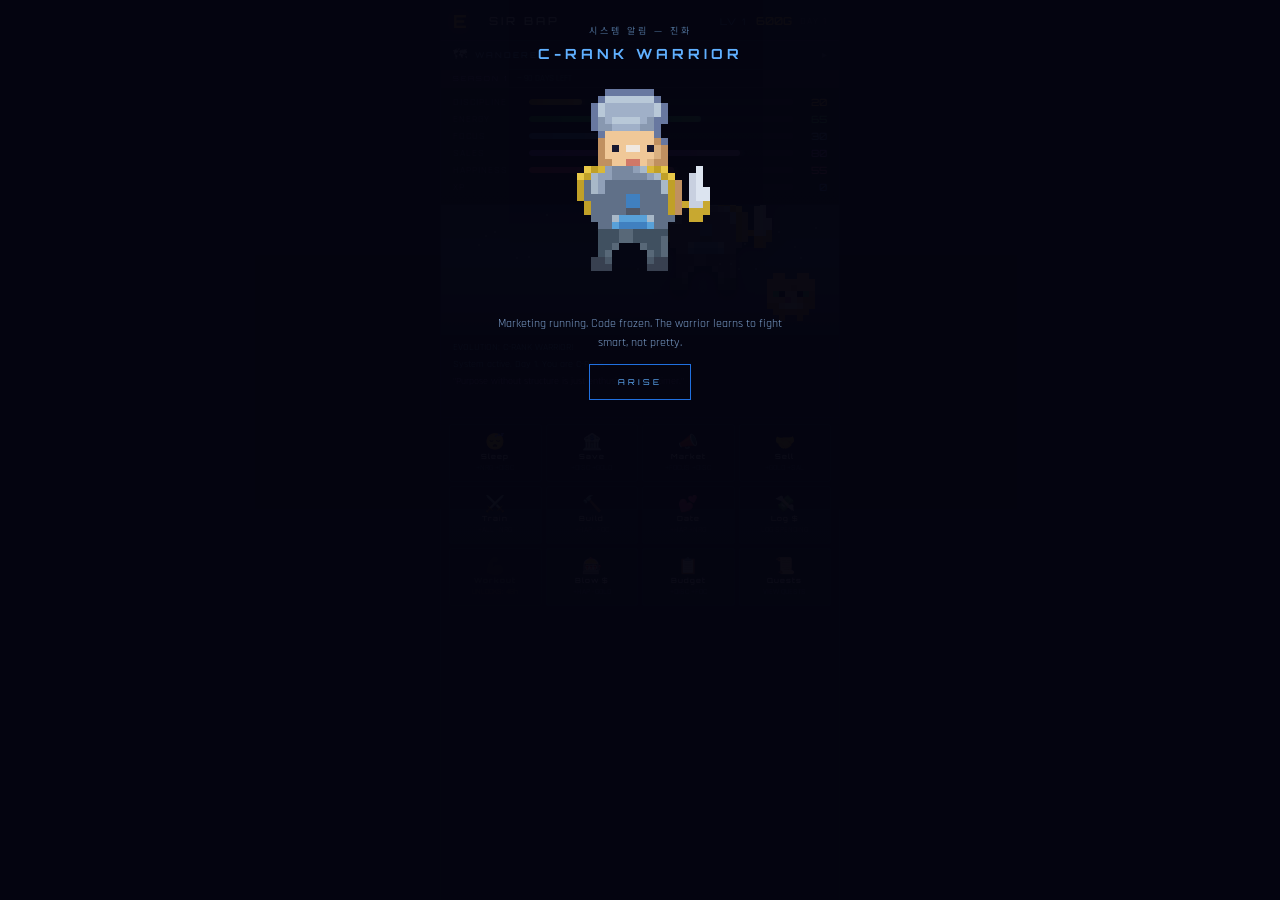
<file: index.html>
<!DOCTYPE html>
<html lang="en">
<head>
  <meta charset="UTF-8">
  <meta name="viewport" content="width=device-width,initial-scale=1,maximum-scale=1,user-scalable=no">
  <title>ARISE PET</title>
  <link href="https://fonts.googleapis.com/css2?family=Rajdhani:wght@400;500;600;700&family=Orbitron:wght@400;500;700&family=Noto+Sans+KR:wght@300;400;500&display=swap" rel="stylesheet">
  <link rel="stylesheet" href="css/main.css">
  <link rel="stylesheet" href="css/stats.css">
  <link rel="stylesheet" href="css/viewport.css">
  <link rel="stylesheet" href="css/buttons.css">
  <link rel="stylesheet" href="css/overlays.css">
  <link rel="stylesheet" href="css/responsive.css">
</head>
<body>
  <div class="shell" id="shell">

    <!-- Header -->
    <div class="header">
      <div class="rank-badge" id="rankBadge">E</div>
      <div class="char-name">SIR BAP</div>
      <div class="level-display" id="levelDisplay">LV 1</div>
      <div class="gold-display" id="goldDisplay">600G</div>
      <div class="day-display" id="dayDisplay">DAY 1</div>
    </div>

    <!-- Class bar -->
    <div class="class-bar" id="classBar">
      <span class="class-icon" id="classIcon">⚒</span>
      <span class="class-name" id="className">WANDERER</span>
      <span class="class-align" id="classAlign">True Neutral</span>
      <span class="class-arrow">▸</span>
    </div>

    <!-- Season bar -->
    <div class="season-bar">
      <span class="season-label" id="seasonLabel">SEASON 1</span>
      <span class="season-days" id="seasonDays">— 90 DAYS LEFT</span>
      <span class="prestige-label" id="prestigeLabel"></span>
    </div>

    <!-- Stats -->
    <div class="stats-panel">
      <div class="stat-row">
        <label>Discipline</label>
        <div class="stat-track"><div class="stat-fill disc-fill" id="discBar" style="width:20%"></div></div>
        <div class="stat-val disc-val" id="discVal">20</div>
      </div>
      <div class="stat-row">
        <label>Energy</label>
        <div class="stat-track"><div class="stat-fill nrg-fill" id="nrgBar" style="width:65%"></div></div>
        <div class="stat-val nrg-val" id="nrgVal">65</div>
      </div>
      <div class="stat-row">
        <label>Focus</label>
        <div class="stat-track"><div class="stat-fill foc-fill" id="focBar" style="width:30%"></div></div>
        <div class="stat-val foc-val" id="focVal">30</div>
      </div>
      <div class="stat-row">
        <label>Sales</label>
        <div class="stat-track"><div class="stat-fill sal-fill" id="salBar" style="width:80%"></div></div>
        <div class="stat-val sal-val" id="salVal">80</div>
      </div>
      <div class="stat-row">
        <label>Happiness</label>
        <div class="stat-track"><div class="stat-fill hap-fill" id="hapBar" style="width:55%"></div></div>
        <div class="stat-val hap-val" id="hapVal">55</div>
      </div>
      <div class="stat-row">
        <label>XP</label>
        <div class="stat-track"><div class="stat-fill xp-fill" id="xpBar" style="width:0%"></div></div>
        <div class="stat-val xp-val" id="xpVal">0</div>
      </div>
    </div>

    <!-- Viewport -->
    <div class="viewport day" id="viewport">
      <canvas id="petCanvas" width="24" height="32"></canvas>
      <canvas id="sushiCanvas" width="8" height="8"></canvas>
      <div class="pet-shadow"></div>
      <div class="mood-text" id="moodText">IDLE</div>
      <div class="effects-layer" id="effectsLayer"></div>
    </div>

    <!-- Notification banner -->
    <div class="event-banner" id="eventBanner"></div>

    <!-- Achievement popup -->
    <div class="achievement-popup" id="achievementPopup"></div>

    <!-- Activity log -->
    <div class="activity-log" id="activityLog"></div>

    <!-- Streak indicator -->
    <div class="streak-indicator" id="streakIndicator"></div>

    <!-- Actions grid -->
    <div class="actions-grid">
      <button class="action-btn" data-action="sleep">
        <span class="btn-icon">😴</span>
        <span class="btn-name">Sleep</span>
        <span class="btn-hint">+NRG +DISC</span>
      </button>
      <button class="action-btn" data-action="save">
        <span class="btn-icon">🏦</span>
        <span class="btn-name">Save</span>
        <span class="btn-hint">+DISC +GOLD</span>
      </button>
      <button class="action-btn" data-action="market">
        <span class="btn-icon">📣</span>
        <span class="btn-name">Market</span>
        <span class="btn-hint">+FOCUS</span>
      </button>
      <button class="action-btn" data-action="sell">
        <span class="btn-icon">🤝</span>
        <span class="btn-name">Sell</span>
        <span class="btn-hint">+GOLD +SAL</span>
      </button>
      <button class="action-btn" data-action="train">
        <span class="btn-icon">⚔️</span>
        <span class="btn-name">Train</span>
        <span class="btn-hint">+ALL -NRG</span>
      </button>
      <button class="action-btn" data-action="build">
        <span class="btn-icon">🔨</span>
        <span class="btn-name">Build</span>
        <span class="btn-hint">+HAP -FOC</span>
      </button>
      <button class="action-btn" data-action="date">
        <span class="btn-icon">💕</span>
        <span class="btn-name">Date</span>
        <span class="btn-hint">+HAP +NRG</span>
      </button>
      <button class="action-btn" data-action="logspend">
        <span class="btn-icon">💸</span>
        <span class="btn-name">Log $</span>
        <span class="btn-hint">LOG SPENDING</span>
      </button>
      <button class="action-btn" data-action="workout" id="workoutBtn">
        <span class="btn-icon">💪</span>
        <span class="btn-name">Workout</span>
        <span class="btn-hint">LOCKED</span>
      </button>
      <button class="action-btn" data-action="blow">
        <span class="btn-icon">🎰</span>
        <span class="btn-name">Blow $</span>
        <span class="btn-hint">+HAP -GOLD</span>
      </button>
      <button class="action-btn" data-action="budget">
        <span class="btn-icon">📋</span>
        <span class="btn-name">Budget</span>
        <span class="btn-hint">+DISC +FOC</span>
      </button>
      <button class="action-btn" data-action="quests">
        <span class="btn-icon">📜</span>
        <span class="btn-name">Quests</span>
        <span class="btn-hint">VIEW QUESTS</span>
      </button>
    </div>

    <!-- ═══ OVERLAYS ═══ -->

    <!-- Spending Log -->
    <div class="overlay" id="spendOverlay">
      <div class="overlay-kr">지출 기록</div>
      <h2 class="overlay-title">LOG SPENDING</h2>
      <p class="overlay-desc">How much on non-essentials today? (takeaway, MTG, gear, nights out)</p>
      <div class="spend-input-row">
        <span class="spend-dollar">$</span>
        <input type="number" id="spendAmount" placeholder="0" min="0">
      </div>
      <p class="overlay-hint">$0 = perfect day (+10 Disc)<br>$1-30 = reasonable<br>$50+ = Discipline penalty</p>
      <div class="overlay-buttons">
        <button class="overlay-btn" id="spendSubmitBtn">LOG IT</button>
        <button class="overlay-btn overlay-btn-cancel" id="spendCancelBtn">CANCEL</button>
      </div>
      <div class="spend-history" id="spendHistory"></div>
    </div>

    <!-- Quest Log -->
    <div class="overlay" id="questOverlay">
      <div class="overlay-kr">퀘스트</div>
      <h2 class="overlay-title">QUEST LOG</h2>
      <div class="quest-list" id="questList"></div>
      <button class="overlay-btn" id="questCloseBtn" style="margin-top:16px">CLOSE</button>
    </div>

    <!-- Class Info -->
    <div class="overlay" id="classOverlay">
      <div class="overlay-kr">클래스 정보</div>
      <h2 class="overlay-title" id="classInfoTitle">CLASS INFO</h2>
      <div class="class-icon-large" id="classInfoIcon"></div>
      <p class="overlay-desc" id="classInfoDesc"></p>
      <div class="class-info-sections" id="classInfoSections"></div>
      <button class="overlay-btn" id="classCloseBtn" style="margin-top:16px">CLOSE</button>
    </div>

    <!-- Evolution -->
    <div class="overlay" id="evoOverlay">
      <div class="overlay-kr">시스템 알림 — 진화</div>
      <h2 class="overlay-title" id="evoTitle">EVOLUTION</h2>
      <canvas id="evoCanvas" width="24" height="32"></canvas>
      <p class="overlay-desc" id="evoDesc"></p>
      <button class="overlay-btn" id="evoCloseBtn">ARISE</button>
    </div>

    <!-- Season Reset -->
    <div class="overlay" id="seasonOverlay">
      <div class="overlay-kr">시즌 리셋</div>
      <h2 class="overlay-title" id="seasonTitle">SEASON RESET</h2>
      <div style="font-size:40px;margin:12px 0">💀</div>
      <p class="overlay-desc" id="seasonDesc"></p>
      <button class="overlay-btn" id="seasonCloseBtn">ARISE AGAIN</button>
    </div>

    <!-- Budget Input Modal -->
    <div class="overlay" id="budgetOverlay">
      <div class="overlay-kr">예산 설정</div>
      <h2 class="overlay-title">SET DAILY BUDGET</h2>
      <p class="overlay-desc">Set your daily non-essential spending limit.<br>Takeaway, MTG, gear, nights out, impulse buys.</p>
      <div class="spend-input-row">
        <span class="spend-dollar">$</span>
        <input type="number" id="budgetAmount" placeholder="30" min="0">
        <span style="font-family:'Rajdhani',sans-serif;font-size:12px;color:var(--t3);margin-left:4px">/day</span>
      </div>
      <p class="overlay-hint">+15 Discipline, +10 Focus on setting.</p>
      <div class="overlay-buttons">
        <button class="overlay-btn" id="budgetConfirmBtn">SET BUDGET</button>
        <button class="overlay-btn overlay-btn-cancel" id="budgetCancelBtn">CANCEL</button>
      </div>
    </div>

    <!-- History Screen -->
    <div class="overlay" id="historyOverlay">
      <div class="overlay-kr">기록</div>
      <h2 class="overlay-title">HISTORY</h2>
      <div class="history-content" id="historyContent"></div>
      <button class="overlay-btn" id="historyCloseBtn" style="margin-top:16px">CLOSE</button>
    </div>

  </div>
  <script type="module" src="js/main.js"></script>
</body>
</html>
</file>
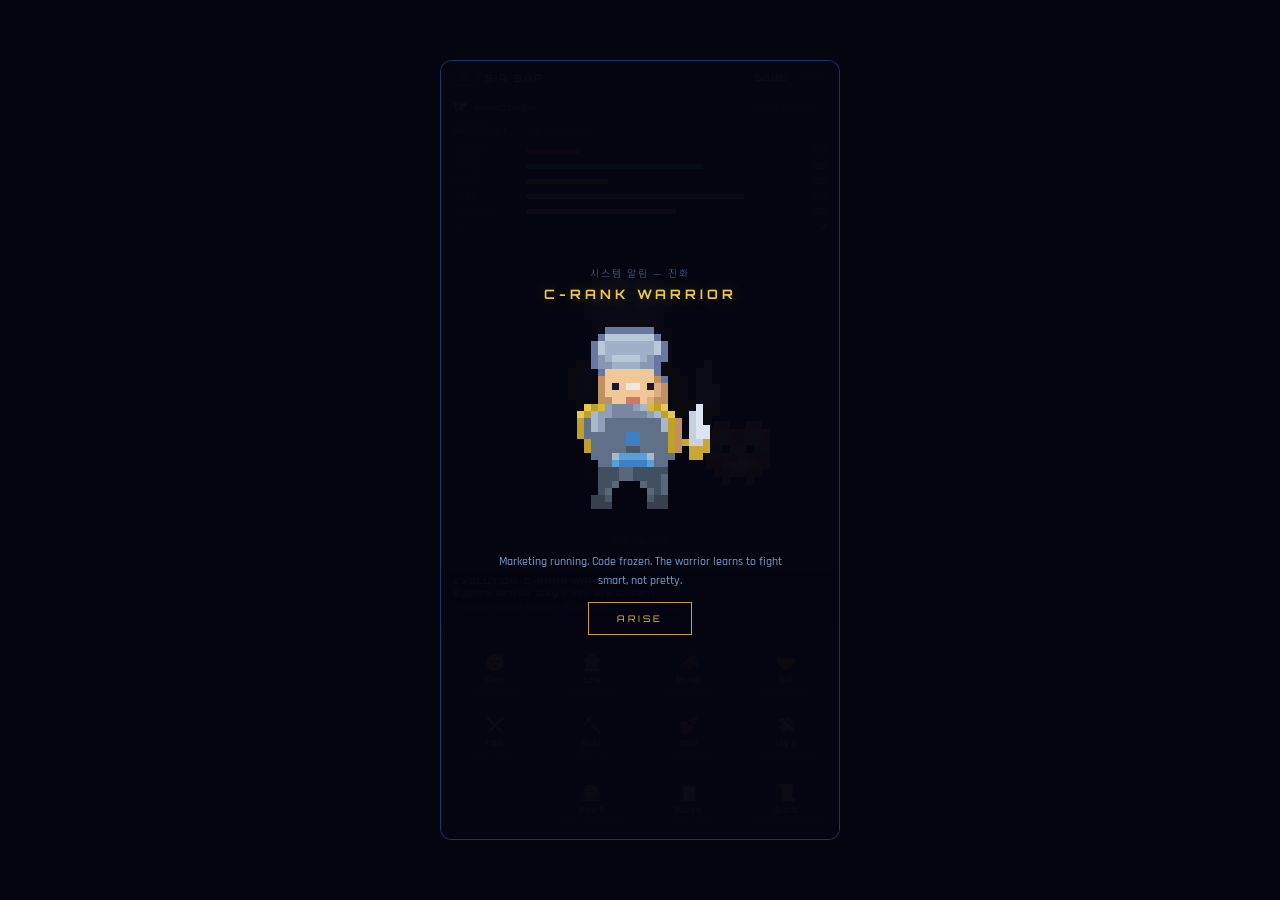
<file: bap-tamagotchi-v2.html>
<!DOCTYPE html>
<html lang="en">
<head>
<meta charset="UTF-8">
<meta name="viewport" content="width=device-width,initial-scale=1,maximum-scale=1,user-scalable=no">
<title>ARISE PET</title>
<link href="https://fonts.googleapis.com/css2?family=Rajdhani:wght@400;500;600;700&family=Orbitron:wght@400;500;700&family=Noto+Sans+KR:wght@300;400;500&display=swap" rel="stylesheet">
<style>
:root{--void:#050510;--p:rgba(10,24,60,0.8);--p2:rgba(8,18,48,0.95);--gl:#3a8fff;--gl2:#2070e0;--gl3:#60b0ff;--gb:rgba(58,143,255,0.3);--t:#c0d8f8;--t2:#7a9cc8;--t3:#4a6a90;--w:#e8f0ff;--gd:#f0c848;--gd2:#c8a030;--r:#ff4050;--g:#40e878;--pr:#b070ff;--ti:'Orbitron',sans-serif;--ui:'Rajdhani',sans-serif;--kr:'Noto Sans KR',sans-serif;}
*{margin:0;padding:0;box-sizing:border-box}html,body{height:100%;overflow:hidden;touch-action:manipulation}
body{background:var(--void);color:var(--t);font-family:var(--ui);font-weight:500;display:flex;align-items:center;justify-content:center}

.sh{width:400px;max-width:100vw;height:100%;max-height:780px;display:flex;flex-direction:column;background:var(--p2);border:1px solid var(--gb);border-radius:12px;overflow:hidden;position:relative}

/* TOP */
.top{padding:8px 12px;border-bottom:1px solid rgba(58,143,255,0.12);flex-shrink:0;display:flex;align-items:center;gap:6px}
.t-rk{font-family:var(--ti);font-size:9px;letter-spacing:1px;color:var(--gd);padding:2px 8px;border:1px solid var(--gd2);transition:all 0.4s}
.t-rk.s-rank{animation:sRankGlow 2s ease-in-out infinite}
@keyframes sRankGlow{0%,100%{text-shadow:0 0 8px rgba(240,208,96,0.5);box-shadow:0 0 6px rgba(240,208,96,0.2)}50%{text-shadow:0 0 18px rgba(240,208,96,1);box-shadow:0 0 14px rgba(240,208,96,0.5)}}
.t-nm{font-family:var(--ti);font-size:10px;color:var(--w);letter-spacing:2px}
.t-lv{font-family:var(--ti);font-size:8px;color:var(--t3);letter-spacing:1px;margin-left:auto}
.t-gd{font-family:var(--ti);font-size:9px;color:var(--gd);letter-spacing:1px}
.t-day{font-family:var(--ti);font-size:8px;color:var(--t3);margin-left:8px}

/* STATS */
.sts{padding:6px 12px;display:flex;flex-direction:column;gap:3px;flex-shrink:0;border-bottom:1px solid rgba(58,143,255,0.06)}
.sb{display:flex;align-items:center;gap:5px}
.sb label{width:68px;font-size:10px;color:var(--t3)}
.sb .tk{flex:1;height:5px;background:rgba(255,255,255,0.04);border-radius:1px;overflow:hidden}
.sb .fl{height:100%;border-radius:1px;transition:width 0.5s}
.sb .vl{font-family:var(--ti);font-size:8px;width:24px;text-align:right}

/* VIEWPORT */
.vp{flex:1;position:relative;overflow:hidden;display:flex;align-items:center;justify-content:center;flex-direction:column;gap:4px;transition:background 1s}
.vp.day{background:linear-gradient(180deg,#0a1028,#101838 50%,#0c1230)}
.vp.night{background:linear-gradient(180deg,#030308,#060612 50%,#040310)}
.vp canvas{image-rendering:pixelated;image-rendering:crisp-edges}
img{image-rendering:pixelated;image-rendering:crisp-edges}
#pet{width:192px;height:256px;transition:transform 0.15s;position:relative;z-index:2}
#sushi{width:64px;height:64px;position:absolute;bottom:calc(50% - 80px);right:calc(50% - 130px);z-index:3}
.shw{width:90px;height:10px;background:radial-gradient(ellipse,rgba(0,0,0,0.35),transparent 70%);z-index:1;margin-top:-2px;animation:shwPulse 3s ease-in-out infinite}
@keyframes shwPulse{0%,100%{opacity:0.7;transform:scaleX(1)}50%{opacity:1;transform:scaleX(1.08)}}
.mood{font-family:var(--ti);font-size:7px;letter-spacing:2px;color:var(--t3);transition:color 0.3s;z-index:2}
.emo{position:absolute;pointer-events:none;font-size:22px;z-index:10;animation:ef 1.3s ease-out forwards}
@keyframes ef{0%{opacity:1;transform:translateY(0) scale(1)}50%{opacity:1}100%{opacity:0;transform:translateY(-70px) scale(0.5)}}
.star{position:absolute;background:#fff;border-radius:50%;opacity:0.12;animation:tw var(--d) ease-in-out infinite;z-index:0}
@keyframes tw{0%,100%{opacity:0.04;transform:scale(0.8)}50%{opacity:0.4;transform:scale(1.2)}}
.ef{position:absolute;inset:0;pointer-events:none;z-index:8;overflow:hidden}

/* EVENT BANNER */
.evb{position:absolute;top:8px;left:50%;transform:translateX(-50%);z-index:12;background:var(--p);border:1px solid var(--gb);padding:6px 14px;font-family:var(--ti);font-size:8px;letter-spacing:2px;color:var(--gl3);max-width:90%;text-align:center;opacity:0;transition:opacity 0.4s;pointer-events:none}
.evb.show{opacity:1}

/* LOG */
.lg{height:52px;overflow-y:auto;padding:4px 12px;background:rgba(0,0,0,0.35);border-top:1px solid rgba(58,143,255,0.05);flex-shrink:0;scrollbar-width:thin;scrollbar-color:var(--t3) transparent}
.lg p{font-size:10px;line-height:1.3;margin-bottom:2px}.lg .s{color:var(--gl3);font-family:var(--ti);font-size:8px;letter-spacing:1px}.lg .g{color:var(--g)}.lg .b{color:var(--r)}.lg .go{color:var(--gd)}.lg .l{color:var(--t3);font-style:italic}

/* ACTIONS */
.ac{display:grid;grid-template-columns:repeat(4,1fr);gap:2px;padding:6px 6px 2px;flex-shrink:0;background:var(--p2);border-top:1px solid var(--gb)}
.ac2{display:grid;grid-template-columns:repeat(4,1fr);gap:2px;padding:2px 6px 6px;flex-shrink:0;background:var(--p2)}
.ab{font-family:var(--ui);font-weight:600;font-size:11px;padding:8px 2px;background:rgba(58,143,255,0.05);color:var(--t);border:1px solid rgba(58,143,255,0.12);cursor:pointer;transition:all 0.18s;display:flex;flex-direction:column;align-items:center;gap:1px}
.ab:hover:not(:disabled){background:rgba(58,143,255,0.14);border-color:rgba(58,143,255,0.5);box-shadow:0 0 8px rgba(58,143,255,0.2);color:var(--w)}.ab:active:not(:disabled){transform:scale(0.94)}.ab:disabled{opacity:0.15;cursor:default}
.ab .i{font-size:16px}.ab .n{font-size:9px}.ab .su{font-family:var(--ti);font-size:6px;color:var(--t3);letter-spacing:0.5px}

/* EVO OVERLAY */
.evo{position:absolute;inset:0;z-index:25;background:rgba(5,5,16,0.97);display:none;flex-direction:column;align-items:center;justify-content:center;text-align:center;padding:20px}
.evo.show{display:flex;animation:fi 0.5s ease}
@keyframes fi{from{opacity:0}to{opacity:1}}
.evo .kr{font-family:var(--kr);font-size:10px;color:var(--t3);font-weight:300;letter-spacing:2px;margin-bottom:6px}
.evo h2{font-family:var(--ti);font-size:13px;letter-spacing:4px;color:var(--gd);text-shadow:0 0 15px rgba(240,200,72,0.3);margin-bottom:10px}
.evo canvas{image-rendering:pixelated;image-rendering:crisp-edges;margin:8px 0}
.evo p{font-size:12px;color:var(--t2);line-height:1.6;max-width:300px;margin-bottom:6px}
.evo .btn{font-family:var(--ti);font-size:9px;letter-spacing:3px;padding:10px 28px;background:none;color:var(--gd);border:1px solid var(--gd2);cursor:pointer;margin-top:6px;transition:all 0.2s}
.evo .btn:hover{background:rgba(240,200,72,0.06)}

/* ACHIEVEMENTS */
.ach{position:absolute;bottom:60px;left:50%;transform:translateX(-50%);z-index:15;background:var(--p);border:1px solid var(--gd2);padding:8px 16px;font-family:var(--ti);font-size:8px;letter-spacing:2px;color:var(--gd);opacity:0;transition:opacity 0.4s;pointer-events:none;text-align:center;max-width:85%}
.ach.show{opacity:1}

@media(max-width:420px){.sh{border-radius:0;max-height:100%}#pet{width:144px;height:192px}.ab{padding:6px 2px;font-size:10px}}

/* Quest items */
.qi{display:flex;align-items:flex-start;gap:8px;padding:8px 10px;margin-bottom:4px;background:rgba(58,143,255,0.04);border:1px solid rgba(58,143,255,0.1);border-radius:2px;font-size:11px;line-height:1.4}
.qi.done{opacity:0.35;border-color:rgba(64,232,120,0.15)}.qi.done .qn{text-decoration:line-through}
.qi.locked{opacity:0.25}.qi .qn{color:var(--t)}.qi .qd{font-size:9px;color:var(--t3);margin-top:2px}
.qi .qk{width:14px;height:14px;border:1px solid var(--gb);flex-shrink:0;margin-top:1px;display:flex;align-items:center;justify-content:center;font-size:8px}
.qi.done .qk{border-color:var(--g);color:var(--g)}.qi.done .qk::after{content:'✓'}
.spend-entry{font-size:9px;padding:2px 0;color:var(--t3);border-bottom:1px solid rgba(58,143,255,0.05)}
.spend-entry b{color:var(--r)}
.spend-entry.good b{color:var(--g)}
</style>
</head>
<body>
<div class="sh">
  <div class="evb" id="evb"></div>
  <div class="ach" id="ach"></div>
  <div class="top">
    <div class="t-rk" id="rk">E</div>
    <div class="t-nm">SIR BAP</div>
    <div class="t-lv" id="lv">LV 1</div>
    <div class="t-gd" id="gd">400G</div>
    <div class="t-day" id="dy">DAY 1</div>
  </div>
  <div style="padding:4px 12px;display:flex;align-items:center;gap:6px;border-bottom:1px solid rgba(58,143,255,0.06);flex-shrink:0;cursor:pointer" onclick="openClassInfo()">
    <span style="font-size:14px" id="classIcon">⚒</span>
    <span style="font-family:var(--ti);font-size:8px;letter-spacing:1px;color:var(--gl3)" id="className">WANDERER</span>
    <span style="font-size:9px;color:var(--t3);margin-left:auto" id="classAlign">True Neutral</span>
    <span style="font-size:8px;color:var(--t3)">▸</span>
  </div>
  <div id="seasonBar" style="padding:3px 12px;background:rgba(144,40,255,0.06);border-bottom:1px solid rgba(144,40,255,0.12);font-family:var(--ti);font-size:8px;letter-spacing:1px;color:var(--t3);display:flex;align-items:center;gap:8px;flex-shrink:0">
    <span style="color:var(--pr)" id="seasonLabel">SEASON 1</span>
    <span id="seasonDays">— 90 DAYS LEFT</span>
    <span style="margin-left:auto;color:var(--gd)" id="prestigeLabel"></span>
  </div>
  <div class="sts">
    <div class="sb"><label>Discipline</label><div class="tk"><div class="fl" id="dB" style="width:8%"></div></div><div class="vl" id="dV">8</div></div>
    <div class="sb"><label>Energy</label><div class="tk"><div class="fl" id="eB" style="width:60%"></div></div><div class="vl" id="eV">60</div></div>
    <div class="sb"><label>Focus</label><div class="tk"><div class="fl" id="fB" style="width:18%"></div></div><div class="vl" id="fV">18</div></div>
    <div class="sb"><label>Sales</label><div class="tk"><div class="fl" id="sB" style="width:92%"></div></div><div class="vl" id="sV">92</div></div>
    <div class="sb"><label>Happiness</label><div class="tk"><div class="fl" id="hB" style="width:50%"></div></div><div class="vl" id="hV">50</div></div>
    <div class="sb"><label>XP</label><div class="tk"><div class="fl" id="xB" style="width:0%;background:var(--gl3)"></div></div><div class="vl" id="xV" style="color:var(--gl3)">0</div></div>
  </div>
  <div class="vp day" id="vp">
    <canvas id="sushi" width="8" height="8"></canvas>
    <canvas id="pet" width="24" height="32"></canvas>
    <div class="shw"></div>
    <div class="mood" id="md">IDLE</div>
    <div class="ef" id="ef"></div>
  </div>
  <div class="lg" id="lg"></div>
  <div id="streakInd" style="font-family:var(--ti);font-size:9px;letter-spacing:1px;text-align:center;color:var(--gd);padding:2px 0;min-height:14px"></div>
  <div class="ac">
    <button class="ab" onclick="A('sleep')"><span class="i">😴</span><span class="n">Sleep</span><span class="su">+NRG +DISC</span></button>
    <button class="ab" onclick="A('save')"><span class="i">🏦</span><span class="n">Save</span><span class="su">+DISC +GOLD</span></button>
    <button class="ab" onclick="A('market')"><span class="i">📣</span><span class="n">Market</span><span class="su">+FOCUS</span></button>
    <button class="ab" onclick="A('sell')"><span class="i">🤝</span><span class="n">Sell</span><span class="su">+GOLD +SAL</span></button>
  </div>
  <div class="ac2">
    <button class="ab" onclick="A('train')"><span class="i">⚔️</span><span class="n">Train</span><span class="su">+ALL -NRG</span></button>
    <button class="ab" onclick="A('build')"><span class="i">🔨</span><span class="n">Build</span><span class="su">+HAP -FOC</span></button>
    <button class="ab" onclick="A('date')"><span class="i">💕</span><span class="n">Date</span><span class="su">+HAP +NRG</span></button>
    <button class="ab" onclick="openSpendLog()"><span class="i">💸</span><span class="n">Log $</span><span class="su">LOG SPENDING</span></button>
  </div>
  <div class="ac2" style="grid-template-columns:repeat(4,1fr)">
    <button class="ab" id="workoutBtn" onclick="A('workout')"><span class="i">💪</span><span class="n">Workout</span><span class="su">LOCKED 2 DAYS</span></button>
    <button class="ab" onclick="A('blow')"><span class="i">🎰</span><span class="n">Blow $</span><span class="su">+HAP -GOLD -DISC</span></button>
    <button class="ab" id="budgetBtn" onclick="A('budget')"><span class="i">📋</span><span class="n">Budget</span><span class="su">+DISC +FOC</span></button>
    <button class="ab" onclick="openQuestLog()"><span class="i">📜</span><span class="n">Quests</span><span class="su">VIEW PROGRESS</span></button>
  </div>

  <!-- SPENDING LOG OVERLAY -->
  <div class="evo" id="spendScr">
    <div class="kr">지출 기록</div>
    <h2>LOG SPENDING</h2>
    <p>How much did you spend today on non-essentials? (takeaway, MTG, gear, nights out, impulse buys)</p>
    <div style="display:flex;gap:6px;align-items:center;margin:10px 0;">
      <span style="font-family:var(--ti);font-size:14px;color:var(--gd)">$</span>
      <input type="number" id="spendAmt" placeholder="0" min="0" style="width:120px;padding:8px 12px;background:rgba(58,143,255,0.08);border:1px solid var(--gb);color:var(--w);font-family:var(--ui);font-size:16px;font-weight:600;text-align:center;outline:none;">
    </div>
    <p style="font-size:10px;color:var(--t3)">$0 = perfect day (big disc boost)<br>$1-30 = reasonable<br>$50+ = the sieve is winning</p>
    <div style="display:flex;gap:6px;margin-top:8px;">
      <button class="btn" onclick="submitSpend()">LOG IT</button>
      <button class="btn" onclick="document.getElementById('spendScr').classList.remove('show')" style="color:var(--t3);border-color:var(--t3)">CANCEL</button>
    </div>
    <div style="margin-top:12px;font-size:10px;color:var(--t3)" id="spendHistory"></div>
  </div>

  <!-- QUEST LOG OVERLAY -->
  <div class="evo" id="questScr">
    <div class="kr">퀘스트</div>
    <h2>QUEST LOG</h2>
    <div id="questList" style="width:100%;max-width:320px;text-align:left;max-height:300px;overflow-y:auto;"></div>
    <button class="btn" onclick="document.getElementById('questScr').classList.remove('show')" style="margin-top:12px">CLOSE</button>
  </div>

  <!-- CLASS INFO OVERLAY -->
  <div class="evo" id="classScr">
    <div class="kr">클래스 정보</div>
    <h2 id="ciTitle">CLASS INFO</h2>
    <div style="font-size:28px;margin:4px 0" id="ciIcon"></div>
    <p id="ciDesc" style="margin-bottom:6px"></p>
    <div style="text-align:left;width:100%;max-width:320px;">
      <div style="font-family:var(--ti);font-size:8px;letter-spacing:2px;color:var(--t3);margin:10px 0 6px">ALIGNMENT</div>
      <p id="ciAlign" style="font-size:12px;color:var(--gl3);margin-bottom:4px"></p>
      <p id="ciAlignDesc" style="font-size:10px;color:var(--t3);margin-bottom:10px"></p>
      <div style="font-family:var(--ti);font-size:8px;letter-spacing:2px;color:var(--t3);margin:10px 0 6px">ACTIVE ABILITIES</div>
      <div id="ciAbilities"></div>
      <div style="font-family:var(--ti);font-size:8px;letter-spacing:2px;color:var(--t3);margin:10px 0 6px">PASSIVE BONUSES</div>
      <div id="ciPassives"></div>
      <div style="font-family:var(--ti);font-size:8px;letter-spacing:2px;color:var(--t3);margin:10px 0 6px">CLASS WEAKNESS</div>
      <p id="ciWeakness" style="font-size:11px;color:var(--r);margin-bottom:6px"></p>
    </div>
    <button class="btn" onclick="document.getElementById('classScr').classList.remove('show')" style="margin-top:10px">CLOSE</button>
  </div>
  <div class="evo" id="evo">
    <div class="kr">시스템 알림 — 진화</div>
    <h2 id="evT"></h2>
    <canvas id="evC" width="24" height="32" style="width:168px;height:224px;image-rendering:pixelated"></canvas>
    <p id="evD"></p>
    <button class="btn" onclick="document.getElementById('evo').classList.remove('show')">ARISE</button>
  </div>
</div>

<script>
// ═══════════════════════════════════════════════
// PIXEL ART ENGINE v2 — 24×32 canvas, 6 stages
// RPG Maker / CrossCode chibi proportions
// Big heads, short legs, dense fill, colored outlines
// ═══════════════════════════════════════════════
const H=h=>{const m=h.match(/^#(..)(..)(..)/);return m?[+('0x'+m[1]),+('0x'+m[2]),+('0x'+m[3])]:[0,0,0]};

function D(ctx,w,h,grid,pal){
  const img=ctx.createImageData(w,h);
  for(let y=0;y<h;y++){const r=grid[y]||'';for(let x=0;x<w;x++){const c=r[x];if(!c||c==='.')continue;const hex=pal[c];if(!hex)continue;const[R,G,B]=H(hex);const i=(y*w+x)*4;img.data[i]=R;img.data[i+1]=G;img.data[i+2]=B;img.data[i+3]=255;}}
  ctx.clearRect(0,0,w,h);ctx.putImageData(img,0,0);
}

// ─── STAGE 0: E-RANK SCRUB ───
// Peasant boy: big messy brown hair, green tunic, no weapon
const S0={
  name:'E-RANK SCRUB',desc:'$400 gold. No armour. No plan. Just a guy with a cat and a dream.',rank:'E',
  pal:{
    h:'#9a6840',H:'#6a4420',j:'#c08850',J:'#b07848',
    s:'#f0c898',S:'#dab080',k:'#c09060',
    e:'#181830',w:'#f0e8e0',m:'#d07868',
    a:'#58983c',A:'#3c7828',i:'#70b050',I:'#88c868',
    p:'#4a6830',
    t:'#8a6840',T:'#604828',
    b:'#7a6848',B:'#584830',n:'#987858',
    f:'#6a5030',F:'#483818',
  },
  grid:[
    '........................',
    '......HHHHHHHH..........',
    '.....HhhhhhhhHH.........',
    '....HhhjjjjjhhHH........',

    '....HhhhhhhhhhhH........',
    '....JhhhhhhhhhhJ........',
    '....JhJjhhhJjhJ.........',

    '.....JssssssssJ.........',
    '.....kssssssssk.........',
    '.....kseswwsesk.........',
    '.....ksssssssSk.........',
    '.....kkssmmsSkk.........',
    '......ksSSSsk...........',
    '......IiaaaiI...........',
    '.....IiaaaaaiI..........',
    '.....IiaapaaiI..........',
    '.....AiaaaaaaIA.........',
    '.....AAaaaaaaAA.........',
    '......AAtTTtAA..........',
    '......AAtTTtAA..........',
    '.......ttTTtt...........',
    '......nBBbbBBn..........',
    '......BBBbbBBB..........',
    '......BBb..bBB..........',
    '......nBb..bBn..........',
    '.......fb..bf...........',
    '.....FFff..ffFF.........',
    '.....FFF....FFF.........',
    '........................',
    '........................',
    '........................',
    '........................',
  ]
};

// ─── STAGE 1: D-RANK RECRUIT ───
// Red headband, leather vest, belt dagger
const S1={
  name:'D-RANK RECRUIT',desc:'First savings made. A dagger earned. The journey of discipline begins.',rank:'D',
  pal:{
    h:'#9a6840',H:'#6a4420',j:'#c08850',J:'#b07848',
    s:'#f0c898',S:'#dab080',k:'#c09060',
    e:'#181830',w:'#f0e8e0',m:'#d07868',
    r:'#d83030',R:'#a82020',
    a:'#a88050',A:'#806030',i:'#c09860',I:'#d0a870',
    g:'#d8b838',
    t:'#705038',T:'#503020',
    b:'#7a6848',B:'#584830',n:'#987858',
    f:'#6a5030',F:'#483818',
    W:'#c0c8d8',X:'#dce4f0',Q:'#b8a030',
  },
  grid:[
    '........................',
    '......HHHHHHHH..........',
    '.....HhhhhhhhHH.........',
    '....HhhjjjjjhhHH........',

    '....RrrrrrrrrrrR........',
    '....JhJjhhhJjhJ.........',

    '....JhhhhhhhhhhJ........',
    '.....Jssssssssj.........',
    '.....kssssssssk.........',
    '.....kseswwsesk.........',
    '.....ksssssssSk.........',
    '.....kkssmmsSkk.........',
    '......ksSSSsk...........',
    '......IiaaaiI...........',
    '.....IiaaaaaiI..........',
    '.....AiaaTagaiA.........',
    '.....AAaaaaaaAA.........',
    '.....AAaaaaaaAA...X.....',
    '......AAtTTtAA....W.....',
    '......AAtTTtAA...WW.....',
    '.......ttTTtt...XWXQ....',
    '......nBBbbBBn...QQ.....',
    '......BBBbbBBB..........',
    '......BBb..bBB..........',
    '......nBb..bBn..........',
    '.......fb..bf...........',
    '.....FFff..ffFF.........',
    '.....FFF....FFF.........',
    '........................',
    '........................',
    '........................',
    '........................',
  ]
};

// ─── STAGE 2: C-RANK WARRIOR ───
// Iron sallet helm, chainmail, gold pauldrons, broadsword
const S2={
  name:'C-RANK WARRIOR',desc:'Marketing running. Code frozen. The warrior learns to fight smart, not pretty.',rank:'C',
  pal:{
    c:'#8898b0',C:'#a0b0c8',d:'#6878a0',D:'#b8c8d8',
    s:'#f0c898',S:'#dab080',k:'#c09060',
    e:'#181830',w:'#f0e8e0',m:'#d07868',
    a:'#7888a0',A:'#607088',i:'#90a0b8',I:'#a8b8c8',
    g:'#d8b838',G:'#c0a028',Y:'#e8c848',
    T:'#4080c0',t:'#58a0d8',
    J:'#505868',
    b:'#586878',B:'#405060',
    f:'#4a5868',F:'#384050',
    W:'#c8d0e0',X:'#dce4f0',Q:'#c8a830',
  },
  grid:[
    '........................',
    '.......ddddddd..........',
    '......dDDDDDDDd.........',
    '.....dDCCCCCCCDd........',
    '.....dDCCCCCCCDd........',
    '.....dcCDDDDCcdd........',
    '.....dccCCCCccd.........',
    '......dsssssssd.........',
    '......kssssssskd........',
    '......kseswwseSk........',
    '......ksssssssSk........',
    '......kkssmmsSkk........',
    '....YGgiaaaiIgGY....X...',
    '...YGIiiaaaaaiIGY..WX...',
    '...GAIiAAAAAAAAIGk.WX...',
    '...GAIiAAAAAAAAIGk.WXX..',
    '...GAAAAAATTAAAAGk.WXX..',
    '....GAAAAATTAAAAGkQWWQ..',
    '....GAAAAAJJAAAAGk.QQQ..',
    '.....AAAIttttIAAA..QQ...',
    '......AAtTTTTtAA........',
    '......BBBbbBBBBB........',
    '......BBBbbBBBBb........',
    '......BBb...bBBb........',
    '......Bb.....bBb........',
    '.....FFf.....fFF........',
    '.....FFF.....FFF........',
    '........................',
    '........................',
    '........................',
    '........................',
    '........................',
  ]
};

// ─── STAGE 3: B-RANK KNIGHT ───
// Full plate, silver helm with crimson plume, blue T-visor,
// gold pauldrons, blue tabard, longsword, cape begins
const S3={
  name:'B-RANK KNIGHT',desc:'Revenue flowing. Savings real. The knight stands armoured at last.',rank:'B',
  pal:{
    o:'#384058',
    c:'#98a8c0',C:'#b0c0d0',d:'#7888a0',D:'#c8d0e0',
    p:'#d03838',P:'#b02020',
    v:'#3070d8',V:'#2050a8',
    s:'#d0d8e8',S:'#e0e8f0',a:'#b0b8d0',A:'#98a0b8',
    g:'#e8c840',G:'#d0a828',Y:'#f0d858',
    T:'#3070c8',t:'#4890e0',
    J:'#485060',H:'#8898b0',
    R:'#2848a8',r:'#3060c0',
    L:'#7888a0',l:'#90a0b8',
    K:'#506878',k:'#607888',
    W:'#d0d8e8',X:'#e8f0ff',Q:'#d8c040',
  },
  grid:[
    '........................',
    '.......ppppp............',
    '......PPpppPP...........',
    '......oPPpPPo...........',
    '.....oDDDDDDDo..........',
    '.....oCCCCCCCo..........',
    '.....oCCDDDCCo..........',
    '.....oVVVvvVVo..........',
    '......oCCCCCo...........',
    '......ooCCCoo...........',
    '...YGgaSSSSSSagGY.......',
    '..YGgaSSSSSSSSSgGY..X...',
    '..GgAaSSSSSSSsaAgG..WX..',
    '..GHAASSSSSSSSSAHG..WX..',
    '..GHAASSSSSSSSAAHG..WX..',
    '..GHAASSSSSSSSAAHG.WXX..',
    '...HAASSSSSSSAAAH.QWWQ..',
    '...HAAJJgJJgJJAAH..QQ...',
    '....AATtttttTTAAA..QQ...',
    '.R..AATtttttTTAA........',
    '.R..AATTTaTTTTAA........',
    '.R...AaSSSSSsaA.........',
    '.r...llAAAAAAll.........',
    '.r...llA...Aall.........',
    '.r...kk.....kkl.........',
    '.....kk.....kkK.........',
    '........................',
    '........................',
    '........................',
    '........................',
    '........................',
    '........................',
  ]
};

// ─── STAGE 4: A-RANK CHAMPION ───
// Larger plume, gleaming plate, flowing crimson cape, glowing enchanted sword
const S4={
  name:'A-RANK CHAMPION',desc:'Side income live. Runway built. The cape earned through months of grinding.',rank:'A',
  pal:{
    o:'#384058',
    c:'#a8b8d0',C:'#c0c8e0',d:'#8898b0',D:'#d0d8e8',
    p:'#e04040',P:'#c82828',
    v:'#3878e0',V:'#2858c0',
    s:'#d0d8e8',S:'#e0e8f0',a:'#b8c0d8',A:'#a0a8c0',
    g:'#f0d050',G:'#d8b838',Y:'#f8e068',
    R:'#b02028',r:'#c83030',q:'#d84040',
    T:'#3070c8',t:'#4890e0',
    J:'#506070',H:'#8898b0',
    L:'#7888a0',l:'#90a0b8',
    K:'#506878',k:'#607888',
    W:'#d8e0f0',X:'#e8f0ff',Q:'#e0c840',Z:'#80c0f8',
  },
  grid:[
    '........................',
    '......PPPPppp...........',
    '.....PPpppppp...........',
    '......oPPpPPo...........',
    '.....oDDDDDDDo..........',
    '.....oCCCCCCCo..........',
    '.....oCCDDDCCo..........',
    '.R...oVVVvvVVo..........',
    '.R....oCCCCCo...........',
    '.R....ooCCCoo...........',
    '.RYGgaSSSSSSagGY........',
    '.RYGgaSSSSSSSSSgGY......',
    '.R.GgAaSSSSSSsaAgG..Z...',
    '.r.GHAASSSSSSSSSAHGZWX..',
    '.r.GHAASSSSSSSSAAHGZWX..',
    '.r.GHAASSSSSSSSAAHGZWXX.',
    '.r..HAASSSSSSSAAAH.QWWQ.',
    '.q..HAAJJgJJgJJAAH.QQQ..',
    '.q...AATtttttTTAAA..QQ..',
    '.q...AATtttttTTAA.......',
    '.q...AATTTaTTTTAA.......',
    '.q....AaSSSSSsaA........',
    '..q...llAAAAAAll........',
    '..q...llA...Aall........',
    '..q...kk.....kkl........',
    '......kk.....kkK........',
    '........................',
    '........................',
    '........................',
    '........................',
    '........................',
    '........................',
  ]
};

// ─── STAGE 5: S-RANK SOVEREIGN ───
// Golden crown, mythril plate, royal purple cape, holy sword glow
const S5={
  name:'S-RANK SOVEREIGN',desc:'Freedom achieved. You work for yourself. The system acknowledges your awakening.',rank:'S',
  pal:{
    o:'#384058',
    c:'#b8c0d8',C:'#c8d0e8',d:'#98a8c0',D:'#d8e0f0',
    n:'#f0d848',N:'#e0c030',M:'#d0a828',
    v:'#40a0f0',V:'#3080d0',
    s:'#d8e0f0',S:'#e8f0f8',a:'#c0c8e0',A:'#a8b0c8',
    g:'#f8e060',G:'#e0c840',Y:'#fff070',
    R:'#4828a0',r:'#5838b8',q:'#6848c8',
    T:'#3070c8',t:'#4890e0',
    J:'#506070',H:'#8898b0',
    L:'#8090a8',l:'#90a0b8',
    K:'#506878',k:'#607888',
    W:'#e0e8ff',X:'#f0f8ff',Q:'#e8d048',Z:'#98c8ff',
    u:'#5080e8',U:'#3868d0',
  },
  grid:[
    '....N.nMNMn.N...........',
    '.....NnMMMnNN...........',
    '......oNMNo.............',
    '......oDDDDDDo..........',
    '.....oDDDDDDDDo.........',
    '.....oCCCCCCCCo.........',
    '.....oCCDDDCCCo.........',
    '.R...oVVVvvVVVo.........',
    '.R....oCCCCCCo..........',
    '.R....ooCCCCoo..........',
    '.RYGgaSSSSSSSSagGY......',
    '.RYGgaSSSSSSSSSSgGY.....',
    '.R.GgAaSSSSSSSSaAgGuZ...',
    '.r.GHAASSSSSSSSSSAHuZWX.',
    '.r.GHAASSSSSSSSSAAHUZWX.',
    '.q.GHAASSSSSSSSAAaHUZWXX',
    '.q..HAASSSSSSSSaaaHQWWQu',
    '.q..HAAJJgJJgJJAAH.QQQQ.',

    '.q...AATtttttTTAAA..QQ..',
    '.q...AATtttttTTAA.......',
    '.q...AATTTaTTTTAA.......',
    '..q...AaSSSSSsaA........',
    '..q...llAAAAAAll........',
    '..q...llA...Aall........',
    '..q...kk.....kkl........',
    '......kk.....kkK........',
    '........................',
    '........................',
    '........................',
    '........................',
    '........................',
    '........................',
  ]
};

const STAGES=[S0,S1,S2,S3,S4,S5];

// ═══════════════════════════════════════════════
// CLASS-SPECIFIC SPRITES — Stages 3/4/5 per class
// Same chibi proportions, distinct class identity
// ═══════════════════════════════════════════════

const CLASS_SPRITES={

// ─── KNIGHT — Steel plate, blue visor, longsword ───
knight:{
  3:{
    pal:{
      o:'#182038',
      c:'#98a8c0',
      C:'#b0c0d0',
      d:'#8090a8',
      D:'#c8d0e0',
      p:'#d83838',
      P:'#b02020',
      v:'#2858b8',
      V:'#3870d0',
      s:'#c0c8d8',
      S:'#d0d8e8',
      a:'#a0a8b8',
      A:'#8898a8',
      g:'#e8c038',
      G:'#d0a820',
      Y:'#f0d048',
      T:'#e0e8f0',
      t:'#d0d8e0',
      J:'#505868',
      H:'#7080a0',
      L:'#8090a0',
      l:'#90a0b0',
      K:'#506070',
      k:'#607080',
      W:'#d0d8e8',
      X:'#e0e8f0',
      Q:'#c0c8d8',
      f:'#f0c898',
      F:'#dab080',
      z:'#c09060',
      e:'#181830',
      w:'#f0e8e0',
      m:'#d07868',
    },
    grid:[
      '........................',
      '.......ppppp............',
      '......PPpppPP...........',
      '......oPPpPPo...........',
      '.....oDDDDDDDo..........',
      '.....oCCCCCCCo..........',
      '.....oCCDDDCCo..........',
      '.....oVVVVVVVo..........',
      '......odddddo...........',
      '......zzFFFzz...........',
      '.YGGgsSSSSSSSsgGGY.X....',
      '.YGGsSSSSSSSSSSSgGYWX...',
      '..GGAaSSSSSSSSSaAGGkWX..',
      '..GHAASSSSSSSSSAAHGkWX..',
      '..GHAASSSSSSSSAAaHGkWX..',
      '..GHAASSSSSSSSSAAHGQWXQ.',
      '...HAAJgJJJJgJJAAH..QQ..',
      '...HAAStTTTtSAAAH..QQ...',
      '....AAtTTTTTtAAAH.......',
      '....AATTTaTTTTAA........',
      '.....AaSSSSSsaA.........',
      '.....llAAAAAAll.........',
      '.....llA...Aall.........',
      '.....kk.....kkl.........',
      '.....KK.....KKK.........',
      '........................',
      '........................',
      '........................',
      '........................',
      '........................',
      '........................',
      '........................',
    ]
  },
  4:{
    pal:{
      o:'#182038',
      c:'#a0b0c8',
      C:'#b8c8d8',
      d:'#8898b0',
      D:'#d0d8e8',
      p:'#e04040',
      P:'#c02828',
      v:'#3060c0',
      V:'#4070d0',
      s:'#c8d0e0',
      S:'#d8e0f0',
      a:'#a8b0c0',
      A:'#98a0b0',
      g:'#f0c840',
      G:'#d8b028',
      Y:'#f8d050',
      R:'#204898',
      r:'#2858a8',
      q:'#3068b8',
      T:'#e8f0f8',
      t:'#d8e0f0',
      J:'#5a6070',
      H:'#7888a8',
      L:'#8898a8',
      l:'#98a8b8',
      K:'#586878',
      k:'#687888',
      W:'#d0d8e8',
      X:'#e0e8f0',
      Q:'#c0c8d8',
      Z:'#80a8e0',
      f:'#f0c898',
      F:'#dab080',
      z:'#c09060',
      e:'#181830',
      w:'#f0e8e0',
      m:'#d07868',
    },
    grid:[
      '......PPPPPpp...........',
      '.....PPppppppp..........',
      '......oPPpPPo...........',
      '.....oDDDDDDDo..........',
      '.....oCCCCCCCo..........',
      '.....oCCDDDCCo..........',
      '.R...oVVVvvVVo..........',
      '.R....odddddo...........',
      '.R....zzFFFzz...........',
      '.RYGGgsSSSSSsSGGY.Z.....',
      '.RYGGsSSSSSSSSSgGYZWX...',
      '.R.GGAaSSSSSSSsaAgGZWX..',
      '.r.GHAASSSSSSSSSAHGZWX..',
      '.r.GHAASSSSSSSSAAHGZWX..',
      '.r.GHAASSSSSSSSAAHGZWX..',
      '.q..HAASSSSSSSAAAH.QWXQ.',
      '.q..HAAJgJJJJgJAAH..QQQ.',
      '.q...AAtTTTTtAAAH...QQ..',
      '.q...AATTTaTTTTAA.......',
      '.q....AaSSSSSsaA........',
      '..q...llAAAAAAll........',
      '..q...llA...Aall........',
      '..q...kk.....kkl........',
      '......kk.....kkK........',
      '........................',
      '........................',
      '........................',
      '........................',
      '........................',
      '........................',
      '........................',
      '........................',
    ]
  },
  5:{
    pal:{
      o:'#182038',
      c:'#a8b8d0',
      C:'#c0c8e0',
      d:'#9098b8',
      D:'#d0d8f0',
      n:'#e8d040',
      N:'#d8c028',
      M:'#c8a820',
      v:'#3870e0',
      V:'#2860d0',
      s:'#d0d8e8',
      S:'#e0e8f8',
      a:'#b0b8c8',
      A:'#a0a8b8',
      g:'#f8d040',
      G:'#e0b828',
      Y:'#fff050',
      R:'#205080',
      r:'#3060a0',
      q:'#4070b0',
      T:'#f0f8ff',
      t:'#e0e8f8',
      J:'#606878',
      H:'#8090b8',
      L:'#9098b0',
      l:'#a0a8b8',
      K:'#607080',
      k:'#707888',
      W:'#d8e0f0',
      X:'#e8f0ff',
      Q:'#c8d0e8',
      Z:'#90b8f0',
      u:'#4080e0',
      U:'#3070d0',
      f:'#f0c898',
      F:'#dab080',
      z:'#c09060',
      e:'#181830',
      w:'#f0e8e0',
      m:'#d07868',
    },
    grid:[
      '...N.nMNMn.N............',
      '....NnMMMnNN............',
      '......oNMNo.............',
      '.....oDDDDDDDo..........',
      '.....oCCCCCCCo..........',
      '.....oCCDDDCCo..........',
      '.R...oVVVvvVVo..........',
      '.R....odddddo...........',
      '.R....zzFFFzz...........',
      '.RYGGgsSSSSSsSGGYuZX....',
      '.RYGGsSSSSSSSSSgGUZWX...',
      '.R.GGAaSSSSSSSsaAgUZWX..',
      '.r.GHAASSSSSSSSSAHUZWX..',
      '.r.GHAASSSSSSSSAAHUZWX..',
      '.q.GHAASSSSSSSSAAHGUZWX.',
      '.q..HAASSSSSSSAAAH.QWXQ.',
      '.q..HAAJgJJJJgJAAH.QQQQ.',
      '.q...AAtTTTTtAAAH..QQ...',
      '.q...AATTTaTTTTAA.......',
      '.q....AaSSSSSsaA........',
      '..q...llAAAAAAll........',
      '..q...llA...Aall........',
      '..q...kk.....kkl........',
      '......kk.....kkK........',
      '........................',
      '........................',
      '........................',
      '........................',
      '........................',
      '........................',
      '........................',
      '........................',
    ]
  },
},

// ─── PYROMANCER — Fire robes, flame staff ───
pyromancer:{
  3:{
    pal:{
      o:'#180808',
      c:'#c04820',
      C:'#d85830',
      d:'#a03818',
      D:'#e06838',
      p:'#f08030',
      P:'#d06020',
      v:'#f09030',
      V:'#e08020',
      s:'#d05820',
      S:'#e06830',
      a:'#b04818',
      A:'#a03818',
      g:'#f0a020',
      G:'#d08818',
      Y:'#f8b030',
      T:'#c04820',
      t:'#d05830',
      J:'#804020',
      H:'#c05828',
      L:'#704020',
      l:'#805030',
      K:'#603020',
      k:'#703828',
      W:'#f09030',
      X:'#f8a040',
      Q:'#e07828',
      f:'#f0c898',
      F:'#dab080',
      z:'#c09060',
      e:'#181830',
      w:'#f0e8e0',
      m:'#d07868',
    },
    grid:[
      '........................',
      '......oDDDDDDo..........',
      '.....oCCCCCCCCo.........',
      '.....oCCCCCCCCo.........',
      '.....VVvvCCvvVV.........',
      '.....oCCCCCCCCo.........',
      '......offffffo..........',
      '......zffffffzz.........',
      '......zfewwfeFzz........',
      '......zffffffFz.........',
      '......zzfmmfFzz.........',
      '.......zzFFzz...........',
      '...YGgsSSSSSsgGY........',
      '..YGgsSSSSSSSSSgGY......',
      '..GgAaSSSJJJSSaAgG..XX..',
      '..GHAASJJJJJJSAAHGk.XX..',
      '..GHAASJJJJJJSAAHGk.WW..',
      '...HAASStttSSAAAH...W...',
      '...HAAStTTTTtSAAH..Q....',
      '....AAtTTTTTTtAAA.......',
      '....AAtTTTTTTtAA........',
      '.....LlllAllllL.........',
      '.....LlllAllllL.........',
      '.....Ll.....llL.........',
      '.....kk.....kkK.........',
      '.....KK.....KKK.........',
      '........................',
      '........................',
      '........................',
      '........................',
      '........................',
      '........................',
    ]
  },
  4:{
    pal:{
      o:'#180808',
      c:'#d05828',
      C:'#e06838',
      d:'#b04820',
      D:'#f07848',
      p:'#f09030',
      P:'#e07820',
      v:'#f0a030',
      V:'#e09020',
      s:'#e06828',
      S:'#f07838',
      a:'#c05820',
      A:'#b04818',
      g:'#f8b030',
      G:'#e09820',
      Y:'#ffb840',
      R:'#d04018',
      r:'#e05028',
      q:'#f06038',
      T:'#d05828',
      t:'#e06838',
      J:'#904828',
      H:'#d06830',
      L:'#805030',
      l:'#906040',
      K:'#704030',
      k:'#804038',
      W:'#f8a040',
      X:'#ffb050',
      Q:'#e88030',
      Z:'#ffb840',
      f:'#f0c898',
      F:'#dab080',
      z:'#c09060',
      e:'#181830',
      w:'#f0e8e0',
      m:'#d07868',
    },
    grid:[
      '......PPPPppp...........',
      '.....PPpppppp...........',
      '......oPPpPPo...........',
      '.....oDDDDDDDo..........',
      '.....VVvvCCvvVV.........',
      '.....oCCCCCCCCo.........',
      '.R....offffffo..........',
      '.R....zffffffzz.........',
      '.R....zfewwfeFzz........',
      '.R....zffffffFz.........',
      '.R....zzfmmfFzz.........',
      '.R.YGGsSSSSSsSGGY.......',
      '.r.YGgsSSSSSSSSSgGY.....',
      '.r.GgAaSJJJJJSaAgG..ZXX.',
      '.r.GHAAJJJJJJJAAAHG.ZXX.',
      '.q.GHAASStttSSAAHGk..WW.',
      '.q..HAASStTTtSSAAH...W..',
      '.q..HAAtTTTTTTtAAH..Q...',
      '.q...AAtTTTTTTtAAA......',
      '.q...AATTTaTTTTAA.......',
      '..q...AaSSSSSsaA........',
      '..q...llAAAAAAll........',
      '..q...llA...Aall........',
      '..q...kk.....kkl........',
      '......kk.....kkK........',
      '........................',
      '........................',
      '........................',
      '........................',
      '........................',
      '........................',
      '........................',
    ]
  },
  5:{
    pal:{
      o:'#180808',
      c:'#e06838',
      C:'#f07848',
      d:'#c05828',
      D:'#ff8858',
      n:'#ffb030',
      N:'#f09820',
      M:'#e08818',
      v:'#ffb040',
      V:'#f0a030',
      s:'#f07838',
      S:'#ff8848',
      a:'#d06828',
      A:'#c05820',
      g:'#ffb030',
      G:'#f09820',
      Y:'#ffc840',
      R:'#e05030',
      r:'#f06040',
      q:'#ff7050',
      T:'#e06838',
      t:'#f07848',
      J:'#a05030',
      H:'#e07838',
      L:'#906040',
      l:'#a07050',
      K:'#804838',
      k:'#907048',
      W:'#ffb050',
      X:'#ffc060',
      Q:'#f09030',
      Z:'#ffd070',
      u:'#f09830',
      U:'#e08820',
      f:'#f0c898',
      F:'#dab080',
      z:'#c09060',
      e:'#181830',
      w:'#f0e8e0',
      m:'#d07868',
    },
    grid:[
      '...N.nMNMn.N............',
      '....NnMMMnNN............',
      '......oNMNo.............',
      '.....oDDDDDDDo..........',
      '.....VVvvCCvvVV.........',
      '.....oCCCCCCCCo.........',
      '.R....offffffo..........',
      '.R....zffffffzz.........',
      '.R....zfewwfeFzz........',
      '.R....zffffffFz.........',
      '.R....zzfmmfFzz.........',
      '.RYGGgsSSSSSsSGGY.......',
      '.r.YGgsSSSSSSSSSgGY.....',
      '.r.GgAaSJJJJJSaAgGuZX...',
      '.r.GHAAJJJJJJJAAAHUZWX..',
      '.q.GHAASStttSSAAHGUZWX..',
      '.q..HAASStTTtSSAAH.QWWQ.',
      '.q..HAAtTTTTTTtAAH..QQQ.',
      '.q...AAtTTTTTTtAAA..QQ..',
      '.q...AATTTaTTTTAA.......',
      '..q...AaSSSSSsaA........',
      '..q...llAAAAAAll........',
      '..q...llA...Aall........',
      '..q...kk.....kkl........',
      '......kk.....kkK........',
      '........................',
      '........................',
      '........................',
      '........................',
      '........................',
      '........................',
      '........................',
    ]
  },
},

// ─── SORCERER — Purple robes, crystal staff ───
sorcerer:{
  3:{
    pal:{
      o:'#0a0818',
      c:'#6040a0',
      C:'#7858b8',
      d:'#5030a0',
      D:'#8868c8',
      p:'#c080f0',
      P:'#a060e0',
      v:'#a070e0',
      V:'#8050d0',
      s:'#6848a8',
      S:'#7858b8',
      a:'#5838a0',
      A:'#483898',
      g:'#d0a0f0',
      G:'#b080e0',
      Y:'#e0b0ff',
      T:'#704090',
      t:'#805098',
      J:'#504870',
      H:'#7060a0',
      L:'#605878',
      l:'#707090',
      K:'#504870',
      k:'#605878',
      W:'#c090e8',
      X:'#d0a0f8',
      Q:'#a878d8',
      f:'#f0c898',
      F:'#dab080',
      z:'#c09060',
      e:'#181830',
      w:'#f0e8e0',
      m:'#d07868',
    },
    grid:[
      '........................',
      '......oDDDDDDo..........',
      '.....oCCCCCCCCo.........',
      '.....oCCCCCCCCo.........',
      '.....VVvvCCvvVV.........',
      '.....oCCCCCCCCo.........',
      '......offffffo..........',
      '......zffffffzz.........',
      '......zfewwfeFzz........',
      '......zffffffFz.........',
      '......zzfmmfFzz.........',
      '.......zzFFzz...........',
      '...YGgsSSSSSsgGY........',
      '..YGgsSSSSSSSSSgGY......',
      '..GgAaSSSJJJSSaAgG..XX..',
      '..GHAASJJJJJJSAAHGk.XX..',
      '..GHAASJJJJJJSAAHGk.WW..',
      '...HAASStttSSAAAH...W...',
      '...HAAStTTTTtSAAH..Q....',
      '....AAtTTTTTTtAAA.......',
      '....AAtTTTTTTtAA........',
      '.....LlllAllllL.........',
      '.....LlllAllllL.........',
      '.....Ll.....llL.........',
      '.....kk.....kkK.........',
      '.....KK.....KKK.........',
      '........................',
      '........................',
      '........................',
      '........................',
      '........................',
      '........................',
    ]
  },
  4:{
    pal:{
      o:'#0a0818',
      c:'#7050b0',
      C:'#8868c8',
      d:'#6040a8',
      D:'#9878d8',
      p:'#d090f8',
      P:'#b070e8',
      v:'#b080e8',
      V:'#9068d8',
      s:'#7858b0',
      S:'#8868c0',
      a:'#6848a8',
      A:'#5838a0',
      g:'#e0b0f8',
      G:'#c090e8',
      Y:'#f0c0ff',
      R:'#503090',
      r:'#6040a0',
      q:'#7050b0',
      T:'#805098',
      t:'#906090',
      J:'#605888',
      H:'#8070b8',
      L:'#706890',
      l:'#8078a0',
      K:'#607090',
      k:'#708098',
      W:'#d0a0f8',
      X:'#e0b0ff',
      Q:'#c090e8',
      Z:'#e8c0ff',
      f:'#f0c898',
      F:'#dab080',
      z:'#c09060',
      e:'#181830',
      w:'#f0e8e0',
      m:'#d07868',
    },
    grid:[
      '......PPPPppp...........',
      '.....PPpppppp...........',
      '......oPPpPPo...........',
      '.....oDDDDDDDo..........',
      '.....VVvvCCvvVV.........',
      '.....oCCCCCCCCo.........',
      '.R....offffffo..........',
      '.R....zffffffzz.........',
      '.R....zfewwfeFzz........',
      '.R....zffffffFz.........',
      '.R....zzfmmfFzz.........',
      '.R.YGGsSSSSSsSGGY.......',
      '.r.YGgsSSSSSSSSSgGY.....',
      '.r.GgAaSJJJJJSaAgG..ZXX.',
      '.r.GHAAJJJJJJJAAAHG.ZXX.',
      '.q.GHAASStttSSAAHGk..WW.',
      '.q..HAASStTTtSSAAH...W..',
      '.q..HAAtTTTTTTtAAH..Q...',
      '.q...AAtTTTTTTtAAA......',
      '.q...AATTTaTTTTAA.......',
      '..q...AaSSSSSsaA........',
      '..q...llAAAAAAll........',
      '..q...llA...Aall........',
      '..q...kk.....kkl........',
      '......kk.....kkK........',
      '........................',
      '........................',
      '........................',
      '........................',
      '........................',
      '........................',
      '........................',
    ]
  },
  5:{
    pal:{
      o:'#0a0818',
      c:'#8060c0',
      C:'#9878d0',
      d:'#7050b0',
      D:'#a888e0',
      n:'#e0c0ff',
      N:'#c0a0f0',
      M:'#a080e0',
      v:'#c0a0f0',
      V:'#a080e0',
      s:'#8868c0',
      S:'#9878d0',
      a:'#7858b0',
      A:'#6848a8',
      g:'#f0c0ff',
      G:'#d0a0f0',
      Y:'#ffcfff',
      R:'#6040a8',
      r:'#7050b8',
      q:'#8060c0',
      T:'#9060a8',
      t:'#a070b8',
      J:'#706898',
      H:'#9080c0',
      L:'#8078a8',
      l:'#9088b8',
      K:'#708098',
      k:'#8090a8',
      W:'#e0b0ff',
      X:'#f0c0ff',
      Q:'#d0a0f0',
      Z:'#f8d0ff',
      u:'#9070d0',
      U:'#7858c0',
      f:'#f0c898',
      F:'#dab080',
      z:'#c09060',
      e:'#181830',
      w:'#f0e8e0',
      m:'#d07868',
    },
    grid:[
      '...N.nMNMn.N............',
      '....NnMMMnNN............',
      '......oNMNo.............',
      '.....oDDDDDDDo..........',
      '.....VVvvCCvvVV.........',
      '.....oCCCCCCCCo.........',
      '.R....offffffo..........',
      '.R....zffffffzz.........',
      '.R....zfewwfeFzz........',
      '.R....zffffffFz.........',
      '.R....zzfmmfFzz.........',
      '.RYGGgsSSSSSsSGGY.......',
      '.r.YGgsSSSSSSSSSgGY.....',
      '.r.GgAaSJJJJJSaAgGuZX...',
      '.r.GHAAJJJJJJJAAAHUZWX..',
      '.q.GHAASStttSSAAHGUZWX..',
      '.q..HAASStTTtSSAAH.QWWQ.',
      '.q..HAAtTTTTTTtAAH..QQQ.',
      '.q...AAtTTTTTTtAAA..QQ..',
      '.q...AATTTaTTTTAA.......',
      '..q...AaSSSSSsaA........',
      '..q...llAAAAAAll........',
      '..q...llA...Aall........',
      '..q...kk.....kkl........',
      '......kk.....kkK........',
      '........................',
      '........................',
      '........................',
      '........................',
      '........................',
      '........................',
      '........................',
    ]
  },
},

// ─── THIEF — Shadow cloak, dual daggers ───
thief:{
  3:{
    pal:{
      o:'#0a1008',
      c:'#304830',
      C:'#405840',
      d:'#284028',
      D:'#506850',
      p:'#506840',
      P:'#385030',
      v:'#405840',
      V:'#506850',
      s:'#385038',
      S:'#485848',
      a:'#304030',
      A:'#283828',
      g:'#506840',
      G:'#385030',
      Y:'#607850',
      T:'#384030',
      t:'#484838',
      J:'#384038',
      H:'#485848',
      L:'#404838',
      l:'#505848',
      K:'#384038',
      k:'#484840',
      W:'#708858',
      X:'#809860',
      Q:'#607848',
      f:'#e0b888',
      F:'#c8a070',
      z:'#a88058',
    },
    grid:[
      '........................',
      '.......ppppp............',
      '......PPpppPP...........',
      '......oPPpPPo...........',
      '.....oDDDDDDDo..........',
      '.....oCCCCCCCo..........',
      '.....oCCDDDCCo..........',
      '.....oVVVVVVVo..........',
      '......odddddo...........',
      '......zzFFFzz...........',
      '...YGgsSSSSSsgGY..X.....',
      '..YGgsSSSSSSSSSgGYWXX...',
      '..GgAaSSSSSSSSSaAgGWXX..',
      '..GHAASSSSSSSSSAAHGkXX..',
      '..GHAASSSSSSSSAAaHGkXX..',
      '..GHAASSSSSSSSAAHG.WXX..',
      '...HAASSSSSSSSaaAHQWWXQ.',
      '...HAAStTTTtSAAAH..QQQ..',
      '....AAtTTTTTtAAAH...Q...',
      '....AAtTTTTTtAAA........',
      '......LlllllllL.........',
      '......LlllAllllL........',
      '......Ll.....llL........',
      '......kk.....kkK........',
      '......KK.....KKK........',
      '........................',
      '........................',
      '........................',
      '........................',
      '........................',
      '........................',
      '........................',
    ]
  },
  4:{
    pal:{
      o:'#0a1008',
      c:'#385040',
      C:'#485848',
      d:'#304038',
      D:'#586858',
      p:'#607858',
      P:'#486048',
      v:'#506050',
      V:'#607060',
      s:'#405848',
      S:'#506058',
      a:'#384040',
      A:'#303838',
      g:'#607858',
      G:'#486048',
      Y:'#708868',
      R:'#1a2018',
      r:'#283028',
      q:'#384038',
      T:'#485040',
      t:'#585848',
      J:'#484848',
      H:'#586058',
      L:'#505848',
      l:'#606858',
      K:'#484848',
      k:'#585858',
      W:'#80a068',
      X:'#90b070',
      Q:'#709060',
      Z:'#a0c078',
      f:'#e0b888',
      F:'#c8a070',
      z:'#a88058',
    },
    grid:[
      '......PPPPppp...........',
      '.....PPpppppp...........',
      '......oPPpPPo...........',
      '.....oDDDDDDDo..........',
      '.....oCCCCCCCo..........',
      '.....oCCDDDCCo..........',
      '.R...oVVVVVVVo..........',
      '.R....odddddo...........',
      '.R....zzFFFzz...........',
      '.RYGGgsSSSSSsSGGY..Z....',
      '.RYGgsSSSSSSSSSgGYZXX...',
      '.R.GgAaSSSSSSSsaAgGZXX..',
      '.r.GHAASSSSSSSSSAHGZWXX.',
      '.r.GHAASSSSSSSSAAHGZWXX.',
      '.r.GHAASSSSSSSSAAHG.WXX.',
      '.q..HAASSSSSSSAAAH.QWWXQ',
      '.q..HAAStTTTtSAAAH..QQQ.',
      '.q...AAtTTTTTTtAAA...Q..',
      '.q...AATTTaTTTTAA.......',
      '.q....AaSSSSSsaA........',
      '..q...llAAAAAAll........',
      '..q...llA...Aall........',
      '..q...kk.....kkl........',
      '......kk.....kkK........',
      '........................',
      '........................',
      '........................',
      '........................',
      '........................',
      '........................',
      '........................',
      '........................',
    ]
  },
  5:{
    pal:{
      o:'#0a1008',
      c:'#406048',
      C:'#507058',
      d:'#385040',
      D:'#607868',
      n:'#80b858',
      N:'#70a040',
      M:'#608830',
      v:'#607060',
      V:'#708070',
      s:'#486050',
      S:'#587060',
      a:'#404848',
      A:'#384040',
      g:'#709060',
      G:'#608050',
      Y:'#80a068',
      R:'#283830',
      r:'#384040',
      q:'#485048',
      T:'#586048',
      t:'#686858',
      J:'#585858',
      H:'#687068',
      L:'#606860',
      l:'#707870',
      K:'#585858',
      k:'#687068',
      W:'#90b078',
      X:'#a0c080',
      Q:'#809060',
      Z:'#b0d090',
      u:'#70a050',
      U:'#608840',
      f:'#e0b888',
      F:'#c8a070',
      z:'#a88058',
    },
    grid:[
      '...N.nMNMn.N............',
      '....NnMMMnNN............',
      '......oNMNo.............',
      '.....oDDDDDDDo..........',
      '.....oCCCCCCCo..........',
      '.....oCCDDDCCo..........',
      '.R...oVVVVVVVo..........',
      '.R....odddddo...........',
      '.R....zzFFFzz...........',
      '.RYGGgsSSSSSsSGGYuZ.....',
      '.RYGgsSSSSSSSSSgGUZXX...',
      '.R.GgAaSSSSSSSSaAgUZWXX.',
      '.r.GHAASSSSSSSSSAHUZWXX.',
      '.r.GHAASSSSSSSSAAHUZWXX.',
      '.q.GHAASSSSSSSSAAHG.WXX.',
      '.q..HAASSSSSSSAAAH.QWWXQ',
      '.q..HAAStTTTtSAAAH..QQQ.',
      '.q...AAtTTTTTTtAAA..QQ..',
      '.q...AATTTaTTTTAA.......',
      '.q....AaSSSSSsaA........',
      '..q...llAAAAAAll........',
      '..q...llA...Aall........',
      '..q...kk.....kkl........',
      '......kk.....kkK........',
      '........................',
      '........................',
      '........................',
      '........................',
      '........................',
      '........................',
      '........................',
      '........................',
    ]
  },
},

// ─── CLERIC — Holy robes, divine mace ───
cleric:{
  3:{
    pal:{
      o:'#284028',
      c:'#d8e0f0',
      C:'#e8f0ff',
      d:'#c0c8e0',
      D:'#f0f8ff',
      p:'#f0d848',
      P:'#e0c038',
      v:'#f0d848',
      V:'#e0c038',
      s:'#d0d8e8',
      S:'#e0e8f8',
      a:'#c0c8d8',
      A:'#b0b8c8',
      g:'#f0d040',
      G:'#d8b828',
      Y:'#f8e060',
      T:'#e8e8c8',
      t:'#d8d8b0',
      J:'#609060',
      H:'#b0b8c8',
      E:'#e8d040',
      e:'#f0d848',
      L:'#c0c8c0',
      l:'#d0d0c8',
      K:'#a8b0a8',
      k:'#b8c0b0',
      W:'#f0e8a0',
      X:'#f8f0b0',
      Q:'#e0d020',
      f:'#f8e0b8',
      F:'#e8d0a0',
      z:'#d0b890',
      w:'#fff8f0',
      m:'#d07870',
    },
    grid:[
      '........................',
      '.......PPPppp...........',
      '......PGGGGGPo..........',
      '.....oDDDDDDDDo.........',
      '.....oCCCCCCCCo.........',
      '.....oCDDDDDCCo.........',
      'eE....offffffo..........',
      'eEE...zffffffzz.........',
      'eEE...zfwwwfeFzz........',
      'eEE...zffffffFz.........',
      'eEE...zzfmmfFzz.........',
      'eEE....zzFFzz...........',
      'eEE.YGgsSSSSSsgGY.......',
      'eE.YGgsSSSSSSSSSgGY.X...',
      'eE.GgAaSSSSSSSSSaAGkW...',
      'eE.GHAASSSSSSSSSAAHGkWW.',
      'ee.GHAASSSSSSSSSAAHGXWXQ',
      '.e..HAASSSSSSSAAAH...QQ.',
      '....HAAStTTTtSAAH..QQ...',
      '.....AAtTTTTTtAAA.......',
      '.....AAtTTTTTtAA........',
      '......LlllAllllL........',
      '......LlllAllllL........',
      '......Ll.....llL........',
      '......kk.....kkK........',
      '......KK.....KKK........',
      '........................',
      '........................',
      '........................',
      '........................',
      '........................',
      '........................',
    ]
  },
  4:{
    pal:{
      o:'#284028',
      c:'#e0e8f8',
      C:'#f0f8ff',
      d:'#c8d0e8',
      D:'#ffffff',
      p:'#f8e050',
      P:'#e8d040',
      v:'#f8e050',
      V:'#e8d040',
      s:'#d8e0f0',
      S:'#e8f0ff',
      a:'#c8d0e0',
      A:'#b8c0d0',
      g:'#f8e048',
      G:'#e0c830',
      Y:'#fff060',
      R:'#e8d040',
      r:'#f0d848',
      q:'#f8e050',
      T:'#f0f0d8',
      t:'#e0e0c0',
      J:'#709870',
      H:'#c0c8d8',
      E:'#f0d848',
      e:'#f8e050',
      L:'#c8d0c8',
      l:'#d8d8d0',
      K:'#b0b8a8',
      k:'#c0c0b0',
      W:'#f8f0a8',
      X:'#fff8b0',
      Q:'#e8e020',
      Z:'#ffea50',
      f:'#f8e0b8',
      F:'#e8d0a0',
      z:'#d0b890',
      w:'#fff8f0',
      m:'#d07870',
    },
    grid:[
      '.......PPPPppp..........',
      '......PPpppppp..........',
      '......oPPpPPo...........',
      '.....oDDDDDDDDo.........',
      '.....oCCCCCCCCo.........',
      '.....oCDDDDDCCo.........',
      '.R.eE.offffffo..........',
      '.R.eE.zffffffzz.........',
      '.R.eE.zfwwwfeFzz........',
      '.R.eE.zffffffFz.........',
      '.R.eE.zzfmmfFzz.........',
      '.RYeEgsSSSSSsSGGY.Z.....',
      '.r.eEgsSSSSSSSSSgGYZX...',
      '.r.eEAaSSSSSSSSSaAGZWX..',
      '.r.eEHAASSSSSSSAAHGZWX..',
      '.q.eEHAASSSSSSSAAHGkQWXQ',
      '.q.ee.HAaSSSSSaAAH..QQQ.',
      '.q....HAAStTtSAAH...Q...',
      '.q.....AAtTTTtAAA.......',
      '.q.....AATTaTTTAA.......',
      '..q.....aSSSSSaA........',
      '..q....llAAAAAAll.......',
      '..q....llA...Aall.......',
      '..q....kk.....kkl.......',
      '.......kk.....kkK.......',
      '........................',
      '........................',
      '........................',
      '........................',
      '........................',
      '........................',
      '........................',
    ]
  },
  5:{
    pal:{
      o:'#284028',
      c:'#e8f0ff',
      C:'#f8ffff',
      d:'#d0d8f0',
      D:'#ffffff',
      n:'#fff060',
      N:'#f0e040',
      M:'#e0d030',
      v:'#fff060',
      V:'#f0e040',
      s:'#e0e8f8',
      S:'#f0f8ff',
      a:'#d0d8e8',
      A:'#c0c8d8',
      g:'#fff050',
      G:'#f0e038',
      Y:'#fff870',
      R:'#f0e040',
      r:'#f8e848',
      q:'#fff050',
      T:'#f8f8e8',
      t:'#e8e8d0',
      J:'#80a880',
      H:'#d0d8e8',
      E:'#f8e848',
      e:'#fff050',
      L:'#d0d8d0',
      l:'#e0e0d8',
      K:'#b8c0b8',
      k:'#c8c8c0',
      W:'#fff8b0',
      X:'#fffff0',
      Q:'#f0f020',
      Z:'#ffff80',
      u:'#f0e838',
      U:'#e0d820',
      f:'#f8e0b8',
      F:'#e8d0a0',
      z:'#d0b890',
      w:'#fff8f0',
      m:'#d07870',
    },
    grid:[
      '...N.nMNMn.N............',
      '....NnMMMnNN............',
      '......oNMNo.............',
      '.....oDDDDDDDDo.........',
      '.....oCCCCCCCCo.........',
      '.....oCDDDDDCCo.........',
      '.R.eE.oVVvvVVVo.........',
      '.R.eE.offffffo..........',
      '.R.eE.zfwwwfeFzz........',
      '.R.eE.zffffffFz.........',
      '.R.eE.zzfmmfFzz.........',
      '.RYeEgsSSSSSsSGGY.......',
      '.r.eEgsSSSSSSSSSgGY.....',
      '.r.eEAaSSSSSSSSSaAGuZX..',
      '.r.eEHAASSSSSSSAAHGuZWX.',
      '.q.eEHAASSSSSSSAAHGUZWX.',
      '.q.ee.HAaSSSSSaAAH.QWWQ.',
      '.q....HAAStTtSAAH..QQQ..',
      '.q.....AAtTTTtAAA..QQ...',
      '.q.....AATTaTTTAA.......',
      '..q.....aSSSSSaA........',
      '..q....llAAAAAAll.......',
      '..q....llA...Aall.......',
      '..q....kk.....kkl.......',
      '.......kk.....kkK.......',
      '........................',
      '........................',
      '........................',
      '........................',
      '........................',
      '........................',
      '........................',
    ]
  },
},

// ─── MAGE — Blue robes, arcane grimoire ───
mage:{
  3:{
    pal:{
      o:'#101828',
      c:'#2060c0',
      C:'#3070d0',
      d:'#1850a8',
      D:'#4080e0',
      p:'#5090f0',
      P:'#4080e0',
      v:'#3880f0',
      V:'#3070e0',
      s:'#2868c8',
      S:'#3878d8',
      a:'#1858a8',
      A:'#1050a0',
      g:'#50a0e0',
      G:'#4090d0',
      Y:'#60b0f0',
      T:'#184880',
      t:'#204890',
      J:'#304870',
      H:'#2858a0',
      L:'#304870',
      l:'#405880',
      K:'#203858',
      k:'#304868',
      W:'#80c0f8',
      X:'#90d0ff',
      Q:'#70b0e8',
      f:'#f0c898',
      F:'#dab080',
      z:'#c09060',
      e:'#181830',
      w:'#f0e8e0',
      m:'#d07868',
    },
    grid:[
      '........................',
      '.......PPPPppp..........',
      '......PPPPPPPPo.........',
      '.....oDDDDDDDDDo........',
      '.....oCCCCCCCCCo........',
      '.....oCDDDDDDCo.........',
      '......offffffo..........',
      '......zffffffzz.........',
      '......zfewwfeFzz........',
      '......zffffffFz.........',
      '......zzfmmfFzz.........',
      '.......zzFFzz...........',
      '...YGgsSSSSSsgGY..XX....',
      '..YGgsSSSSSSSSSgGY.WW...',
      '..GgAaSSSSSSSSSaAGkQW...',
      '..GHAASSSgSSSSAAHGkQW...',
      '..GHAASSSgSSSSAAHGkQW...',
      '...HAASStTTtSSAAAHkQW...',
      '...HAAStTTTTtSAAH..QW...',
      '....AAtTTTTTTtAAA..Q....',
      '....AAtTTTTTTtAA........',
      '.....LlllAllllL.........',
      '.....LlllAllllL.........',
      '.....Ll.....llL.........',
      '.....kk.....kkK.........',
      '.....KK.....KKK.........',
      '........................',
      '........................',
      '........................',
      '........................',
      '........................',
      '........................',
    ]
  },
  4:{
    pal:{
      o:'#101828',
      c:'#2868c8',
      C:'#3878d8',
      d:'#2060b8',
      D:'#4888e8',
      p:'#60a0f0',
      P:'#5090e8',
      v:'#4888f0',
      V:'#4080e8',
      s:'#3070c8',
      S:'#4080d8',
      a:'#2060a8',
      A:'#1850a0',
      g:'#60b0f0',
      G:'#50a0e0',
      Y:'#70c0f8',
      R:'#102060',
      r:'#182870',
      q:'#203080',
      T:'#205898',
      t:'#306890',
      J:'#405878',
      H:'#3068b0',
      L:'#405880',
      l:'#506890',
      K:'#304868',
      k:'#406078',
      W:'#90c8f8',
      X:'#a0d8ff',
      Q:'#80b8e8',
      Z:'#b0e0ff',
      f:'#f0c898',
      F:'#dab080',
      z:'#c09060',
      e:'#181830',
      w:'#f0e8e0',
      m:'#d07868',
    },
    grid:[
      '......PPPPPPo...........',
      '.....PPpppppp...........',
      '......oPPpPPo...........',
      '.....oDDDDDDDDo.........',
      '.....oCCCCCCCCCo........',
      '.....oCDDDDDDCCo........',
      '.R....oVVVvvVVo.........',
      '.R....offffffo..........',
      '.R....zfewwfeFzz........',
      '.R....zffffffFz.........',
      '.R....zzfmmfFzz.........',
      '.RYGGgsSSSSSsSGGY.XX....',
      '.r.YGgsSSSSSSSSSgGYWW...',
      '.r.GgAaSSSSSSSSSaAGZQW..',
      '.r.GHAASSSgSSSSAAHGZQW..',
      '.q.GHAASSSgSSSSAAHGkQW..',
      '.q..HAASStTTtSSAAH..QW..',
      '.q..HAAStTTTTtSAAH..QW..',
      '.q...AAtTTTTTTtAAA..QQ..',
      '.q...AATTTaTTTTAA.......',
      '..q...AaSSSSSsaA........',
      '..q...llAAAAAAll........',
      '..q...llA...Aall........',
      '..q...kk.....kkl........',
      '......kk.....kkK........',
      '........................',
      '........................',
      '........................',
      '........................',
      '........................',
      '........................',
      '........................',
    ]
  },
  5:{
    pal:{
      o:'#101828',
      c:'#3070c8',
      C:'#4080d8',
      d:'#2868b8',
      D:'#5090e8',
      n:'#70c0f8',
      N:'#60b0e8',
      M:'#50a0d8',
      v:'#5090f0',
      V:'#4888e8',
      s:'#3878d0',
      S:'#4888e0',
      a:'#3070c0',
      A:'#2860b0',
      g:'#70c0f8',
      G:'#60b0e8',
      Y:'#80d0ff',
      R:'#182870',
      r:'#203080',
      q:'#284090',
      T:'#306898',
      t:'#407098',
      J:'#506888',
      H:'#4070b8',
      L:'#506890',
      l:'#607098',
      K:'#406078',
      k:'#507088',
      W:'#a0d0ff',
      X:'#b0e0ff',
      Q:'#90c0e8',
      Z:'#c0f0ff',
      u:'#5090e0',
      U:'#4080d0',
      f:'#f0c898',
      F:'#dab080',
      z:'#c09060',
      e:'#181830',
      w:'#f0e8e0',
      m:'#d07868',
    },
    grid:[
      '...N.nMNMn.N............',
      '....NnMMMnNN............',
      '......oNMNo.............',
      '.....oDDDDDDDDo.........',
      '.....oCCCCCCCCCo........',
      '.....oCDDDDDDCCo........',
      '.R...oVVVvvVVVo.........',
      '.R....offffffo..........',
      '.R....zfewwfeFzz........',
      '.R....zffffffFz.........',
      '.R....zzfmmfFzz.........',
      '.RYGGgsSSSSSsSGGY.......',
      '.r.YGgsSSSSSSSSSgGY.....',
      '.r.GgAaSSSgSSSSSaAGuZX..',
      '.r.GHAASSSgSSSSAAHGUZWX.',
      '.q.GHAASStTTtSSAAHGkQWX.',
      '.q..HAASStTTTtSAAH..QWX.',
      '.q..HAAStTTTTTtAAH..QQ..',
      '.q...AAtTTTTTTtAAA..QQ..',
      '.q...AATTTaTTTTAA.......',
      '..q...AaSSSSSsaA........',
      '..q...llAAAAAAll........',
      '..q...llA...Aall........',
      '..q...kk.....kkl........',
      '......kk.....kkK........',
      '........................',
      '........................',
      '........................',
      '........................',
      '........................',
      '........................',
      '........................',
    ]
  },
},

// ─── WARRIOR — Iron plate, greatsword ───
warrior:{
  3:{
    pal:{
      o:'#1a1820',
      c:'#808890',
      C:'#98a0a8',
      d:'#687078',
      D:'#a8b0b8',
      p:'#c82828',
      P:'#a81818',
      v:'#d83828',
      V:'#c02818',
      s:'#808890',
      S:'#909898',
      a:'#707880',
      A:'#606870',
      g:'#c83020',
      G:'#a82018',
      Y:'#d84030',
      T:'#303030',
      t:'#404040',
      J:'#404040',
      H:'#606870',
      L:'#504848',
      l:'#605858',
      K:'#404040',
      k:'#504848',
      W:'#a8b0c0',
      X:'#c0c8d0',
      Q:'#c83020',
      f:'#f0c898',
      F:'#dab080',
      z:'#c09060',
    },
    grid:[
      '........................',
      '.......ppppp............',
      '......PPpppPP...........',
      '......oPPpPPo...........',
      '.....oDDDDDDDo..........',
      '.....oCCCCCCCo..........',
      '.....oCCDDDCCo..........',
      '.....oVVVVVVVo..........',
      '......odddddo...........',
      '......zzFFFzz...........',
      '...YGgsSSSSSsgGY..X.....',
      '..YGgsSSSSSSSSSgGYWXX...',
      '..GgAaSSSSSSSSSaAgGWXX..',
      '..GHAASSSSSSSSSAAHGkXX..',
      '..GHAASSSSSSSSAAaHGkXX..',
      '..GHAASSSSSSSSAAHG.WXX..',
      '...HAASSSSSSSSaaAHQWWXQ.',
      '...HAAStTTTtSAAAH..QQQ..',
      '....AAtTTTTTtAAAH...Q...',
      '....AAtTTTTTtAAA........',
      '......LlllllllL.........',
      '......LlllAllllL........',
      '......Ll.....llL........',
      '......kk.....kkK........',
      '......KK.....KKK........',
      '........................',
      '........................',
      '........................',
      '........................',
      '........................',
      '........................',
      '........................',
    ]
  },
  4:{
    pal:{
      o:'#1a1820',
      c:'#909898',
      C:'#a8b0b8',
      d:'#788088',
      D:'#b8c0c8',
      p:'#d83838',
      P:'#c02828',
      v:'#e84030',
      V:'#d03020',
      s:'#909898',
      S:'#a0a8a8',
      a:'#808888',
      A:'#707878',
      g:'#d83828',
      G:'#c02818',
      Y:'#e84838',
      R:'#302828',
      r:'#403838',
      q:'#504848',
      T:'#383030',
      t:'#484040',
      J:'#484040',
      H:'#707878',
      L:'#585050',
      l:'#686060',
      K:'#484040',
      k:'#585050',
      W:'#b8c0d0',
      X:'#d0d8e0',
      Q:'#d83828',
      Z:'#e86050',
      f:'#f0c898',
      F:'#dab080',
      z:'#c09060',
    },
    grid:[
      '......PPPPppp...........',
      '.....PPpppppp...........',
      '......oPPpPPo...........',
      '.....oDDDDDDDo..........',
      '.....oCCCCCCCo..........',
      '.....oCCDDDCCo..........',
      '.R...oVVVVVVVo..........',
      '.R....odddddo...........',
      '.R....zzFFFzz...........',
      '.RYGGgsSSSSSsSGGY..Z....',
      '.RYGgsSSSSSSSSSgGYZXX...',
      '.R.GgAaSSSSSSSsaAgGZXX..',
      '.r.GHAASSSSSSSSSAHGZWXX.',
      '.r.GHAASSSSSSSSAAHGZWXX.',
      '.r.GHAASSSSSSSSAAHG.WXX.',
      '.q..HAASSSSSSSAAAH.QWWXQ',
      '.q..HAAStTTTtSAAAH..QQQ.',
      '.q...AAtTTTTTTtAAA...Q..',
      '.q...AATTTaTTTTAA.......',
      '.q....AaSSSSSsaA........',
      '..q...llAAAAAAll........',
      '..q...llA...Aall........',
      '..q...kk.....kkl........',
      '......kk.....kkK........',
      '........................',
      '........................',
      '........................',
      '........................',
      '........................',
      '........................',
      '........................',
      '........................',
    ]
  },
  5:{
    pal:{
      o:'#1a1820',
      c:'#98a0a8',
      C:'#b0b8c0',
      d:'#889090',
      D:'#c0c8d0',
      n:'#d83828',
      N:'#c02018',
      M:'#a81810',
      v:'#e84838',
      V:'#d83028',
      s:'#a0a8a8',
      S:'#b0b8b8',
      a:'#909898',
      A:'#808888',
      g:'#e84030',
      G:'#d03028',
      Y:'#f05040',
      R:'#383030',
      r:'#484040',
      q:'#585050',
      T:'#403838',
      t:'#504848',
      J:'#504848',
      H:'#808888',
      L:'#605858',
      l:'#707070',
      K:'#504848',
      k:'#605858',
      W:'#c8d0d8',
      X:'#d8e0e8',
      Q:'#d83828',
      Z:'#f07060',
      u:'#c03028',
      U:'#a81818',
      f:'#f0c898',
      F:'#dab080',
      z:'#c09060',
    },
    grid:[
      '...N.nMNMn.N............',
      '....NnMMMnNN............',
      '......oNMNo.............',
      '.....oDDDDDDDo..........',
      '.....oCCCCCCCo..........',
      '.....oCCDDDCCo..........',
      '.R...oVVVVVVVo..........',
      '.R....odddddo...........',
      '.R....zzFFFzz...........',
      '.RYGGgsSSSSSsSGGYuZ.....',
      '.RYGgsSSSSSSSSSgGUZXX...',
      '.R.GgAaSSSSSSSSaAgUZWXX.',
      '.r.GHAASSSSSSSSSAHUZWXX.',
      '.r.GHAASSSSSSSSAAHUZWXX.',
      '.q.GHAASSSSSSSSAAHG.WXX.',
      '.q..HAASSSSSSSAAAH.QWWXQ',
      '.q..HAAStTTTtSAAAH..QQQ.',
      '.q...AAtTTTTTTtAAA..QQ..',
      '.q...AATTTaTTTTAA.......',
      '.q....AaSSSSSsaA........',
      '..q...llAAAAAAll........',
      '..q...llA...Aall........',
      '..q...kk.....kkl........',
      '......kk.....kkK........',
      '........................',
      '........................',
      '........................',
      '........................',
      '........................',
      '........................',
      '........................',
      '........................',
    ]
  },
},

// ─── FIGHTER — Battle wear, iron gauntlets ───
fighter:{
  3:{
    pal:{
      o:'#181018',
      c:'#a07850',
      C:'#b88860',
      d:'#887040',
      D:'#c89870',
      p:'#c07830',
      P:'#a06020',
      v:'#c07830',
      V:'#d08840',
      s:'#b08858',
      S:'#c0a070',
      a:'#907050',
      A:'#786040',
      g:'#d0a030',
      G:'#b88020',
      Y:'#e0b040',
      T:'#a06838',
      t:'#b07848',
      J:'#604830',
      H:'#907050',
      L:'#907058',
      l:'#a08068',
      K:'#685040',
      k:'#786050',
      W:'#c0c8d0',
      X:'#d0d8e0',
      Q:'#c0a030',
      f:'#f0c898',
      F:'#dab080',
      z:'#c09060',
    },
    grid:[
      '........................',
      '.......ppppp............',
      '......PPpppPP...........',
      '......oPPpPPo...........',
      '.....oDDDDDDDo..........',
      '.....oCCCCCCCo..........',
      '.....oCCDDDCCo..........',
      '.....oVVVVVVVo..........',
      '......odddddo...........',
      '......zzFFFzz...........',
      '...YGgsSSSSSsgGY..X.....',
      '..YGgsSSSSSSSSSgGYWXX...',
      '..GgAaSSSSSSSSSaAgGWXX..',
      '..GHAASSSSSSSSSAAHGkXX..',
      '..GHAASSSSSSSSAAaHGkXX..',
      '..GHAASSSSSSSSAAHG.WXX..',
      '...HAASSSSSSSSaaAHQWWXQ.',
      '...HAAStTTTtSAAAH..QQQ..',
      '....AAtTTTTTtAAAH...Q...',
      '....AAtTTTTTtAAA........',
      '......LlllllllL.........',
      '......LlllAllllL........',
      '......Ll.....llL........',
      '......kk.....kkK........',
      '......KK.....KKK........',
      '........................',
      '........................',
      '........................',
      '........................',
      '........................',
      '........................',
      '........................',
    ]
  },
  4:{
    pal:{
      o:'#181018',
      c:'#b08860',
      C:'#c89878',
      d:'#988050',
      D:'#d8a880',
      p:'#d08840',
      P:'#b87030',
      v:'#d08840',
      V:'#e09850',
      s:'#c09868',
      S:'#d0a878',
      a:'#a08060',
      A:'#887050',
      g:'#e0b040',
      G:'#c89828',
      Y:'#f0c050',
      R:'#905040',
      r:'#a06050',
      q:'#b07060',
      T:'#b07848',
      t:'#c08858',
      J:'#705040',
      H:'#a08060',
      L:'#a08068',
      l:'#b09078',
      K:'#786050',
      k:'#887060',
      W:'#d0c8a0',
      X:'#e0d8b0',
      Q:'#c8a020',
      Z:'#e0c060',
      f:'#f0c898',
      F:'#dab080',
      z:'#c09060',
    },
    grid:[
      '......PPPPppp...........',
      '.....PPpppppp...........',
      '......oPPpPPo...........',
      '.....oDDDDDDDo..........',
      '.....oCCCCCCCo..........',
      '.....oCCDDDCCo..........',
      '.R...oVVVVVVVo..........',
      '.R....odddddo...........',
      '.R....zzFFFzz...........',
      '.RYGGgsSSSSSsSGGY..Z....',
      '.RYGgsSSSSSSSSSgGYZXX...',
      '.R.GgAaSSSSSSSsaAgGZXX..',
      '.r.GHAASSSSSSSSSAHGZWXX.',
      '.r.GHAASSSSSSSSAAHGZWXX.',
      '.r.GHAASSSSSSSSAAHG.WXX.',
      '.q..HAASSSSSSSAAAH.QWWXQ',
      '.q..HAAStTTTtSAAAH..QQQ.',
      '.q...AAtTTTTTTtAAA...Q..',
      '.q...AATTTaTTTTAA.......',
      '.q....AaSSSSSsaA........',
      '..q...llAAAAAAll........',
      '..q...llA...Aall........',
      '..q...kk.....kkl........',
      '......kk.....kkK........',
      '........................',
      '........................',
      '........................',
      '........................',
      '........................',
      '........................',
      '........................',
      '........................',
    ]
  },
  5:{
    pal:{
      o:'#181018',
      c:'#c09870',
      C:'#d0a880',
      d:'#a88860',
      D:'#e0b890',
      n:'#e8c040',
      N:'#d0a828',
      M:'#c09020',
      v:'#e09850',
      V:'#d08840',
      s:'#d0a878',
      S:'#e0b888',
      a:'#b09070',
      A:'#988060',
      g:'#f0c050',
      G:'#d8a830',
      Y:'#f8d060',
      R:'#a06050',
      r:'#b07060',
      q:'#c08070',
      T:'#c08858',
      t:'#d09868',
      J:'#786050',
      H:'#b09070',
      L:'#b09080',
      l:'#c0a090',
      K:'#887060',
      k:'#988070',
      W:'#e0d8b0',
      X:'#f0e8c0',
      Q:'#d8b020',
      Z:'#f0c860',
      u:'#d0a030',
      U:'#b88820',
      f:'#f0c898',
      F:'#dab080',
      z:'#c09060',
    },
    grid:[
      '...N.nMNMn.N............',
      '....NnMMMnNN............',
      '......oNMNo.............',
      '.....oDDDDDDDo..........',
      '.....oCCCCCCCo..........',
      '.....oCCDDDCCo..........',
      '.R...oVVVVVVVo..........',
      '.R....odddddo...........',
      '.R....zzFFFzz...........',
      '.RYGGgsSSSSSsSGGYuZ.....',
      '.RYGgsSSSSSSSSSgGUZXX...',
      '.R.GgAaSSSSSSSSaAgUZWXX.',
      '.r.GHAASSSSSSSSSAHUZWXX.',
      '.r.GHAASSSSSSSSAAHUZWXX.',
      '.q.GHAASSSSSSSSAAHG.WXX.',
      '.q..HAASSSSSSSAAAH.QWWXQ',
      '.q..HAAStTTTtSAAAH..QQQ.',
      '.q...AAtTTTTTTtAAA..QQ..',
      '.q...AATTTaTTTTAA.......',
      '.q....AaSSSSSsaA........',
      '..q...llAAAAAAll........',
      '..q...llA...Aall........',
      '..q...kk.....kkl........',
      '......kk.....kkK........',
      '........................',
      '........................',
      '........................',
      '........................',
      '........................',
      '........................',
      '........................',
      '........................',
    ]
  },
},

// ─── BERSERKER — Minimal armor, massive axe ───
berserker:{
  3:{
    pal:{
      o:'#100808',
      c:'#a03020',
      C:'#b84030',
      d:'#802820',
      D:'#c85040',
      p:'#e04030',
      P:'#c02020',
      v:'#d03020',
      V:'#e04030',
      s:'#902820',
      S:'#a03838',
      a:'#782020',
      A:'#682020',
      g:'#d82020',
      G:'#b01818',
      Y:'#e83030',
      T:'#402020',
      t:'#503030',
      J:'#404040',
      H:'#803030',
      L:'#603030',
      l:'#704040',
      K:'#503030',
      k:'#603838',
      W:'#706068',
      X:'#807880',
      Q:'#c82020',
      f:'#f0b898',
      F:'#d09878',
      z:'#a07058',
    },
    grid:[
      '........................',
      '.......ppppp............',
      '......PPpppPP...........',
      '......oPPpPPo...........',
      '.....oDDDDDDDo..........',
      '.....oCCCCCCCo..........',
      '.....oCCDDDCCo..........',
      '.....oVVVVVVVo..........',
      '......odddddo...........',
      '......zzFFFzz...........',
      '...YGgsSSSSSsgGY..X.....',
      '..YGgsSSSSSSSSSgGYWXX...',
      '..GgAaSSSSSSSSSaAgGWXX..',
      '..GHAASSSSSSSSSAAHGkXX..',
      '..GHAASSSSSSSSAAaHGkXX..',
      '..GHAASSSSSSSSAAHG.WXX..',
      '...HAASSSSSSSSaaAHQWWXQ.',
      '...HAAStTTTtSAAAH..QQQ..',
      '....AAtTTTTTtAAAH...Q...',
      '....AAtTTTTTtAAA........',
      '......LlllllllL.........',
      '......LlllAllllL........',
      '......Ll.....llL........',
      '......kk.....kkK........',
      '......KK.....KKK........',
      '........................',
      '........................',
      '........................',
      '........................',
      '........................',
      '........................',
      '........................',
    ]
  },
  4:{
    pal:{
      o:'#100808',
      c:'#b04030',
      C:'#c84848',
      d:'#903020',
      D:'#d85850',
      p:'#e84030',
      P:'#d03020',
      v:'#e84030',
      V:'#f05040',
      s:'#a03828',
      S:'#b04838',
      a:'#883020',
      A:'#783020',
      g:'#e82020',
      G:'#c01818',
      Y:'#f03030',
      R:'#500818',
      r:'#601828',
      q:'#702030',
      T:'#502828',
      t:'#603838',
      J:'#505050',
      H:'#903030',
      L:'#703838',
      l:'#804848',
      K:'#603838',
      k:'#703848',
      W:'#807880',
      X:'#908898',
      Q:'#d82020',
      Z:'#f04040',
      f:'#f0b898',
      F:'#d09878',
      z:'#a07058',
    },
    grid:[
      '......PPPPppp...........',
      '.....PPpppppp...........',
      '......oPPpPPo...........',
      '.....oDDDDDDDo..........',
      '.....oCCCCCCCo..........',
      '.....oCCDDDCCo..........',
      '.R...oVVVVVVVo..........',
      '.R....odddddo...........',
      '.R....zzFFFzz...........',
      '.RYGGgsSSSSSsSGGY..Z....',
      '.RYGgsSSSSSSSSSgGYZXX...',
      '.R.GgAaSSSSSSSsaAgGZXX..',
      '.r.GHAASSSSSSSSSAHGZWXX.',
      '.r.GHAASSSSSSSSAAHGZWXX.',
      '.r.GHAASSSSSSSSAAHG.WXX.',
      '.q..HAASSSSSSSAAAH.QWWXQ',
      '.q..HAAStTTTtSAAAH..QQQ.',
      '.q...AAtTTTTTTtAAA...Q..',
      '.q...AATTTaTTTTAA.......',
      '.q....AaSSSSSsaA........',
      '..q...llAAAAAAll........',
      '..q...llA...Aall........',
      '..q...kk.....kkl........',
      '......kk.....kkK........',
      '........................',
      '........................',
      '........................',
      '........................',
      '........................',
      '........................',
      '........................',
      '........................',
    ]
  },
  5:{
    pal:{
      o:'#100808',
      c:'#c05040',
      C:'#d86060',
      d:'#a04030',
      D:'#e07070',
      n:'#e02020',
      N:'#c01010',
      M:'#a00808',
      v:'#f05040',
      V:'#e04030',
      s:'#b04030',
      S:'#c05040',
      a:'#983020',
      A:'#882820',
      g:'#f02020',
      G:'#d01010',
      Y:'#ff3030',
      R:'#601020',
      r:'#701828',
      q:'#802030',
      T:'#602828',
      t:'#704040',
      J:'#606060',
      H:'#a03838',
      L:'#804040',
      l:'#905050',
      K:'#704040',
      k:'#804848',
      W:'#908898',
      X:'#a098a8',
      Q:'#e02020',
      Z:'#ff4040',
      u:'#d02020',
      U:'#b01010',
      f:'#f0b898',
      F:'#d09878',
      z:'#a07058',
    },
    grid:[
      '...N.nMNMn.N............',
      '....NnMMMnNN............',
      '......oNMNo.............',
      '.....oDDDDDDDo..........',
      '.....oCCCCCCCo..........',
      '.....oCCDDDCCo..........',
      '.R...oVVVVVVVo..........',
      '.R....odddddo...........',
      '.R....zzFFFzz...........',
      '.RYGGgsSSSSSsSGGYuZ.....',
      '.RYGgsSSSSSSSSSgGUZXX...',
      '.R.GgAaSSSSSSSSaAgUZWXX.',
      '.r.GHAASSSSSSSSSAHUZWXX.',
      '.r.GHAASSSSSSSSAAHUZWXX.',
      '.q.GHAASSSSSSSSAAHG.WXX.',
      '.q..HAASSSSSSSAAAH.QWWXQ',
      '.q..HAAStTTTtSAAAH..QQQ.',
      '.q...AAtTTTTTTtAAA..QQ..',
      '.q...AATTTaTTTTAA.......',
      '.q....AaSSSSSsaA........',
      '..q...llAAAAAAll........',
      '..q...llA...Aall........',
      '..q...kk.....kkl........',
      '......kk.....kkK........',
      '........................',
      '........................',
      '........................',
      '........................',
      '........................',
      '........................',
      '........................',
      '........................',
    ]
  },
},

// ─── DEATH KNIGHT — Black plate, shadow energy ───
death_knight:{
  3:{
    pal:{
      o:'#100818',
      c:'#303848',
      C:'#404858',
      d:'#283040',
      D:'#485068',
      p:'#9040e0',
      P:'#7030d0',
      v:'#8030d0',
      V:'#6020c0',
      s:'#304050',
      S:'#405060',
      a:'#283040',
      A:'#202838',
      g:'#9040e0',
      G:'#7030c8',
      Y:'#a050f0',
      T:'#404050',
      t:'#505060',
      J:'#383848',
      H:'#405060',
      L:'#384050',
      l:'#485060',
      K:'#303040',
      k:'#404050',
      W:'#9040e0',
      X:'#a050f0',
      Q:'#8030d0',
      f:'#d0a890',
      F:'#b09078',
      z:'#907068',
      e:'#181830',
      w:'#e0d8f8',
      m:'#c06858',
    },
    grid:[
      '........................',
      '.......ppppp............',
      '......PPpppPP...........',
      '......oPPpPPo...........',
      '.....oDDDDDDDo..........',
      '.....oCCCCCCCo..........',
      '.....oCCDDDCCo..........',
      '.....oVVVVVVVo..........',
      '......odddddo...........',
      '......zzFFFzz...........',
      '.YGGgsSSSSSSSsgGGY.X....',
      '.YGGsSSSSSSSSSSSgGYWX...',
      '..GGAaSSSSSSSSSaAGGkWX..',
      '..GHAASSSSSSSSSAAHGkWX..',
      '..GHAASSSSSSSSAAaHGkWX..',
      '..GHAASSSSSSSSSAAHGQWXQ.',
      '...HAAJgJJJJgJJAAH..QQ..',
      '...HAAStTTTtSAAAH..QQ...',
      '....AAtTTTTTtAAAH.......',
      '....AATTTaTTTTAA........',
      '.....AaSSSSSsaA.........',
      '.....llAAAAAAll.........',
      '.....llA...Aall.........',
      '.....kk.....kkl.........',
      '.....KK.....KKK.........',
      '........................',
      '........................',
      '........................',
      '........................',
      '........................',
      '........................',
      '........................',
    ]
  },
  4:{
    pal:{
      o:'#100818',
      c:'#384058',
      C:'#485070',
      d:'#303850',
      D:'#587090',
      p:'#a050f0',
      P:'#8040e0',
      v:'#9040e0',
      V:'#7030d0',
      s:'#384058',
      S:'#485068',
      a:'#303850',
      A:'#283048',
      g:'#a050f0',
      G:'#8040e0',
      Y:'#b060ff',
      R:'#400870',
      r:'#501080',
      q:'#602090',
      T:'#504868',
      t:'#605878',
      J:'#484860',
      H:'#505870',
      L:'#485068',
      l:'#586078',
      K:'#404058',
      k:'#505068',
      W:'#a050f0',
      X:'#b060ff',
      Q:'#9040e0',
      Z:'#c070ff',
      f:'#d0a890',
      F:'#b09078',
      z:'#907068',
      e:'#181830',
      w:'#e0d8f8',
      m:'#c06858',
    },
    grid:[
      '......PPPPPpp...........',
      '.....PPppppppp..........',
      '......oPPpPPo...........',
      '.....oDDDDDDDo..........',
      '.....oCCCCCCCo..........',
      '.....oCCDDDCCo..........',
      '.R...oVVVvvVVo..........',
      '.R....odddddo...........',
      '.R....zzFFFzz...........',
      '.RYGGgsSSSSSsSGGY.Z.....',
      '.RYGGsSSSSSSSSSgGYZWX...',
      '.R.GGAaSSSSSSSsaAgGZWX..',
      '.r.GHAASSSSSSSSSAHGZWX..',
      '.r.GHAASSSSSSSSAAHGZWX..',
      '.r.GHAASSSSSSSSAAHGZWX..',
      '.q..HAASSSSSSSAAAH.QWXQ.',
      '.q..HAAJgJJJJgJAAH..QQQ.',
      '.q...AAtTTTTtAAAH...QQ..',
      '.q...AATTTaTTTTAA.......',
      '.q....AaSSSSSsaA........',
      '..q...llAAAAAAll........',
      '..q...llA...Aall........',
      '..q...kk.....kkl........',
      '......kk.....kkK........',
      '........................',
      '........................',
      '........................',
      '........................',
      '........................',
      '........................',
      '........................',
      '........................',
    ]
  },
  5:{
    pal:{
      o:'#100818',
      c:'#485080',
      C:'#5868a0',
      d:'#404878',
      D:'#6880b0',
      n:'#a050f0',
      N:'#8040e0',
      M:'#6030d0',
      v:'#a050f0',
      V:'#9040e0',
      s:'#485070',
      S:'#586080',
      a:'#404070',
      A:'#383868',
      g:'#b060ff',
      G:'#9040e0',
      Y:'#c070ff',
      R:'#501080',
      r:'#602090',
      q:'#7030a0',
      T:'#605878',
      t:'#706888',
      J:'#585870',
      H:'#606880',
      L:'#586080',
      l:'#687090',
      K:'#505068',
      k:'#606078',
      W:'#b060ff',
      X:'#c070ff',
      Q:'#a050f0',
      Z:'#d080ff',
      u:'#8040e0',
      U:'#6030d0',
      f:'#d0a890',
      F:'#b09078',
      z:'#907068',
      e:'#181830',
      w:'#e0d8f8',
      m:'#c06858',
    },
    grid:[
      '...N.nMNMn.N............',
      '....NnMMMnNN............',
      '......oNMNo.............',
      '.....oDDDDDDDo..........',
      '.....oCCCCCCCo..........',
      '.....oCCDDDCCo..........',
      '.R...oVVVvvVVo..........',
      '.R....odddddo...........',
      '.R....zzFFFzz...........',
      '.RYGGgsSSSSSsSGGYuZX....',
      '.RYGGsSSSSSSSSSgGUZWX...',
      '.R.GGAaSSSSSSSsaAgUZWX..',
      '.r.GHAASSSSSSSSSAHUZWX..',
      '.r.GHAASSSSSSSSAAHUZWX..',
      '.q.GHAASSSSSSSSAAHGUZWX.',
      '.q..HAASSSSSSSAAAH.QWXQ.',
      '.q..HAAJgJJJJgJAAH.QQQQ.',
      '.q...AAtTTTTtAAAH..QQ...',
      '.q...AATTTaTTTTAA.......',
      '.q....AaSSSSSsaA........',
      '..q...llAAAAAAll........',
      '..q...llA...Aall........',
      '..q...kk.....kkl........',
      '......kk.....kkK........',
      '........................',
      '........................',
      '........................',
      '........................',
      '........................',
      '........................',
      '........................',
      '........................',
    ]
  },
},

// ─── SHADOW MONARCH — Black armor, purple crown, shadow aura (Solo Leveling) ───
shadow_monarch:{
  3:{
    pal:{
      o:'#100818',
      c:'#282048',
      C:'#382860',
      d:'#201838',
      D:'#483870',
      p:'#8040d0',
      P:'#6030b0',
      v:'#a050e0',
      V:'#8030c8',
      s:'#302048',
      S:'#402858',
      a:'#201838',
      A:'#180828',
      g:'#9040d8',
      G:'#7030b8',
      Y:'#a050e8',
      T:'#282038',
      t:'#383048',
      J:'#303040',
      H:'#302848',
      L:'#202038',
      l:'#303050',
      K:'#181828',
      k:'#282840',
      W:'#b060f0',
      X:'#c070ff',
      Q:'#9040d8',
      f:'#f0c898',
      F:'#dab080',
      z:'#c09060',
    },
    grid:[
      '........................',
      '.......ppppp............',
      '......PPpppPP...........',
      '......oPPpPPo...........',
      '.....oDDDDDDDo..........',
      '.....oCCCCCCCo..........',
      '.....oCCDDDCCo..........',
      '.....oVVVVVVVo..........',
      '......odddddo...........',
      '......zzFFFzz...........',
      '...YGgsSSSSSsgGY..X.....',
      '..YGgsSSSSSSSSSgGYWXX...',
      '..GgAaSSSSSSSSSaAgGWXX..',
      '..GHAASSSSSSSSSAAHGkXX..',
      '..GHAASSSSSSSSAAaHGkXX..',
      '..GHAASSSSSSSSAAHG.WXX..',
      '...HAASSSSSSSSaaAHQWWXQ.',
      '...HAAStTTTtSAAAH..QQQ..',
      '....AAtTTTTTtAAAH...Q...',
      '....AAtTTTTTtAAA........',
      '......LlllllllL.........',
      '......LlllAllllL........',
      '......Ll.....llL........',
      '......kk.....kkK........',
      '......KK.....KKK........',
      '........................',
      '........................',
      '........................',
      '........................',
      '........................',
      '........................',
      '........................',
    ]
  },
  4:{
    pal:{
      o:'#100818',
      c:'#302058',
      C:'#403070',
      d:'#282048',
      D:'#504880',
      p:'#9050e0',
      P:'#7040c0',
      v:'#b060f0',
      V:'#9040d8',
      s:'#382858',
      S:'#483868',
      a:'#282048',
      A:'#201838',
      g:'#a050e0',
      G:'#8040c8',
      Y:'#b060f0',
      R:'#200838',
      r:'#301048',
      q:'#402060',
      T:'#383048',
      t:'#484060',
      J:'#383858',
      H:'#403858',
      L:'#302848',
      l:'#404060',
      K:'#202038',
      k:'#303050',
      W:'#c070ff',
      X:'#d080ff',
      Q:'#a050e0',
      Z:'#e090ff',
      f:'#f0c898',
      F:'#dab080',
      z:'#c09060',
    },
    grid:[
      '......PPPPPpp...........',
      '.....PPppppppp..........',
      '......oPPpPPo...........',
      '.....oDDDDDDDo..........',
      '.....oCCCCCCCo..........',
      '.....oCCDDDCCo..........',
      '.R...oVVVvvVVo..........',
      '.R....odddddo...........',
      '.R....zzFFFzz...........',
      '.RYGGgsSSSSSsSGGY.Z.....',
      '.RYGGsSSSSSSSSSgGYZWX...',
      '.R.GGAaSSSSSSSsaAgGZWX..',
      '.r.GHAASSSSSSSSSAHGZWX..',
      '.r.GHAASSSSSSSSAAHGZWX..',
      '.r.GHAASSSSSSSSAAHGZWX..',
      '.q..HAASSSSSSSAAAH.QWXQ.',
      '.q..HAAJgJJJJgJAAH..QQQ.',
      '.q...AAtTTTTtAAAH...QQ..',
      '.q...AATTTaTTTTAA.......',
      '.q....AaSSSSSsaA........',
      '..q...llAAAAAAll........',
      '..q...llA...Aall........',
      '..q...kk.....kkl........',
      '......kk.....kkK........',
      '........................',
      '........................',
      '........................',
      '........................',
      '........................',
      '........................',
      '........................',
      '........................',
    ]
  },
  5:{
    pal:{
      o:'#100818',
      c:'#383068',
      C:'#484888',
      d:'#302858',
      D:'#5860a0',
      n:'#a050e0',
      N:'#8040c8',
      M:'#6030b0',
      v:'#c070f8',
      V:'#a050e0',
      s:'#403870',
      S:'#504880',
      a:'#302858',
      A:'#283060',
      g:'#b060f0',
      G:'#9040d8',
      Y:'#c070ff',
      R:'#300860',
      r:'#401070',
      q:'#502090',
      T:'#504868',
      t:'#605878',
      J:'#484870',
      H:'#505870',
      L:'#404068',
      l:'#505078',
      K:'#303060',
      k:'#404070',
      W:'#d080ff',
      X:'#e090ff',
      Q:'#b060f0',
      Z:'#f0a0ff',
      u:'#a050e0',
      U:'#8040c8',
      f:'#f0c898',
      F:'#dab080',
      z:'#c09060',
    },
    grid:[
      '...N.nMNMn.N............',
      '....NnMMMnNN............',
      '......oNMNo.............',
      '.....oDDDDDDDo..........',
      '.....oCCCCCCCo..........',
      '.....oCCDDDCCo..........',
      '.R...oVVVvvVVo..........',
      '.R....odddddo...........',
      '.R....zzFFFzz...........',
      '.RYGGgsSSSSSsSGGYuZX....',
      '.RYGGsSSSSSSSSSgGUZWX...',
      '.R.GGAaSSSSSSSsaAgUZWX..',
      '.r.GHAASSSSSSSSSAHUZWX..',
      '.r.GHAASSSSSSSSAAHUZWX..',
      '.q.GHAASSSSSSSSAAHGUZWX.',
      '.q..HAASSSSSSSAAAH.QWXQ.',
      '.q..HAAJgJJJJgJAAH.QQQQ.',
      '.q...AAtTTTTtAAAH..QQ...',
      '.q...AATTTaTTTTAA.......',
      '.q....AaSSSSSsaA........',
      '..q...llAAAAAAll........',
      '..q...llA...Aall........',
      '..q...kk.....kkl........',
      '......kk.....kkK........',
      '........................',
      '........................',
      '........................',
      '........................',
      '........................',
      '........................',
      '........................',
      '........................',
    ]
  },
},

// ─── NECROMANCER — Dark robes, green magic ───
necromancer:{
  3:{
    pal:{
      o:'#081008',
      c:'#304838',
      C:'#405848',
      d:'#283838',
      D:'#506860',
      p:'#40b848',
      P:'#308838',
      v:'#38a840',
      V:'#288030',
      s:'#384848',
      S:'#485858',
      a:'#303848',
      A:'#283040',
      g:'#50d850',
      G:'#40c040',
      Y:'#60e860',
      T:'#a8d888',
      t:'#90c878',
      J:'#405840',
      H:'#485848',
      E:'#60c860',
      e:'#40b040',
      L:'#405840',
      l:'#506850',
      K:'#384030',
      k:'#484840',
      W:'#70d868',
      X:'#80e878',
      Q:'#60c858',
      f:'#c0b098',
      F:'#a89078',
      z:'#907860',
      w:'#d0e8c8',
      m:'#c06858',
    },
    grid:[
      '........................',
      '.......PPPppp...........',
      '......PGGGGGPo..........',
      '.....oDDDDDDDDo.........',
      '.....oCCCCCCCCo.........',
      '.....oCDDDDDCCo.........',
      'eE....offffffo..........',
      'eEE...zffffffzz.........',
      'eEE...zfwwwfeFzz........',
      'eEE...zffffffFz.........',
      'eEE...zzfmmfFzz.........',
      'eEE....zzFFzz...........',
      'eEE.YGgsSSSSSsgGY.......',
      'eE.YGgsSSSSSSSSSgGY.X...',
      'eE.GgAaSSSSSSSSSaAGkW...',
      'eE.GHAASSSSSSSSSAAHGkWW.',
      'ee.GHAASSSSSSSSSAAHGXWXQ',
      '.e..HAASSSSSSSAAAH...QQ.',
      '....HAAStTTTtSAAH..QQ...',
      '.....AAtTTTTTtAAA.......',
      '.....AAtTTTTTtAA........',
      '......LlllAllllL........',
      '......LlllAllllL........',
      '......Ll.....llL........',
      '......kk.....kkK........',
      '......KK.....KKK........',
      '........................',
      '........................',
      '........................',
      '........................',
      '........................',
      '........................',
    ]
  },
  4:{
    pal:{
      o:'#081008',
      c:'#384848',
      C:'#485858',
      d:'#303848',
      D:'#586870',
      p:'#48c850',
      P:'#389040',
      v:'#40b048',
      V:'#309038',
      s:'#405050',
      S:'#505860',
      a:'#384050',
      A:'#303048',
      g:'#60e060',
      G:'#50d050',
      Y:'#70f070',
      R:'#0a1808',
      r:'#101808',
      q:'#182008',
      T:'#b8e8a0',
      t:'#a0d890',
      J:'#506048',
      H:'#587060',
      E:'#68d068',
      e:'#50b850',
      L:'#506050',
      l:'#607060',
      K:'#485040',
      k:'#586050',
      W:'#80e080',
      X:'#90f090',
      Q:'#70d070',
      Z:'#a0ff88',
      f:'#c0b098',
      F:'#a89078',
      z:'#907860',
      w:'#d0e8c8',
      m:'#c06858',
    },
    grid:[
      '.......PPPPppp..........',
      '......PPpppppp..........',
      '......oPPpPPo...........',
      '.....oDDDDDDDDo.........',
      '.....oCCCCCCCCo.........',
      '.....oCDDDDDCCo.........',
      '.R.eE.offffffo..........',
      '.R.eE.zffffffzz.........',
      '.R.eE.zfwwwfeFzz........',
      '.R.eE.zffffffFz.........',
      '.R.eE.zzfmmfFzz.........',
      '.RYeEgsSSSSSsSGGY.Z.....',
      '.r.eEgsSSSSSSSSSgGYZX...',
      '.r.eEAaSSSSSSSSSaAGZWX..',
      '.r.eEHAASSSSSSSAAHGZWX..',
      '.q.eEHAASSSSSSSAAHGkQWXQ',
      '.q.ee.HAaSSSSSaAAH..QQQ.',
      '.q....HAAStTtSAAH...Q...',
      '.q.....AAtTTTtAAA.......',
      '.q.....AATTaTTTAA.......',
      '..q.....aSSSSSaA........',
      '..q....llAAAAAAll.......',
      '..q....llA...Aall.......',
      '..q....kk.....kkl.......',
      '.......kk.....kkK.......',
      '........................',
      '........................',
      '........................',
      '........................',
      '........................',
      '........................',
      '........................',
    ]
  },
  5:{
    pal:{
      o:'#081008',
      c:'#405858',
      C:'#506868',
      d:'#384050',
      D:'#607080',
      n:'#60f060',
      N:'#50e050',
      M:'#40d040',
      v:'#50c058',
      V:'#40a848',
      s:'#486060',
      S:'#587070',
      a:'#404858',
      A:'#384050',
      g:'#70ff70',
      G:'#60e060',
      Y:'#80ff80',
      R:'#101808',
      r:'#182010',
      q:'#202810',
      T:'#c8f8b0',
      t:'#b0e8a0',
      J:'#607058',
      H:'#687880',
      E:'#78e078',
      e:'#60c860',
      L:'#607060',
      l:'#708070',
      K:'#585858',
      k:'#688068',
      W:'#90f090',
      X:'#a0ff98',
      Q:'#80e080',
      Z:'#b0ffb0',
      u:'#60e060',
      U:'#50d050',
      f:'#c0b098',
      F:'#a89078',
      z:'#907860',
      w:'#d0e8c8',
      m:'#c06858',
    },
    grid:[
      '...N.nMNMn.N............',
      '....NnMMMnNN............',
      '......oNMNo.............',
      '.....oDDDDDDDDo.........',
      '.....oCCCCCCCCo.........',
      '.....oCDDDDDCCo.........',
      '.R.eE.oVVvvVVVo.........',
      '.R.eE.offffffo..........',
      '.R.eE.zfwwwfeFzz........',
      '.R.eE.zffffffFz.........',
      '.R.eE.zzfmmfFzz.........',
      '.RYeEgsSSSSSsSGGY.......',
      '.r.eEgsSSSSSSSSSgGY.....',
      '.r.eEAaSSSSSSSSSaAGuZX..',
      '.r.eEHAASSSSSSSAAHGuZWX.',
      '.q.eEHAASSSSSSSAAHGUZWX.',
      '.q.ee.HAaSSSSSaAAH.QWWQ.',
      '.q....HAAStTtSAAH..QQQ..',
      '.q.....AAtTTTtAAA..QQ...',
      '.q.....AATTaTTTAA.......',
      '..q.....aSSSSSaA........',
      '..q....llAAAAAAll.......',
      '..q....llA...Aall.......',
      '..q....kk.....kkl.......',
      '.......kk.....kkK.......',
      '........................',
      '........................',
      '........................',
      '........................',
      '........................',
      '........................',
      '........................',
    ]
  },
},

};// end CLASS_SPRITES


// ─── SUSHI THE CAT ───  (FF moogle-style pixel cat)
const catPal={
  o:'#f0a858',O:'#e09040',r:'#d88030',w:'#f8e8d8',
  n:'#e06878',e:'#40c060',p:'#181828',
  k:'#c87828',t:'#f8d0a0',i:'#f0b868',
};
const catGrid=[
  '.oo..oo.................',

  'oiiooiio................',

  'oiioOiio................',

  'oepttpeO................',

  'ooontorr................',

  'rrtwwtOr................',

  '.rrOOrr.................',

  '..r..r..................',

];

// ═══ RENDER ═══
const pC=document.getElementById('pet').getContext('2d');pC.imageSmoothingEnabled=false;
const sC=document.getElementById('sushi').getContext('2d');sC.imageSmoothingEnabled=false;

// Idle animation — two frames with subtle breathing shift
let animFrame=0;
function drawPet(){
  const stage=G.stage;
  let grid,pal;
  if(stage>=3){
    const cls=typeof detectClass==='function'?detectClass():'default';
    if(cls!=='default'&&CLASS_SPRITES[cls]&&CLASS_SPRITES[cls][stage]){
      grid=CLASS_SPRITES[cls][stage].grid;
      pal=CLASS_SPRITES[cls][stage].pal;
    } else {
      grid=STAGES[stage].grid;
      pal=STAGES[stage].pal;
    }
  } else {
    grid=STAGES[stage].grid;
    pal=STAGES[stage].pal;
  }
  D(pC,24,32,grid,pal);
}
function drawCat(){D(sC,8,8,catGrid,catPal);}

// ═══ GAME STATE — REAL TIME SYSTEM ═══
// Stats decay over REAL hours. A full day = 24 real hours.
// Decay rates: points lost PER HOUR if no action taken
const DECAY_PER_HR={disc:0.5,nrg:0.8,foc:0.4,sal:0.15,hap:0.4,gold:8};
// Actions have cooldowns in MINUTES
const COOLDOWNS={sleep:20,save:15,market:12,sell:12,train:30,build:8,date:45,workout:240,blow:60,budget:1440};

const SAVE_KEY='bap_tama_v2';
const THRESH=[0,30,48,62,76,88];
const XP_PER_LV=100;

// Default state
function freshState(){return{disc:20,nrg:65,foc:30,sal:80,hap:55,gold:600,xp:0,lv:1,stage:0,
  achv:[],totalActions:0,totalSaved:0,totalSold:0,totalSlept:0,totalMarketed:0,totalBlown:0,totalWorkouts:0,streak:0,lastAct:'',
  lastTick:Date.now(),lastEvent:Date.now(),cooldowns:{},created:Date.now(),
  spendLog:[],dailyBudget:0,budgetSet:false,
  prestigeCount:0,seasonStart:Date.now(),
  quests:{budget:false,first_workout:false,workout_3:false,sleep_7:false,save_streak:false,market_5:false,zero_spend_day:false,evolved_once:false}
  };}

// Load or create
let G;
try{const saved=localStorage.getItem(SAVE_KEY);G=saved?JSON.parse(saved):freshState();G.achv=new Set(G.achv||[]);}
catch(e){G=freshState();G.achv=new Set();}
if(!G.lastTick)G.lastTick=Date.now();
if(!G.cooldowns)G.cooldowns={};
if(!G.lastEvent)G.lastEvent=Date.now();
if(!G.created)G.created=Date.now();
if(!(G.achv instanceof Set))G.achv=new Set(G.achv);
if(!G.spendLog)G.spendLog=[];
if(!G.quests)G.quests={};
if(!G.totalWorkouts)G.totalWorkouts=0;
if(!G.dailyBudget)G.dailyBudget=0;
if(G.budgetSet===undefined)G.budgetSet=false;
if(!G.totalBuilt)G.totalBuilt=0;
if(!G.totalDates)G.totalDates=0;
if(!G.totalTrained)G.totalTrained=0;
if(!G.prestigeCount)G.prestigeCount=0;
if(!G.seasonStart)G.seasonStart=G.created||Date.now();

// ═══ CLASS / ALIGNMENT / ABILITIES SYSTEM ═══
// Class is determined by your dominant playstyle (which actions you do most)
// Alignment shifts based on stat balance
// Abilities give real gameplay bonuses applied in actions

const CLASSES={
  knight:{
    name:'KNIGHT',icon:'⚔️',
    desc:'Heavy plate, sword and shield. Discipline through iron. The fortress that walks.',
    alignment:'Lawful Good',
    weakness:'Happiness decays 25% faster. The armour weighs on the soul.',
    passives:['Train gives +3 extra Discipline','Sleep gives +2 extra Energy','Happiness decays 25% faster'],
    abilities:[
      {name:'Iron Discipline',desc:'Train gives +3 bonus Discipline',color:'var(--gl3)'},
      {name:'Shield Wall',desc:'Sleep regenerates +2 extra Energy',color:'var(--gl3)'}
    ],
    check:()=>(G.totalTrained+G.totalSlept)>G.totalActions*0.4&&G.totalTrained>=8&&G.totalSlept>=6
  },
  pyromancer:{
    name:'PYROMANCER',icon:'🔥',
    desc:'Flame-touched, chaotic, brilliant. You build and burn with equal passion.',
    alignment:'Chaotic Neutral',
    weakness:'Gold decays 40% faster. The flames consume everything.',
    passives:['Build gives +5 extra Happiness','Train gives +2 energy instead of costing','Gold decays 40% faster'],
    abilities:[
      {name:'Flame Craft',desc:'Build gives +5 bonus Happiness',color:'#ff6820'},
      {name:'Burning Will',desc:'Train restores +2 Energy instead of costing',color:'#ff6820'}
    ],
    check:()=>G.totalBuilt>=6&&G.totalTrained>=4&&(G.totalBlown||0)>=2&&G.totalBuilt>(G.totalSaved||0)*2
  },
  sorcerer:{
    name:'SORCERER',icon:'🌙',
    desc:'Knowledge is the only weapon you need. You market, build, and plan with arcane precision.',
    alignment:'Neutral Balanced',
    weakness:'Energy decays 30% faster. The mind runs hotter than the body.',
    passives:['Market gives +5 extra Focus','Budget action gives double bonuses','Energy decays 30% faster'],
    abilities:[
      {name:'Arcane Mind',desc:'Market gives +5 bonus Focus',color:'var(--pr)'},
      {name:'Runic Budget',desc:'Budget action gives double Discipline and Focus',color:'var(--pr)'}
    ],
    check:()=>G.totalMarketed>=8&&G.totalBuilt>=4&&G.totalMarketed>G.totalSold*1.5
  },
  thief:{
    name:'THIEF',icon:'🗡️',
    desc:'Swift fingers, quicker deals. You sell fast, move faster, and never get caught lacking.',
    alignment:'Chaotic Neutral',
    weakness:'Discipline decays 35% faster. Hard to stay structured.',
    passives:['Sell earns 35% more gold','Sell cooldown reduced 40%','Discipline decays 35% faster'],
    abilities:[
      {name:'Quick Blade',desc:'Sell earns 35% more gold',color:'#70c850'},
      {name:'Shadow Step',desc:'Sell cooldown reduced to ~7 minutes',color:'#70c850'}
    ],
    check:()=>G.totalSold>=10&&G.totalSold>(G.totalTrained+(G.totalBuilt||0))*2
  },
  cleric:{
    name:'CLERIC',icon:'⛪',
    desc:'Holy discipline, prayer, and rest. You keep the party alive through sleep and devotion.',
    alignment:'Lawful Good',
    weakness:'Sales skill decays 30% faster. Service over sales.',
    passives:['Sleep gives +5 extra Energy & Happiness','Date gives +8 extra Happiness','Sales decays 30% faster'],
    abilities:[
      {name:'Sacred Rest',desc:'Sleep gives +5 bonus Energy and +3 Happiness',color:'#f0e070'},
      {name:'Holy Bond',desc:'Date gives +8 bonus Happiness',color:'#f0e070'}
    ],
    check:()=>G.totalSlept>=10&&(G.totalDates||0)>=6&&(G.totalSlept+(G.totalDates||0))>G.totalActions*0.45
  },
  mage:{
    name:'MAGE',icon:'🔮',
    desc:'Books before blades. You plan every move, budget every coin, and never leave chaos to chance.',
    alignment:'Lawful Balanced',
    weakness:'Happiness decays 20% faster. Too much planning, not enough living.',
    passives:['Budget gives +20 Discipline and +15 Focus','Market gives +4 Sales','Happiness decays 20% faster'],
    abilities:[
      {name:'Grand Tome',desc:'Budget action gives +20 Discipline and +15 Focus',color:'#60c0ff'},
      {name:'Arcane Market',desc:'Market gives +4 bonus Sales',color:'#60c0ff'}
    ],
    check:()=>G.budgetSet&&G.totalMarketed>=6&&G.quests.budget&&G.totalMarketed>G.totalTrained
  },
  warrior:{
    name:'WARRIOR',icon:'🛡️',
    desc:'Battle-worn iron. You grind through workouts, training, and discipline every single day.',
    alignment:'Lawful Neutral',
    weakness:'Gold income 20% lower. You chose the grind over the hustle.',
    passives:['Train gives +2 all stats','Workout cooldown reduced 25%','Gold income 20% lower'],
    abilities:[
      {name:'Battle Hardened',desc:'Train gives +2 bonus to all stats',color:'#c03020'},
      {name:'Relentless',desc:'Workout cooldown reduced by 25%',color:'#c03020'}
    ],
    check:()=>G.totalTrained>=8&&G.totalWorkouts>=4&&(G.totalTrained+G.totalWorkouts)>G.totalActions*0.4
  },
  fighter:{
    name:'FIGHTER',icon:'👊',
    desc:'Fists over philosophy. You train hard, sleep harder, and never back down from a grind.',
    alignment:'Neutral Good',
    weakness:'Focus decays 30% faster. Too much action, not enough planning.',
    passives:['Workout gives +15 Discipline instead of +10','Train does not cost Energy','Focus decays 30% faster'],
    abilities:[
      {name:'Iron Fist',desc:'Workout grants +15 Discipline (up from +10)',color:'#d08030'},
      {name:'Endurance',desc:'Train costs 0 Energy',color:'#d08030'}
    ],
    check:()=>G.totalWorkouts>=5&&G.totalTrained>=6&&G.totalWorkouts>(G.totalBuilt||0)&&G.totalWorkouts>(G.totalSaved||0)
  },
  berserker:{
    name:'BERSERKER',icon:'💢',
    desc:'No armour. No plan. Just raw power and fury. You blow gold and train anyway.',
    alignment:'Chaotic Self-Focused',
    weakness:'Discipline decays 50% faster. Chaos is your natural state.',
    passives:['Train gives +50% more to all stats','Blow$ gives +5 Discipline (not -8)','Discipline decays 50% faster'],
    abilities:[
      {name:'Berserker Rage',desc:'Train gives +50% bonus to all stat gains',color:'#e02020'},
      {name:'Wild Abandon',desc:'Blow$ gives +5 Discipline instead of -8',color:'#e02020'}
    ],
    check:()=>(G.totalBlown||0)>=5&&G.totalTrained>=5&&(G.totalBlown||0)>(G.totalSaved||0)
  },
  death_knight:{
    name:'DEATH KNIGHT',icon:'💀',
    desc:'You rose from the ashes of failure. Shadow and sovereignty merged into one. Arise.',
    alignment:'Lawful Evil',
    weakness:'Happiness frozen at 50 max. The darkness cannot be warmed.',
    passives:['All stat gains +25%','Decay reduced 30%','Happiness capped at 50'],
    abilities:[
      {name:'Shadow Arise',desc:'All stat gains boosted 25%',color:'#9040e0'},
      {name:'Death March',desc:'All decay rates reduced 30%',color:'#9040e0'}
    ],
    secret:true,
    unlockHint:'Survive 60+ days with low discipline',
    check:()=>(getDayNum()>=60&&G.disc<30)||(G.prestigeCount||0)>=1
  },
  shadow_monarch:{
    name:'SHADOW MONARCH',icon:'👑',
    desc:'From the shadows, you rose. Black armor, purple aura, undying will. All bow before the Monarch.',
    alignment:'Lawful Evil',
    weakness:'No weakness. Shadows consume all obstacles.',
    passives:['$0 spend days give +20 Discipline','Sell gives +50% gold','No decay penalty'],
    abilities:[
      {name:'Shadow Arise',desc:'$0 spending days give +20 Discipline',color:'#9040e0'},
      {name:'Ruler\'s Authority',desc:'Sell gives 50% more gold',color:'#9040e0'}
    ],
    secret:true,
    unlockHint:'Reach S-Rank or have all stats above 80',
    check:()=>G.stage>=5||(G.disc>=80&&G.nrg>=80&&G.foc>=80&&G.sal>=80&&G.hap>=80)
  },
  necromancer:{
    name:'NECROMANCER',icon:'🩸',
    desc:'You raise the dead — past actions, forgotten habits, buried goals. All serve you now.',
    alignment:'Neutral Evil',
    weakness:'Happiness decays 50% faster. The undead feel no joy.',
    passives:['Level 25+ gives double XP','Failed actions still give 50% XP','Happiness decays 50% faster'],
    abilities:[
      {name:'Undying Grind',desc:'Gain double XP at level 25+',color:'#40c060'},
      {name:'Soul Harvest',desc:'All actions give +2 bonus XP',color:'#40c060'}
    ],
    secret:true,
    unlockHint:'Use Blow$ 20 times to embrace the dark path',
    check:()=>(G.totalBlown||0)>=20
  },
  default:{
    name:'WANDERER',icon:'🗺',
    desc:'No clear path yet. The class will emerge from your choices.',
    alignment:'True Neutral',
    weakness:'No bonuses. No penalties. Just potential.',
    passives:['No bonuses yet — keep playing to discover your class'],
    abilities:[{name:'Undiscovered',desc:'Play more to unlock your class identity',color:'var(--t3)'}],
    check:()=>true
  }
};

// Priority order: secret classes first, then specific, then default
const CLASS_ORDER=['death_knight','shadow_monarch','necromancer','berserker','fighter','warrior','thief','pyromancer','cleric','mage','sorcerer','knight','default'];

function detectClass(){
  // Check secret classes using their internal keys
  for(const id of CLASS_ORDER){if(CLASSES[id]&&CLASSES[id].check())return id;}
  return 'default';
}

// ═══ SEASON RESET SYSTEM ═══
const SEASON_DURATION_MS=90*24*3600000;

function getSeasonInfo(){
  const start=G.seasonStart||G.created;
  const now=Date.now();
  const elapsed=now-start;
  const remaining=SEASON_DURATION_MS-elapsed;
  const daysLeft=Math.max(0,Math.ceil(remaining/86400000));
  const season=G.prestigeCount||0;
  return{season,daysLeft,elapsed,shouldReset:remaining<=0};
}

function checkSeasonReset(){
  const info=getSeasonInfo();
  if(info.shouldReset){triggerSeasonReset();}
}

function triggerSeasonReset(){
  const prestige=(G.prestigeCount||0)+1;
  const carryGold=Math.floor((G.gold||0)*0.25);
  const newState=freshState();
  newState.prestigeCount=prestige;
  newState.seasonStart=Date.now();
  newState.created=Date.now();
  newState.achv=[];
  newState.disc=20;newState.nrg=65;newState.foc=30;newState.sal=80;newState.hap=55;
  newState.gold=Math.max(600,carryGold);
  G=newState;
  saveGame();
  showSeasonResetOverlay(prestige,carryGold);
}

function showSeasonResetOverlay(prestige,carryGold){
  const overlay=document.createElement('div');
  overlay.style.cssText='position:fixed;inset:0;z-index:100;background:rgba(5,5,16,0.98);display:flex;flex-direction:column;align-items:center;justify-content:center;text-align:center;padding:30px;';
  overlay.innerHTML=`
    <div style="font-family:var(--kr);font-size:10px;color:var(--t3);letter-spacing:3px;margin-bottom:10px">계절 리셋</div>
    <div style="font-family:var(--ti);font-size:16px;letter-spacing:4px;color:var(--gd);margin-bottom:8px">SEASON ${prestige} BEGIN</div>
    <div style="font-size:40px;margin:12px 0">⚔️</div>
    <p style="font-family:var(--ui);font-size:13px;color:var(--t2);max-width:280px;line-height:1.6;margin-bottom:16px">
      90 days have passed. Your character resets — but the prestige remains.<br>
      <span style="color:var(--gd)">Prestige ${prestige}x — The journey restarts.</span><br>
      <span style="color:var(--pr)">Gold carried over: ${carryGold||0}G (25% of savings)</span>
    </p>
    <button onclick="this.parentElement.remove();drawPet();upUI();updateButtonStates();" style="font-family:var(--ti);font-size:9px;letter-spacing:3px;padding:12px 28px;background:none;color:var(--gd);border:1px solid var(--gd2);cursor:pointer;">ARISE AGAIN</button>
  `;
  document.body.appendChild(overlay);
  lo('SEASON RESET — Prestige '+prestige+'x. Gold carried: '+(carryGold||0)+'G. The cycle continues.','s');
}

function detectAlignment(){
  const d=G.disc,f=G.foc,h=G.hap,s=G.sal,n=G.nrg;
  const chaos=G.totalBuilt*2+G.totalBlown*3;
  const order=G.totalSaved*2+G.totalMarketed*2+G.totalSlept;
  const good=G.totalDates*2+G.totalSlept+G.totalSaved;
  const self=G.totalBuilt+G.totalBlown*2+G.totalSold;

  let law=order>chaos?'Lawful':'Chaotic';
  if(Math.abs(order-chaos)<10)law='Neutral';
  let moral=good>self?'Good':'Self-Focused';
  if(Math.abs(good-self)<8)moral='Balanced';

  return law+' '+moral;
}

function getAlignmentDesc(align){
  const descs={
    'Lawful Good':'Structure and care. The Commander path.',
    'Lawful Balanced':'Disciplined but practical. The Merchant or Warrior.',
    'Lawful Self-Focused':'Disciplined grinder. Risk of burnout.',
    'Neutral Good':'Caring without rigidity. The Guardian path.',
    'Neutral Balanced':'Adaptable. No strong pull yet.',
    'Neutral Self-Focused':'Pragmatic. Results matter more than method.',
    'Chaotic Good':'Creative spirit with a good heart. Build + Date heavy.',
    'Chaotic Balanced':'The Restless Builder. Talented but unfocused.',
    'Chaotic Self-Focused':'The old pattern. Spending, building, no structure. The Sieve.',
  };
  return descs[align]||'Your path is forming.';
}

// Get active class bonuses for gameplay
function getClassBonuses(){
  const cls=detectClass();
  const B={
    classId:cls,
    sellBonus:cls==='thief'?1.35:cls==='shadow_monarch'?1.5:1,
    saveDiscBonus:cls==='mage'?0:0,
    trainAllBonus:cls==='warrior'?2:cls==='berserker'?2:cls==='knight'?3:0,
    trainBerserkerMult:cls==='berserker'?1.5:1,
    buildHapBonus:cls==='pyromancer'?5:0,
    dateHapBonus:cls==='cleric'?8:0,
    sleepNrgBonus:cls==='cleric'?5:cls==='knight'?2:0,
    sleepHapBonus:cls==='cleric'?3:0,
    allGainMult:cls==='death_knight'?1.25:1,
    decayMult:cls==='death_knight'?0.7:1,
    focusDecayMult:cls==='sorcerer'?1.3:cls==='fighter'?1.3:1,
    hapDecayMult:cls==='warrior'?1.2:cls==='knight'?1.25:cls==='mage'?1.2:cls==='necromancer'?1.5:cls==='death_knight'?99:1,
    hapCap:cls==='death_knight'?50:100,
    workoutCdMult:cls==='warrior'?0.75:cls==='fighter'?0.75:1,
    workoutDiscBonus:cls==='fighter'?5:0,
    trainNrgCost:cls==='fighter'?0:6,
    blowDiscBonus:cls==='berserker'?5:0,
    blowNoPenalty:cls==='berserker',
    nrgDecayMult:cls==='sorcerer'?1.3:1,
    salDecayMult:cls==='cleric'?1.3:1,
    discDecayMult:cls==='thief'?1.35:cls==='berserker'?1.5:1,
    xpMult:cls==='necromancer'?2:1,
    sellCdMult:cls==='thief'?0.6:1,
    goldDecayMult:cls==='pyromancer'?1.4:1,
  };
  return B;
}

function openClassInfo(){
  const cls=detectClass();
  const c=CLASSES[cls];
  const align=detectAlignment();
  document.getElementById('ciTitle').textContent=c.name;
  document.getElementById('ciIcon').textContent=c.icon;
  document.getElementById('ciDesc').textContent=c.desc;
  document.getElementById('ciAlign').textContent=align;
  document.getElementById('ciAlignDesc').textContent=getAlignmentDesc(align);
  document.getElementById('ciWeakness').textContent=c.weakness;

  const abDiv=document.getElementById('ciAbilities');
  abDiv.innerHTML='';
  c.abilities.forEach(a=>{
    const d=document.createElement('div');
    d.style.cssText='padding:6px 8px;margin-bottom:3px;background:rgba(58,143,255,0.04);border:1px solid rgba(58,143,255,0.1);border-radius:2px;';
    d.innerHTML='<div style="font-size:12px;font-weight:600;color:'+a.color+'">'+a.name+'</div><div style="font-size:10px;color:var(--t3)">'+a.desc+'</div>';
    abDiv.appendChild(d);
  });

  const psDiv=document.getElementById('ciPassives');
  psDiv.innerHTML='';
  c.passives.forEach(p=>{
    const d=document.createElement('div');
    d.style.cssText='font-size:10px;color:var(--t2);padding:2px 0;';
    d.textContent='• '+p;
    psDiv.appendChild(d);
  });

  document.getElementById('classScr').classList.add('show');
}

function saveGame(){
  const s=Object.assign({},G,{achv:Array.from(G.achv)});
  try{localStorage.setItem(SAVE_KEY,JSON.stringify(s));}catch(e){}
}

function avg(){return Math.floor((G.disc+G.nrg+G.foc+G.sal+G.hap)/5);}
function cl(v){return Math.max(0,Math.min(100,Math.round(v)));}

// Apply time-based decay for elapsed hours since last tick
function applyDecay(){
  const now=Date.now();
  const elapsed=(now-G.lastTick)/3600000;
  if(elapsed<=0)return;
  const B=getClassBonuses();
  const L=getLvBonuses();
  const dm=B.decayMult*L.decayMult;

  G.disc=cl(G.disc-DECAY_PER_HR.disc*elapsed*dm*B.discDecayMult);
  G.nrg=cl(G.nrg-DECAY_PER_HR.nrg*elapsed*dm*B.nrgDecayMult);
  G.foc=cl(G.foc-DECAY_PER_HR.foc*elapsed*dm*B.focusDecayMult);
  G.sal=cl(G.sal-DECAY_PER_HR.sal*elapsed*dm*B.salDecayMult);
  G.hap=cl(G.hap-DECAY_PER_HR.hap*elapsed*dm*B.hapDecayMult);
  G.gold=Math.max(0,Math.round(G.gold-DECAY_PER_HR.gold*elapsed*B.goldDecayMult));
  // Apply happiness cap for death_knight
  if(G.hap>B.hapCap)G.hap=B.hapCap;

  // Level milestone bonuses applied on tick
  if(G.lv>=10&&G.lv%10===0&&!G._lvMilestone){
    G.disc=cl(G.disc+5);G.nrg=cl(G.nrg+5);G.foc=cl(G.foc+5);G.sal=cl(G.sal+5);G.hap=cl(G.hap+5);
    G._lvMilestone=G.lv;
  }

  G.lastTick=now;
}

// Check if action is on cooldown (returns minutes remaining or 0)
function getCooldown(action){
  const cd=G.cooldowns[action];
  if(!cd)return 0;
  const remaining=(cd-Date.now())/60000;
  return remaining>0?Math.ceil(remaining):0;
}

function isNight(){const h=new Date().getHours();return h>=20||h<6;}
function getDayNum(){return Math.floor((Date.now()-G.created)/86400000)+1;}

// ═══ UI ═══
function upUI(){
  G.disc=cl(G.disc);G.nrg=cl(G.nrg);G.foc=cl(G.foc);G.sal=cl(G.sal);G.hap=cl(G.hap);G.gold=Math.max(0,G.gold);
  // Stat bars with class-specific colors per stat
  const statColors={dB:'#f0c040',eB:'#40e878',fB:'#60b0ff',sB:'#b070ff',hB:'#ff70b0'};
  const bars=[{b:'dB',v:'dV',val:G.disc},{b:'eB',v:'eV',val:G.nrg},{b:'fB',v:'fV',val:G.foc},{b:'sB',v:'sV',val:G.sal},{b:'hB',v:'hV',val:G.hap}];
  bars.forEach(d=>{
    const baseColor=statColors[d.b]||'var(--gl3)';
    const lowColor=d.val<25?'var(--r)':d.val<50?'#e08020':baseColor;
    document.getElementById(d.b).style.width=d.val+'%';
    document.getElementById(d.b).style.background=lowColor;
    document.getElementById(d.v).textContent=d.val;
    document.getElementById(d.v).style.color=lowColor;
  });
  const xpPct=Math.floor(G.xp/XP_PER_LV*100);
  document.getElementById('xB').style.width=xpPct+'%';document.getElementById('xV').textContent=G.xp;
  document.getElementById('gd').textContent=G.gold+'G';
  // Rank badge with rank-specific colors
  const rank=STAGES[G.stage].rank;
  const rankEl=document.getElementById('rk');
  rankEl.textContent=rank;
  const rankStyles={E:{color:'#909090',border:'#606060',shadow:'none'},D:{color:'#40e878',border:'#30b050',shadow:'0 0 6px rgba(64,232,120,0.3)'},C:{color:'#60b0ff',border:'#4080d0',shadow:'0 0 6px rgba(96,176,255,0.3)'},B:{color:'#b070ff',border:'#8040d0',shadow:'0 0 8px rgba(176,112,255,0.4)'},A:{color:'#f0c848',border:'#c0a030',shadow:'0 0 10px rgba(240,200,72,0.5)'},S:{color:'#f0d060',border:'#d0a820',shadow:'0 0 14px rgba(240,208,96,0.7)'}};
  const rs=rankStyles[rank]||rankStyles.E;
  rankEl.style.color=rs.color;rankEl.style.borderColor=rs.border;rankEl.style.textShadow=rs.shadow;
  if(rank==='S'){rankEl.classList.add('s-rank');}else{rankEl.classList.remove('s-rank');}
  document.getElementById('lv').textContent='LV '+G.lv;
  document.getElementById('dy').textContent=(isNight()?'NIGHT':'DAY')+' '+getDayNum();
  document.getElementById('vp').className='vp '+(isNight()?'night':'day');
  const a=avg();let mood='IDLE',mc='var(--t3)';
  if(a>=88){mood='SOVEREIGN';mc='var(--gd)';}else if(a>=76){mood='POWERFUL';mc='var(--g)';}else if(a>=62){mood='STRONG';mc='var(--gl3)';}else if(a>=48){mood='GRINDING';mc='var(--pr)';}else if(a>=30){mood='STRUGGLING';mc='var(--gd)';}else if(a>=15){mood='SUFFERING';mc='var(--r)';}else{mood='DYING';mc='var(--r)';}
  document.getElementById('md').textContent=mood;document.getElementById('md').style.color=mc;
  // Update class & alignment display
  const cls=detectClass();const clsData=CLASSES[cls];
  document.getElementById('classIcon').textContent=clsData.icon;
  document.getElementById('className').textContent=clsData.name;
  document.getElementById('classAlign').textContent=detectAlignment();
  // Season info
  const si=getSeasonInfo();
  const seasonEl=document.getElementById('seasonLabel');
  const daysEl=document.getElementById('seasonDays');
  const prestigeEl=document.getElementById('prestigeLabel');
  if(seasonEl)seasonEl.textContent='SEASON '+(si.season+1);
  if(daysEl)daysEl.textContent='— '+si.daysLeft+' DAYS LEFT';
  if(prestigeEl)prestigeEl.textContent=si.season>0?si.season+'× PRESTIGE':'';
  checkSeasonReset();
  checkEvo();checkAchievements();
}

function checkEvo(){
  const a=avg();let t=0;
  for(let i=THRESH.length-1;i>=0;i--){if(a>=THRESH[i]){t=i;break;}}
  if(t>G.stage){G.stage=t;drawPet();showEvo();}
  else if(t<G.stage){G.stage=t;drawPet();notify('DE-EVOLVED...');lo('Stats dropped. Devolved to '+STAGES[G.stage].name+'.','b');}
}

function showEvo(){
  const s=STAGES[G.stage];
  const cls=typeof detectClass==='function'?detectClass():'default';
  const hasClassSprite=G.stage>=3&&cls!=='default'&&CLASS_SPRITES[cls]&&CLASS_SPRITES[cls][G.stage];
  const title=hasClassSprite?CLASSES[cls].name+' — '+s.name:s.name;
  document.getElementById('evT').textContent=title;
  document.getElementById('evD').textContent=s.desc;
  const ec=document.getElementById('evC').getContext('2d');ec.imageSmoothingEnabled=false;
  if(hasClassSprite){
    D(ec,24,32,CLASS_SPRITES[cls][G.stage].grid,CLASS_SPRITES[cls][G.stage].pal);
  } else {
    D(ec,24,32,s.grid,s.pal);
  }
  document.getElementById('evo').classList.add('show');
  lo('EVOLUTION: '+title+'!','s');
}

function gainXP(amt){
  G.xp+=amt;
  while(G.xp>=XP_PER_LV){G.xp-=XP_PER_LV;G.lv++;lo('LEVEL UP! Now LV '+G.lv+' — '+getLvPerk(G.lv),'s');notify('LEVEL UP — LV '+G.lv);}
}

// Level perks: each level gives tangible bonuses
function getLvPerk(lv){
  if(lv%10===0)return 'Milestone! All stats +5';
  if(lv%5===0)return 'Decay reduced! (-'+(lv*0.5)+'%)';
  if(lv%3===0)return 'Gold bonus! +'+lv*5+'G';
  return 'Stat gains +'+Math.floor(lv/2)+'%';
}
function getLvBonuses(){
  const lv=G.lv;
  return{
    gainMult:1+Math.floor(lv/2)*0.01, // +1% stat gains per 2 levels
    decayMult:Math.max(0.5,1-Math.floor(lv/5)*0.005), // -0.5% decay per 5 levels, floor 50%
    goldBonus:Math.floor(lv/3)*5, // +5 gold per save/sell per 3 levels
  };
}

let evbTmr,achTmr,toTmr;
function notify(m){const t=document.getElementById('evb');t.textContent=m;t.classList.add('show');clearTimeout(evbTmr);evbTmr=setTimeout(()=>t.classList.remove('show'),2000);}
function showAch(m){const a=document.getElementById('ach');a.textContent='🏆 '+m;a.classList.add('show');clearTimeout(achTmr);achTmr=setTimeout(()=>a.classList.remove('show'),2500);}
function lo(m,c){const l=document.getElementById('lg');const p=document.createElement('p');if(c)p.className=c;p.textContent=m;l.appendChild(p);l.scrollTop=l.scrollHeight;if(l.children.length>50)l.removeChild(l.firstChild);}
function emo(e){const el=document.createElement('div');el.className='emo';el.textContent=e;el.style.left=(25+Math.random()*50)+'%';el.style.top='35%';document.getElementById('ef').appendChild(el);setTimeout(()=>el.remove(),1300);}

// ═══ ACHIEVEMENTS ═══
const ACHS={
  first_save:{name:'First Deposit',check:()=>G.totalSaved>=1},
  saver_10:{name:'Disciplined Saver (10x)',check:()=>G.totalSaved>=10},
  seller_5:{name:'Born Closer (5 sales)',check:()=>G.totalSold>=5},
  seller_20:{name:'Sales Machine (20 sales)',check:()=>G.totalSold>=20},
  slept_5:{name:'Sleep Schedule (5x)',check:()=>G.totalSlept>=5},
  marketer:{name:'Marketing Brain (10x)',check:()=>G.totalMarketed>=10},
  rich:{name:'5000 Gold Club',check:()=>G.gold>=5000},
  richer:{name:'20000 Gold Fortress',check:()=>G.gold>=20000},
  disc_50:{name:'Discipline Over 50',check:()=>G.disc>=50},
  disc_80:{name:'Iron Will (Disc 80+)',check:()=>G.disc>=80},
  focus_50:{name:'Laser Focus (50+)',check:()=>G.foc>=50},
  all_50:{name:'Balanced Warrior',check:()=>G.disc>=50&&G.nrg>=50&&G.foc>=50&&G.sal>=50&&G.hap>=50},
  brank:{name:'B-Rank Knight',check:()=>G.stage>=3},
  srank:{name:'S-Rank Sovereign',check:()=>G.stage>=5},
  no_blow:{name:'Sieve Slayer (50 acts, 0 blows)',check:()=>G.totalActions>=50&&G.totalBlown===0},
  lv10:{name:'Level 10',check:()=>G.lv>=10},
  lv25:{name:'Level 25',check:()=>G.lv>=25},
  streak5:{name:'5x Streak',check:()=>G.streak>=5},
};
function checkAchievements(){Object.entries(ACHS).forEach(([k,a])=>{if(!G.achv.has(k)&&a.check()){G.achv.add(k);showAch(a.name);lo('Achievement: '+a.name,'go');gainXP(20);}});}

// ═══ RANDOM EVENTS ═══
const EVENTS=[
  {msg:'Sushi knocked your coffee off the desk.',effect:()=>{G.nrg=cl(G.nrg-5);G.hap=cl(G.hap+3);},emoji:'🐱',logCls:'l'},
  {msg:'A customer left a 5-star review!',effect:()=>{G.hap=cl(G.hap+8);G.gold+=50;},emoji:'⭐',logCls:'go'},
  {msg:'Unexpected bill arrived.',effect:()=>{G.gold-=80;G.hap=cl(G.hap-4);},emoji:'📄',logCls:'b'},
  {msg:'Kayla brought you dinner.',effect:()=>{G.nrg=cl(G.nrg+10);G.hap=cl(G.hap+8);},emoji:'🍜',logCls:'g'},
  {msg:'You found a freelance Shopify gig!',effect:()=>{G.gold+=300;G.foc=cl(G.foc+5);},emoji:'💻',logCls:'go'},
  {msg:'Instagram algorithm blessed you today.',effect:()=>{G.sal=cl(G.sal+5);G.gold+=80;},emoji:'📱',logCls:'go'},
  {msg:'MTG Arena update dropped. Temptation...',effect:()=>{G.foc=cl(G.foc-6);G.hap=cl(G.hap+5);},emoji:'🃏',logCls:'b'},
  {msg:'You got a great night\'s sleep naturally.',effect:()=>{G.nrg=cl(G.nrg+12);},emoji:'🌙',logCls:'g'},
  {msg:'Compare Club bonus hit your account!',effect:()=>{G.gold+=500;G.hap=cl(G.hap+5);},emoji:'💰',logCls:'go'},
  {msg:'Builder\'s Trance whispers: "Just one more SVG..."',effect:()=>{G.foc=cl(G.foc-5);G.hap=cl(G.hap+4);},emoji:'🌀',logCls:'b'},
  {msg:'Sushi fell asleep on your keyboard. Unwanted but wholesome code pushed.',effect:()=>{G.hap=cl(G.hap+6);G.foc=cl(G.foc-2);},emoji:'😸',logCls:'l'},
  {msg:'A stranger on Reddit praised your pixel art.',effect:()=>{G.hap=cl(G.hap+5);G.sal=cl(G.sal+3);},emoji:'🎨',logCls:'go'},
  {msg:'Power nap hit different today.',effect:()=>{G.nrg=cl(G.nrg+8);G.foc=cl(G.foc+3);},emoji:'⚡',logCls:'g'},
  {msg:'You found $20 in your jacket pocket.',effect:()=>{G.gold+=120;G.hap=cl(G.hap+3);},emoji:'🧥',logCls:'go'},
  {msg:'Kayla wants to watch a movie tonight.',effect:()=>{G.hap=cl(G.hap+6);G.nrg=cl(G.nrg-2);},emoji:'🎬',logCls:'g'},
  {msg:'Got sucked into a YouTube rabbit hole.',effect:()=>{G.foc=cl(G.foc-7);G.nrg=cl(G.nrg-3);},emoji:'📺',logCls:'b'},
  {msg:'Morning routine was perfect today.',effect:()=>{G.disc=cl(G.disc+6);G.nrg=cl(G.nrg+4);},emoji:'☀️',logCls:'g'},
  {msg:'The gym was empty. Perfect session.',effect:()=>{G.disc=cl(G.disc+4);G.hap=cl(G.hap+5);},emoji:'🏋️',logCls:'g'},
  {msg:'A product broke in production. Hotfix time.',effect:()=>{G.foc=cl(G.foc+5);G.nrg=cl(G.nrg-6);G.hap=cl(G.hap-3);},emoji:'🔥',logCls:'b'},
  {msg:'Passive income hit while you slept!',effect:()=>{G.gold+=200;G.disc=cl(G.disc+3);},emoji:'💎',logCls:'go'},
  {msg:'Someone copied your design. Flattering but annoying.',effect:()=>{G.hap=cl(G.hap-3);G.sal=cl(G.sal+2);},emoji:'😤',logCls:'l'},
  {msg:'Meal prep Sunday saved future you.',effect:()=>{G.disc=cl(G.disc+4);G.gold+=30;G.nrg=cl(G.nrg+3);},emoji:'🥗',logCls:'g'},
];

// ═══ ACTIONS (real-time cooldowns in minutes) ═══
function workoutUnlocked(){return (Date.now()-G.created)>=172800000;} // 2 days in ms

function A(type){
  // Workout locked check
  if(type==='workout'&&!workoutUnlocked()){
    const hrsLeft=Math.ceil((172800000-(Date.now()-G.created))/3600000);
    notify('WORKOUT UNLOCKS IN '+hrsLeft+' HOURS');return;
  }
  // Budget - opens prompt
  if(type==='budget'){openBudgetQuest();return;}

  const cdLeft=getCooldown(type);
  if(cdLeft>0){notify(type.toUpperCase()+': '+cdLeft+'m COOLDOWN');return;}

  G.totalActions++;
  if(type===G.lastAct){G.streak++;}else{G.streak=1;G.lastAct=type;}
  const bonus=G.streak>=3?1.3:1;
  const B=getClassBonuses();
  const L=getLvBonuses();
  const m=B.allGainMult*L.gainMult;
  const gBonus=L.goldBonus;
  G.cooldowns[type]=Date.now()+COOLDOWNS[type]*60000*(type==='workout'?B.workoutCdMult:type==='sell'?B.sellCdMult:1);

  switch(type){
    case'sleep':G.nrg=cl(G.nrg+(16+B.sleepNrgBonus)*bonus*m);G.disc=cl(G.disc+(4+B.sleepHapBonus)*bonus*m);G.hap=cl(G.hap+B.sleepHapBonus*m);G.foc=cl(G.foc+3*m);G.totalSlept++;emo('💤');lo('Slept well. +Energy. ('+COOLDOWNS.sleep+'m cd)','g');gainXP(5);break;
    case'save':const sv=Math.floor((50+G.disc*2.5+gBonus)*bonus);G.gold+=sv;G.disc=cl(G.disc+(8+B.saveDiscBonus)*bonus*m);G.hap=cl(G.hap-1);G.totalSaved++;emo('💰');lo('Saved '+sv+'G. ('+COOLDOWNS.save+'m cd)','go');gainXP(8);break;
    case'market':G.foc=cl(G.foc+10*bonus*m);G.nrg=cl(G.nrg-3);G.disc=cl(G.disc+3*m);G.sal=cl(G.sal+2*m);G.totalMarketed++;emo('📣');lo('Marketing done. ('+COOLDOWNS.market+'m cd)','g');gainXP(7);break;
    case'sell':const ea=Math.floor((80+G.sal*3+gBonus)*bonus*B.sellBonus);G.gold+=ea;G.sal=cl(G.sal+3*m);G.nrg=cl(G.nrg-4);G.hap=cl(G.hap+5);G.totalSold++;emo('🤝');lo('Deal closed! +'+ea+'G. ('+COOLDOWNS.sell+'m cd)','go');gainXP(6);break;
    case'train':
      const trainStatBonus=Math.round((5+B.trainAllBonus)*B.trainBerserkerMult);
      G.disc=cl(G.disc+trainStatBonus*bonus*m);G.foc=cl(G.foc+trainStatBonus*bonus*m);G.sal=cl(G.sal+Math.round((3+B.trainAllBonus)*B.trainBerserkerMult)*m);G.nrg=cl(G.nrg-B.trainNrgCost);
      G.totalTrained=(G.totalTrained||0)+1;emo('⚔️');lo('Trained hard. ('+COOLDOWNS.train+'m cd)','g');gainXP(10);break;
    case'build':G.hap=cl(G.hap+(12+B.buildHapBonus)*m);G.foc=cl(G.foc-4);G.nrg=cl(G.nrg-1);G.totalBuilt=(G.totalBuilt||0)+1;emo('🔨');lo('Built something. Focus slipped.','l');if(G.foc<20)lo('⚠ Builder\'s Trance...','b');gainXP(4);break;
    case'date':G.hap=cl(G.hap+(15+B.dateHapBonus)*m);G.nrg=cl(G.nrg+6*m);G.sal=cl(G.sal+2*m);G.totalDates=(G.totalDates||0)+1;emo('💕');lo('Date with Kayla. ('+COOLDOWNS.date+'m cd)','g');gainXP(5);break;
    case'workout':
      const woCdMin=Math.round(COOLDOWNS.workout*B.workoutCdMult);
      G.nrg=cl(G.nrg-8);G.disc=cl(G.disc+(10+B.workoutDiscBonus)*bonus*m);G.hap=cl(G.hap+7*m);G.foc=cl(G.foc+3*m);G.totalWorkouts++;
      emo('💪');lo('Workout done! ('+Math.round(woCdMin/60)+'hr cd)','g');gainXP(12);
      if(!G.quests.first_workout){G.quests.first_workout=true;showAch('First Workout!');lo('Quest: First Workout!','go');gainXP(25);}
      if(G.totalWorkouts>=3&&!G.quests.workout_3){G.quests.workout_3=true;showAch('3 Workouts!');lo('Quest: 3 Workouts!','go');gainXP(40);}
      break;
    case'blow':
      const blowAmt=Math.floor(50+Math.random()*150);
      const bB=getClassBonuses();
      G.gold=Math.max(0,G.gold-blowAmt);G.hap=cl(G.hap+12);
      if(bB.blowNoPenalty){G.disc=cl(G.disc+bB.blowDiscBonus);}else{G.disc=cl(G.disc-8);}
      G.foc=cl(G.foc-3);
      G.totalBlown=(G.totalBlown||0)+1;
      emo('💸');lo('Blew '+blowAmt+'G on impulse. The Sieve feeds. ('+(bB.blowNoPenalty?'+DISC ':'-DISC ')+COOLDOWNS.blow+'m cd)','b');
      if(!bB.blowNoPenalty&&G.disc<15)lo('The Gilded Sieve laughs...','b');
      gainXP(1);break;
  }

  document.getElementById('pet').style.transform='translateY(-5px)';
  setTimeout(()=>{document.getElementById('pet').style.transform='';},150);
  upUI();saveGame();updateButtonStates();
}

// ═══ SPENDING LOG ═══
function openSpendLog(){
  // Show recent history
  const hist=document.getElementById('spendHistory');
  hist.innerHTML='';
  const recent=G.spendLog.slice(-5).reverse();
  if(recent.length){
    recent.forEach(e=>{
      const d=document.createElement('div');
      d.className='spend-entry'+(e.amt===0?' good':'');
      const date=new Date(e.ts);
      const dateStr=date.toLocaleDateString('en-AU',{day:'numeric',month:'short'});
      d.innerHTML=dateStr+': <b>$'+e.amt+'</b>'+(e.amt===0?' — clean day!':'');
      hist.appendChild(d);
    });
  } else {
    hist.textContent='No spending logged yet.';
  }
  document.getElementById('spendAmt').value='';
  document.getElementById('spendScr').classList.add('show');
}

function submitSpend(){
  const input=document.getElementById('spendAmt');
  const amt=Math.max(0,Math.round(Number(input.value)||0));

  G.spendLog.push({amt,ts:Date.now()});

  // Effects based on amount
  if(amt===0){
    G.disc=cl(G.disc+10);G.hap=cl(G.hap+3);
    emo('🌟');lo('$0 spent today! Discipline +10. Clean day.','g');gainXP(15);
    if(!G.quests.zero_spend_day){G.quests.zero_spend_day=true;showAch('Zero Spend Day!');gainXP(30);}
  } else if(amt<=30){
    G.disc=cl(G.disc+3);G.gold-=amt;
    emo('👍');lo('$'+amt+' logged. Reasonable. Disc +3.','g');gainXP(5);
  } else if(amt<=80){
    G.disc=cl(G.disc-3);G.gold-=amt;G.hap=cl(G.hap+4);
    emo('😬');lo('$'+amt+' logged. Creeping up. Disc -3.','b');gainXP(2);
  } else {
    G.disc=cl(G.disc-10);G.gold-=amt;G.hap=cl(G.hap+6);
    emo('💸');lo('$'+amt+' logged. The Sieve wins today. Disc -10.','b');
    if(G.disc<15)lo('The Gilded Sieve laughs...','b');
    gainXP(1);
  }

  // Check budget compliance if budget is set
  if(G.budgetSet&&G.dailyBudget>0){
    if(amt<=G.dailyBudget){
      lo('Within budget ($'+G.dailyBudget+'/day). +2 Disc.','g');
      G.disc=cl(G.disc+2);
    } else {
      lo('Over budget by $'+(amt-G.dailyBudget)+'. -3 Disc.','b');
      G.disc=cl(G.disc-3);
    }
  }

  document.getElementById('spendScr').classList.remove('show');
  upUI();saveGame();
}

// ═══ BUDGET QUEST ═══
function openBudgetQuest(){
  if(G.budgetSet){
    notify('BUDGET SET: $'+G.dailyBudget+'/DAY');
    lo('Your daily budget is $'+G.dailyBudget+'. Log spending to track it.','s');
    return;
  }
  const amt=prompt('Set your daily non-essential spending budget.\nThis is the max you allow yourself per day on takeaway, MTG, gear, etc.\n\nEnter amount in $:');
  if(amt===null)return;
  const budget=Math.max(0,Math.round(Number(amt)));
  if(budget<=0){notify('INVALID BUDGET');return;}

  G.dailyBudget=budget;G.budgetSet=true;
  G.disc=cl(G.disc+15);G.foc=cl(G.foc+10);
  G.quests.budget=true;
  emo('📋');
  lo('Budget set: $'+budget+'/day! Discipline +15, Focus +10.','go');
  notify('QUEST COMPLETE: BUDGET SET');
  gainXP(30);
  upUI();saveGame();
}

// ═══ QUEST LOG ═══
function openQuestLog(){
  const ql=document.getElementById('questList');
  ql.innerHTML='';
  const dayNum=getDayNum();
  const woUnlocked=workoutUnlocked();
  const woHrsLeft=Math.max(0,Math.ceil((172800000-(Date.now()-G.created))/3600000));

  const quests=[
    {name:'Set a Daily Budget',desc:'Set your non-essential spending limit.',done:G.quests.budget,locked:false},
    {name:'Log a Zero-Spend Day',desc:'Log $0 in non-essential spending.',done:G.quests.zero_spend_day,locked:false},
    {name:'First Workout',desc:'Complete your first workout.'+(woUnlocked?'':' Unlocks in '+woHrsLeft+'hrs.'),done:G.quests.first_workout,locked:!woUnlocked},
    {name:'3 Workouts Complete',desc:'Build the exercise habit.',done:G.quests.workout_3,locked:!woUnlocked},
    {name:'Sleep 7 Times',desc:'Hit sleep 7 times total.',done:G.quests.sleep_7||false,locked:false},
    {name:'Save 10 Times',desc:'Consistent saving habit.',done:G.achv.has('saver_10'),locked:false},
    {name:'Market 5 Times',desc:'Apply sales brain to LW.',done:G.quests.market_5||false,locked:false},
    {name:'Reach D-Rank',desc:'Average stats above 30.',done:G.stage>=1,locked:false},
    {name:'Reach B-Rank Knight',desc:'Evolve to the full knight.',done:G.stage>=3,locked:false},
    {name:'Reach S-Rank Sovereign',desc:'The final evolution. Freedom.',done:G.stage>=5,locked:false},
    {name:'5,000 Gold Saved',desc:'First real financial cushion.',done:G.gold>=5000||G.achv.has('rich'),locked:false},
    {name:'All Stats Above 50',desc:'The balanced warrior.',done:G.achv.has('all_50'),locked:false},
  ];

  quests.forEach(q=>{
    const d=document.createElement('div');
    d.className='qi'+(q.done?' done':'')+(q.locked?' locked':'');
    d.innerHTML=`<div class="qk"></div><div><div class="qn">${q.name}</div><div class="qd">${q.desc}</div></div>`;
    ql.appendChild(d);
  });

  document.getElementById('questScr').classList.add('show');
}

// Track quest milestones on every UI update
function checkQuestMilestones(){
  if(G.totalSlept>=7&&!G.quests.sleep_7){G.quests.sleep_7=true;showAch('Sleep Schedule (7x)!');lo('Quest: Sleep 7 times complete!','go');gainXP(25);}
  if(G.totalMarketed>=5&&!G.quests.market_5){G.quests.market_5=true;showAch('Marketing Brain (5x)!');lo('Quest: Market 5 times complete!','go');gainXP(25);}
  if(G.stage>=1&&!G.quests.evolved_once){G.quests.evolved_once=true;gainXP(20);}
}

// ═══ REAL-TIME TICK (checks every 30s, applies hourly decay) ═══
function tick(){
  applyDecay();

  // Random event every ~1.5 hours
  const hrsSinceEvent=(Date.now()-G.lastEvent)/3600000;
  if(hrsSinceEvent>=1.5&&Math.random()<0.5){
    const ev=EVENTS[Math.floor(Math.random()*EVENTS.length)];
    ev.effect();emo(ev.emoji);lo(ev.msg,ev.logCls);
    G.lastEvent=Date.now();
  }

  // Warnings (only if stats critical)
  if(G.nrg<15)lo('Energy getting low...','b');
  if(G.disc<10)lo('Discipline crumbling... gold leaking...','b');

  upUI();saveGame();updateButtonStates();
}

// Update button disabled states based on cooldowns
function updateButtonStates(){
  // Update ALL action buttons with proper cooldown display
  document.querySelectorAll('.ab[onclick]').forEach(btn=>{
    const match=btn.getAttribute('onclick').match(/A\('(\w+)'\)/);
    if(!match)return;
    const action=match[1];
    const sub=btn.querySelector('.su');
    if(!sub)return;

    if(action==='workout'){
      const woUnlocked=workoutUnlocked();
      if(!woUnlocked){
        btn.disabled=true;
        const hrsLeft=Math.max(0,Math.ceil((172800000-(Date.now()-G.created))/3600000));
        sub.textContent='UNLOCKS: '+hrsLeft+'h';
        return;
      }
    }

    if(action==='budget'){
      if(G.budgetSet)sub.textContent='$'+G.dailyBudget+'/DAY';
      btn.disabled=false;
      return;
    }

    const cd=getCooldown(action);
    if(cd>0){
      btn.disabled=true;
      sub.textContent=cd>=60?Math.ceil(cd/60)+'h CD':cd+'m CD';
    } else {
      btn.disabled=false;
      // Restore default labels
      const labels={sleep:'+NRG +DISC',save:'+DISC +GOLD',market:'+FOCUS +DISC',sell:'+GOLD +SAL',
        train:'+ALL -NRG',build:'+HAP -FOC',date:'+HAP +NRG',workout:'+DISC +HAP +FOC'};
      sub.textContent=labels[action]||sub.textContent;
    }
  });

  // Show streak indicator
  if(G.streak>=2){
    const streakMsg=G.streak>=3?'🔥 '+G.streak+'x STREAK (+30% bonus!)':'⚡ '+G.streak+'x streak (3x for bonus)';
    const existing=document.getElementById('streakInd');
    if(existing)existing.textContent=streakMsg;
  } else {
    const existing=document.getElementById('streakInd');
    if(existing)existing.textContent='';
  }

  checkQuestMilestones();
}

// Run tick every 30 seconds
setInterval(tick,30000);
// Also run on visibility change (when user comes back to tab)
document.addEventListener('visibilitychange',()=>{if(!document.hidden){tick();}});

// ═══ IDLE BOB + SUSHI ANIMATION ═══
// FF-style breathing animation — alternates between 2 frames
setInterval(()=>{
  animFrame=animFrame===0?1:0;
  const pet=document.getElementById('pet');
  // Subtle body bob like FF6 idle stance
  pet.style.transform=animFrame===0?'':'translateY(-1px)';
},800);
// Sushi tail wag
let catF=false;
setInterval(()=>{catF=!catF;document.getElementById('sushi').style.transform=catF?'scaleX(-1) translateY(-1px)':'';},1200);

// ═══ STARS ═══
const vp=document.getElementById('vp');
for(let i=0;i<24;i++){
  const s=document.createElement('div');
  s.className='star';
  const sz=(Math.random()<0.2?3:Math.random()<0.5?2:1);
  s.style.width=sz+'px';s.style.height=sz+'px';
  s.style.left=Math.random()*100+'%';
  s.style.top=Math.random()*60+'%';
  s.style.setProperty('--d',(1.5+Math.random()*5)+'s');
  s.style.animationDelay=Math.random()*4+'s';
  if(sz===3)s.style.boxShadow='0 0 3px rgba(255,255,255,0.4)';
  vp.appendChild(s);
}

// ═══ INIT ═══
// Apply any decay that happened while away
applyDecay();
drawPet();drawCat();upUI();updateButtonStates();

const hrsAway=Math.floor((Date.now()-(G.lastTick||Date.now()))/3600000);
if(hrsAway>0){
  lo('You were away for ~'+hrsAway+' hours. Stats decayed.','s');
}
lo('System active. Day '+getDayNum()+'. You are '+STAGES[G.stage].rank+'-Rank.','s');
lo('"Purpose without structure is just enthusiasm on a timer."','l');
saveGame();
</script>
</body>
</html>
</file>
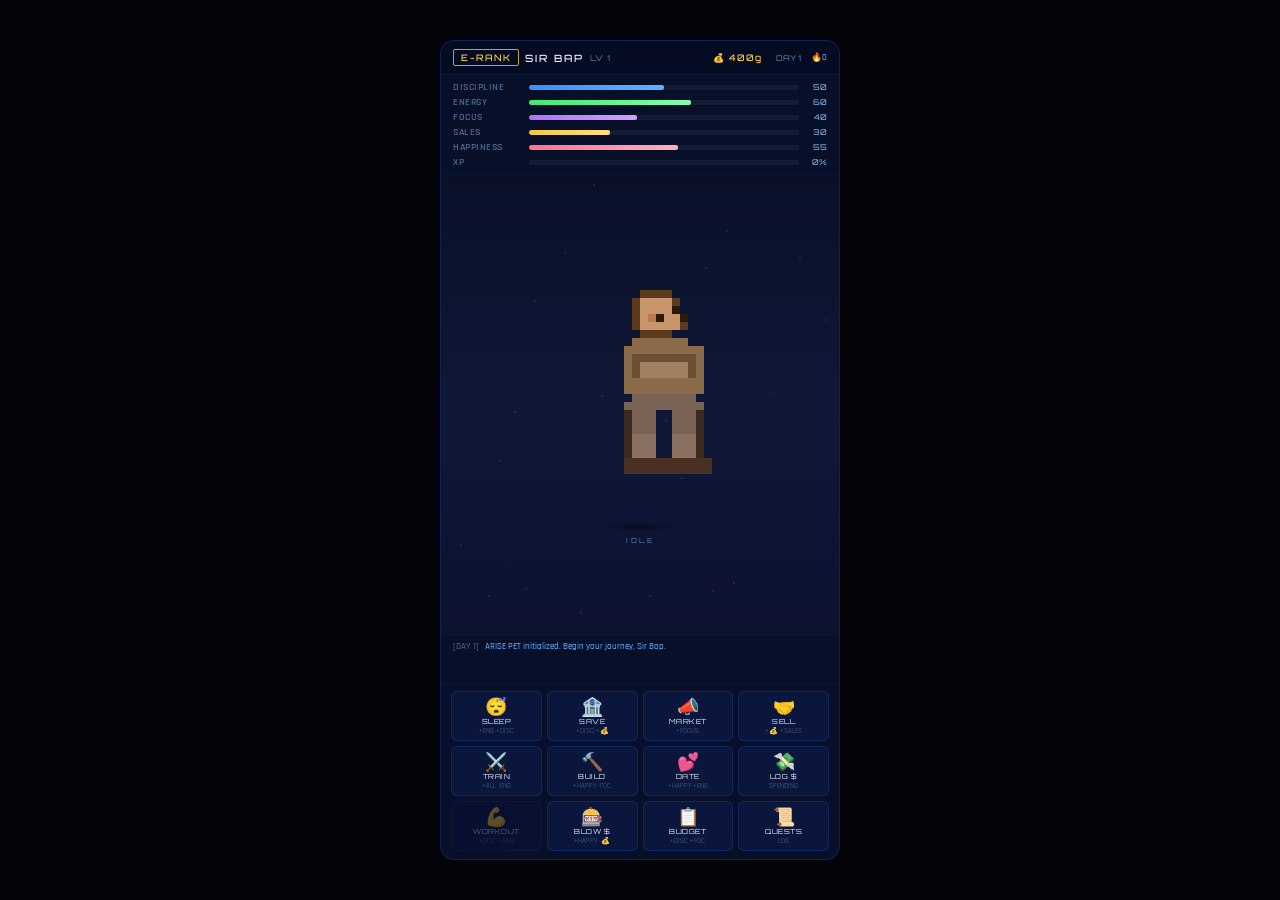
<file: bap-tamagotchi-v3.html>
<!DOCTYPE html>
<html lang="en">
<head>
  <meta charset="UTF-8" />
  <meta name="viewport" content="width=device-width, initial-scale=1, maximum-scale=1, user-scalable=no" />
  <title>ARISE PET — Sir Bap</title>

  <!-- Google Fonts: Orbitron for titles, Rajdhani for UI text -->
  <link href="https://fonts.googleapis.com/css2?family=Orbitron:wght@400;500;700;900&family=Rajdhani:wght@400;500;600;700&display=swap" rel="stylesheet" />

  <style>
    /* ============================================================
       CSS CUSTOM PROPERTIES (THEME VARIABLES)
       ============================================================ */
    :root {
      /* Background colors */
      --color-void:        #030309;
      --color-panel:       rgba(8, 16, 44, 0.95);
      --color-panel-light: rgba(12, 24, 64, 0.85);
      --color-panel-border:rgba(40, 100, 255, 0.22);

      /* Accent colors */
      --color-blue:        #3a8fff;
      --color-blue-light:  #60b0ff;
      --color-blue-glow:   rgba(58, 143, 255, 0.35);
      --color-gold:        #f0c848;
      --color-gold-dark:   #c8a030;
      --color-red:         #ff4455;
      --color-green:       #40e878;
      --color-purple:      #b070ff;

      /* Text colors */
      --color-text:        #c0d8f8;
      --color-text-dim:    #7a9cc8;
      --color-text-muted:  #4a6a90;
      --color-white:       #e8f0ff;

      /* Fonts */
      --font-title: 'Orbitron', sans-serif;
      --font-ui:    'Rajdhani', sans-serif;

      /* Spacing */
      --shell-width: 400px;
      --shell-max-height: 820px;
    }

    /* ============================================================
       RESET & BASE
       ============================================================ */
    *, *::before, *::after {
      margin: 0;
      padding: 0;
      box-sizing: border-box;
    }

    html, body {
      height: 100%;
      overflow: hidden;
      touch-action: manipulation;
      -webkit-tap-highlight-color: transparent;
    }

    body {
      background: var(--color-void);
      color: var(--color-text);
      font-family: var(--font-ui);
      font-weight: 500;
      display: flex;
      align-items: center;
      justify-content: center;
    }

    /* ============================================================
       MAIN SHELL — mobile-first 400px container
       ============================================================ */
    #game-shell {
      width: var(--shell-width);
      max-width: 100vw;
      height: 100%;
      max-height: var(--shell-max-height);
      display: flex;
      flex-direction: column;
      background: var(--color-panel);
      border: 1px solid var(--color-panel-border);
      border-radius: 14px;
      overflow: hidden;
      position: relative;
    }

    /* ============================================================
       TOP BAR — rank, name, level, gold, day
       ============================================================ */
    #top-bar {
      display: flex;
      align-items: center;
      gap: 6px;
      padding: 8px 12px;
      border-bottom: 1px solid rgba(58, 143, 255, 0.12);
      flex-shrink: 0;
      background: rgba(4, 10, 30, 0.6);
    }

    #rank-badge {
      font-family: var(--font-title);
      font-size: 9px;
      letter-spacing: 1.5px;
      color: var(--color-gold);
      border: 1px solid var(--color-gold-dark);
      padding: 2px 7px;
      border-radius: 2px;
      transition: all 0.4s ease;
      cursor: pointer; /* clicking title 5x resets */
      user-select: none;
    }

    #pet-name {
      font-family: var(--font-title);
      font-size: 10px;
      color: var(--color-white);
      letter-spacing: 2px;
    }

    #level-display {
      font-family: var(--font-title);
      font-size: 8px;
      color: var(--color-text-muted);
      letter-spacing: 1px;
    }

    #gold-display {
      font-family: var(--font-title);
      font-size: 9px;
      color: var(--color-gold);
      letter-spacing: 1px;
      margin-left: auto;
    }

    #day-display {
      font-family: var(--font-title);
      font-size: 8px;
      color: var(--color-text-muted);
      margin-left: 8px;
    }

    #streak-display {
      font-size: 9px;
      color: var(--color-blue-light);
      margin-left: 4px;
    }

    /* ============================================================
       STAT BARS
       ============================================================ */
    #stats-panel {
      padding: 6px 12px;
      display: flex;
      flex-direction: column;
      gap: 3px;
      flex-shrink: 0;
      border-bottom: 1px solid rgba(58, 143, 255, 0.06);
    }

    .stat-row {
      display: flex;
      align-items: center;
      gap: 6px;
    }

    .stat-label {
      width: 70px;
      font-size: 10px;
      color: var(--color-text-muted);
      font-family: var(--font-ui);
      font-weight: 600;
      letter-spacing: 0.5px;
    }

    .stat-track {
      flex: 1;
      height: 5px;
      background: rgba(255, 255, 255, 0.05);
      border-radius: 2px;
      overflow: hidden;
    }

    .stat-fill {
      height: 100%;
      border-radius: 2px;
      transition: width 0.5s ease;
    }

    /* Color-coded stat bars */
    .stat-fill.discipline { background: linear-gradient(90deg, #3a8fff, #60b0ff); }
    .stat-fill.energy     { background: linear-gradient(90deg, #40e878, #80ffb0); }
    .stat-fill.focus      { background: linear-gradient(90deg, #b070ff, #d0a0ff); }
    .stat-fill.sales      { background: linear-gradient(90deg, #f0c848, #ffe080); }
    .stat-fill.happiness  { background: linear-gradient(90deg, #ff7090, #ffb0c0); }
    .stat-fill.xp         { background: linear-gradient(90deg, #00ccff, #80eeff); }

    /* Red danger zone when < 25% */
    .stat-fill.danger { background: linear-gradient(90deg, #ff2233, #ff5566) !important; }

    .stat-value {
      font-family: var(--font-title);
      font-size: 8px;
      width: 22px;
      text-align: right;
      color: var(--color-text-dim);
    }

    /* ============================================================
       VIEWPORT — pet canvas area
       ============================================================ */
    #viewport {
      flex: 1;
      position: relative;
      overflow: hidden;
      display: flex;
      align-items: center;
      justify-content: center;
      flex-direction: column;
      gap: 4px;
      transition: background 1.5s ease;
      min-height: 0;
    }

    /* Day/Night backgrounds */
    #viewport.day {
      background: linear-gradient(180deg, #0a1028 0%, #101838 50%, #0c1230 100%);
    }

    #viewport.night {
      background: linear-gradient(180deg, #020208 0%, #060616 50%, #040310 100%);
    }

    /* Stars container */
    #stars-container {
      position: absolute;
      inset: 0;
      pointer-events: none;
      z-index: 0;
    }

    .star-dot {
      position: absolute;
      width: 2px;
      height: 2px;
      background: #fff;
      border-radius: 50%;
      opacity: 0.1;
      animation: twinkle var(--twinkle-dur, 3s) ease-in-out infinite;
      animation-delay: var(--twinkle-delay, 0s);
    }

    @keyframes twinkle {
      0%, 100% { opacity: 0.05; }
      50%       { opacity: 0.4; }
    }

    /* Pet canvas */
    #pet-canvas {
      image-rendering: pixelated;
      image-rendering: crisp-edges;
      width: 192px;
      height: 256px;
      position: relative;
      z-index: 2;
      transition: transform 0.15s ease;
    }

    /* Idle bounce animation */
    @keyframes pet-bounce {
      0%, 100% { transform: translateY(0px); }
      50%       { transform: translateY(-5px); }
    }

    #pet-canvas.idle-anim {
      animation: pet-bounce 2s ease-in-out infinite;
    }

    /* Shadow under pet */
    #pet-shadow {
      width: 90px;
      height: 10px;
      background: radial-gradient(ellipse, rgba(0,0,0,0.4), transparent 70%);
      z-index: 1;
      margin-top: -4px;
      position: relative;
    }

    /* Mood label */
    #mood-label {
      font-family: var(--font-title);
      font-size: 7px;
      letter-spacing: 2.5px;
      color: var(--color-text-muted);
      z-index: 2;
      transition: color 0.4s ease;
      position: relative;
    }

    /* Floating particle effects */
    #effects-layer {
      position: absolute;
      inset: 0;
      pointer-events: none;
      z-index: 10;
      overflow: hidden;
    }

    .float-particle {
      position: absolute;
      font-size: 22px;
      pointer-events: none;
      animation: float-up 1.3s ease-out forwards;
    }

    @keyframes float-up {
      0%   { opacity: 1; transform: translateY(0) scale(1); }
      50%  { opacity: 1; }
      100% { opacity: 0; transform: translateY(-70px) scale(0.5); }
    }

    /* ============================================================
       EVENT LOG / FEED
       ============================================================ */
    #event-log {
      flex-shrink: 0;
      height: 50px;
      overflow-y: auto;
      padding: 4px 12px;
      border-top: 1px solid rgba(58, 143, 255, 0.06);
      border-bottom: 1px solid rgba(58, 143, 255, 0.06);
      scrollbar-width: thin;
      scrollbar-color: var(--color-panel-border) transparent;
    }

    .log-entry {
      font-size: 9px;
      color: var(--color-text-dim);
      line-height: 1.5;
      font-family: var(--font-ui);
    }

    .log-entry .log-time {
      color: var(--color-text-muted);
      margin-right: 4px;
    }

    .log-entry .log-action {
      color: var(--color-blue-light);
    }

    /* ============================================================
       ACTION BUTTONS GRID
       ============================================================ */
    #actions-panel {
      padding: 6px 10px 8px;
      flex-shrink: 0;
    }

    .action-row {
      display: grid;
      grid-template-columns: repeat(4, 1fr);
      gap: 5px;
      margin-bottom: 5px;
    }

    .action-row:last-child {
      margin-bottom: 0;
    }

    .action-btn {
      display: flex;
      flex-direction: column;
      align-items: center;
      justify-content: center;
      padding: 6px 2px;
      background: var(--color-panel-light);
      border: 1px solid var(--color-panel-border);
      border-radius: 6px;
      cursor: pointer;
      user-select: none;
      transition: transform 0.1s ease, background 0.2s ease, border-color 0.2s ease;
      -webkit-tap-highlight-color: transparent;
      gap: 1px;
    }

    .action-btn:hover {
      background: rgba(40, 80, 180, 0.4);
      border-color: var(--color-blue);
    }

    .action-btn:active {
      transform: scale(0.93);
      background: rgba(58, 143, 255, 0.25);
    }

    .action-btn.locked {
      opacity: 0.35;
      cursor: not-allowed;
    }

    .btn-emoji {
      font-size: 18px;
      line-height: 1;
    }

    .btn-label {
      font-family: var(--font-title);
      font-size: 7px;
      letter-spacing: 0.5px;
      color: var(--color-white);
      text-align: center;
    }

    .btn-sublabel {
      font-size: 7px;
      color: var(--color-text-muted);
      text-align: center;
      font-family: var(--font-ui);
      line-height: 1;
    }

    /* ============================================================
       NOTIFICATION BANNER (slides in from top of viewport)
       ============================================================ */
    #banner {
      position: absolute;
      top: 8px;
      left: 50%;
      transform: translateX(-50%);
      z-index: 20;
      background: var(--color-panel);
      border: 1px solid var(--color-blue-glow);
      padding: 6px 14px;
      font-family: var(--font-title);
      font-size: 8px;
      letter-spacing: 2px;
      color: var(--color-blue-light);
      max-width: 90%;
      text-align: center;
      border-radius: 4px;
      opacity: 0;
      transition: opacity 0.4s ease;
      pointer-events: none;
      white-space: nowrap;
    }

    #banner.show {
      opacity: 1;
    }

    /* ============================================================
       OVERLAY BASE (shared by evolution, spending log, quests)
       ============================================================ */
    .overlay {
      position: absolute;
      inset: 0;
      z-index: 30;
      display: flex;
      flex-direction: column;
      align-items: center;
      justify-content: center;
      background: rgba(2, 4, 16, 0.97);
      padding: 20px;
      opacity: 0;
      pointer-events: none;
      transition: opacity 0.4s ease;
    }

    .overlay.active {
      opacity: 1;
      pointer-events: all;
    }

    /* ============================================================
       EVOLUTION CINEMATIC OVERLAY
       ============================================================ */
    #evo-overlay {
      text-align: center;
      gap: 16px;
    }

    #evo-overlay .evo-flash {
      position: absolute;
      inset: 0;
      background: white;
      opacity: 0;
      pointer-events: none;
      z-index: 1;
      animation: evo-flash-anim 0.6s ease-out;
    }

    @keyframes evo-flash-anim {
      0%   { opacity: 0.8; }
      100% { opacity: 0; }
    }

    #evo-overlay .evo-title {
      font-family: var(--font-title);
      font-size: 10px;
      letter-spacing: 4px;
      color: var(--color-gold);
      z-index: 2;
      position: relative;
      animation: pulse-glow 1.5s ease-in-out infinite;
    }

    @keyframes pulse-glow {
      0%, 100% { text-shadow: 0 0 10px var(--color-gold); }
      50%       { text-shadow: 0 0 30px var(--color-gold), 0 0 60px var(--color-gold-dark); }
    }

    #evo-rank-name {
      font-family: var(--font-title);
      font-size: 22px;
      font-weight: 900;
      color: var(--color-white);
      letter-spacing: 3px;
      z-index: 2;
      position: relative;
    }

    #evo-canvas {
      image-rendering: pixelated;
      image-rendering: crisp-edges;
      width: 192px;
      height: 256px;
      z-index: 2;
      position: relative;
    }

    #evo-desc {
      font-size: 12px;
      color: var(--color-text-dim);
      max-width: 280px;
      text-align: center;
      line-height: 1.5;
      z-index: 2;
      position: relative;
    }

    #evo-arise-btn {
      font-family: var(--font-title);
      font-size: 12px;
      letter-spacing: 4px;
      color: var(--color-gold);
      border: 2px solid var(--color-gold);
      background: transparent;
      padding: 10px 30px;
      border-radius: 4px;
      cursor: pointer;
      z-index: 2;
      position: relative;
      transition: all 0.2s ease;
      animation: pulse-glow 1.5s ease-in-out infinite;
    }

    #evo-arise-btn:hover {
      background: rgba(240, 200, 72, 0.15);
      transform: scale(1.05);
    }

    /* ============================================================
       SPENDING LOG OVERLAY
       ============================================================ */
    #spend-overlay {
      gap: 12px;
      overflow-y: auto;
    }

    #spend-overlay h2 {
      font-family: var(--font-title);
      font-size: 12px;
      letter-spacing: 3px;
      color: var(--color-gold);
    }

    .spend-input-row {
      display: flex;
      gap: 8px;
      width: 100%;
    }

    #spend-input {
      flex: 1;
      background: rgba(255, 255, 255, 0.05);
      border: 1px solid var(--color-panel-border);
      border-radius: 4px;
      color: var(--color-white);
      font-family: var(--font-ui);
      font-size: 14px;
      padding: 8px 12px;
    }

    #spend-input:focus {
      outline: none;
      border-color: var(--color-blue);
    }

    #spend-log-btn {
      background: var(--color-blue);
      border: none;
      border-radius: 4px;
      color: var(--color-white);
      font-family: var(--font-title);
      font-size: 10px;
      letter-spacing: 1px;
      padding: 8px 14px;
      cursor: pointer;
      transition: background 0.2s ease;
    }

    #spend-log-btn:hover {
      background: var(--color-blue-light);
    }

    .spend-history {
      width: 100%;
      max-height: 200px;
      overflow-y: auto;
    }

    .spend-entry {
      display: flex;
      justify-content: space-between;
      padding: 4px 0;
      border-bottom: 1px solid rgba(255, 255, 255, 0.04);
      font-size: 11px;
    }

    .spend-entry .spend-day-label { color: var(--color-text-muted); }
    .spend-entry .spend-amount    { color: var(--color-gold); }
    .spend-entry .spend-result    { font-size: 10px; color: var(--color-text-dim); }

    .overlay-close-btn {
      font-family: var(--font-title);
      font-size: 10px;
      letter-spacing: 2px;
      color: var(--color-text-muted);
      background: transparent;
      border: 1px solid rgba(255, 255, 255, 0.1);
      padding: 6px 20px;
      border-radius: 4px;
      cursor: pointer;
      margin-top: 8px;
      transition: all 0.2s ease;
    }

    .overlay-close-btn:hover {
      border-color: var(--color-text-dim);
      color: var(--color-white);
    }

    /* ============================================================
       QUEST LOG OVERLAY
       ============================================================ */
    #quest-overlay {
      gap: 10px;
      overflow-y: auto;
    }

    #quest-overlay h2 {
      font-family: var(--font-title);
      font-size: 12px;
      letter-spacing: 3px;
      color: var(--color-gold);
    }

    .quest-list {
      width: 100%;
      display: flex;
      flex-direction: column;
      gap: 6px;
      max-height: 380px;
      overflow-y: auto;
    }

    .quest-item {
      display: flex;
      align-items: center;
      gap: 8px;
      padding: 8px 10px;
      background: rgba(255, 255, 255, 0.03);
      border: 1px solid rgba(255, 255, 255, 0.06);
      border-radius: 6px;
    }

    .quest-item.completed {
      border-color: rgba(64, 232, 120, 0.3);
      background: rgba(64, 232, 120, 0.05);
    }

    .quest-item.locked {
      opacity: 0.4;
    }

    .quest-icon {
      font-size: 18px;
    }

    .quest-info { flex: 1; }

    .quest-name {
      font-family: var(--font-title);
      font-size: 9px;
      letter-spacing: 0.5px;
      color: var(--color-white);
    }

    .quest-desc {
      font-size: 9px;
      color: var(--color-text-muted);
    }

    .quest-status {
      font-size: 14px;
    }

    /* ============================================================
       ACHIEVEMENT POPUP (slides in from top)
       ============================================================ */
    #achievement-popup {
      position: absolute;
      top: -80px;
      left: 50%;
      transform: translateX(-50%);
      z-index: 25;
      background: linear-gradient(135deg, rgba(240, 200, 72, 0.15), rgba(8, 18, 48, 0.98));
      border: 1px solid var(--color-gold);
      border-radius: 8px;
      padding: 10px 16px;
      text-align: center;
      width: 85%;
      transition: top 0.5s cubic-bezier(0.34, 1.56, 0.64, 1);
      box-shadow: 0 0 20px rgba(240, 200, 72, 0.3);
    }

    #achievement-popup.visible {
      top: 8px;
    }

    .achievement-title {
      font-family: var(--font-title);
      font-size: 7px;
      letter-spacing: 3px;
      color: var(--color-gold);
      margin-bottom: 3px;
    }

    .achievement-name {
      font-family: var(--font-title);
      font-size: 11px;
      color: var(--color-white);
      letter-spacing: 1px;
    }

    /* ============================================================
       SCROLLBAR STYLING
       ============================================================ */
    ::-webkit-scrollbar {
      width: 3px;
    }

    ::-webkit-scrollbar-track {
      background: transparent;
    }

    ::-webkit-scrollbar-thumb {
      background: var(--color-panel-border);
      border-radius: 2px;
    }
  </style>
</head>
<body>

<!-- ============================================================
     MAIN GAME SHELL
     ============================================================ -->
<div id="game-shell">

  <!-- TOP BAR -->
  <div id="top-bar">
    <div id="rank-badge" title="Click 5x to reset">E-RANK</div>
    <div id="pet-name">SIR BAP</div>
    <div id="level-display">LV 1</div>
    <div id="gold-display">💰 400g</div>
    <div id="day-display">DAY 1</div>
    <div id="streak-display">🔥0</div>
  </div>

  <!-- STAT BARS -->
  <div id="stats-panel">
    <div class="stat-row">
      <span class="stat-label">DISCIPLINE</span>
      <div class="stat-track"><div class="stat-fill discipline" id="bar-discipline" style="width:50%"></div></div>
      <span class="stat-value" id="val-discipline">50</span>
    </div>
    <div class="stat-row">
      <span class="stat-label">ENERGY</span>
      <div class="stat-track"><div class="stat-fill energy" id="bar-energy" style="width:60%"></div></div>
      <span class="stat-value" id="val-energy">60</span>
    </div>
    <div class="stat-row">
      <span class="stat-label">FOCUS</span>
      <div class="stat-track"><div class="stat-fill focus" id="bar-focus" style="width:40%"></div></div>
      <span class="stat-value" id="val-focus">40</span>
    </div>
    <div class="stat-row">
      <span class="stat-label">SALES</span>
      <div class="stat-track"><div class="stat-fill sales" id="bar-sales" style="width:30%"></div></div>
      <span class="stat-value" id="val-sales">30</span>
    </div>
    <div class="stat-row">
      <span class="stat-label">HAPPINESS</span>
      <div class="stat-track"><div class="stat-fill happiness" id="bar-happiness" style="width:55%"></div></div>
      <span class="stat-value" id="val-happiness">55</span>
    </div>
    <div class="stat-row">
      <span class="stat-label">XP</span>
      <div class="stat-track"><div class="stat-fill xp" id="bar-xp" style="width:0%"></div></div>
      <span class="stat-value" id="val-xp">0</span>
    </div>
  </div>

  <!-- VIEWPORT (pet canvas + stars) -->
  <div id="viewport" class="day">

    <!-- Twinkling stars (populated by JS) -->
    <div id="stars-container"></div>

    <!-- Pet canvas (24×32 grid scaled to 192×256) -->
    <canvas id="pet-canvas" width="24" height="32" class="idle-anim"></canvas>

    <!-- Shadow -->
    <div id="pet-shadow"></div>

    <!-- Mood text -->
    <div id="mood-label">IDLE</div>

    <!-- Floating particles layer -->
    <div id="effects-layer"></div>

    <!-- Notification banner -->
    <div id="banner"></div>

    <!-- Achievement popup -->
    <div id="achievement-popup">
      <div class="achievement-title">✦ ACHIEVEMENT UNLOCKED ✦</div>
      <div class="achievement-name" id="achievement-name">—</div>
    </div>

  </div>

  <!-- EVENT LOG -->
  <div id="event-log">
    <div class="log-entry"><span class="log-time">[DAY 1]</span> <span class="log-action">ARISE PET initialized. Begin your journey, Sir Bap.</span></div>
  </div>

  <!-- ACTION BUTTONS -->
  <div id="actions-panel">
    <!-- Row 1 -->
    <div class="action-row">
      <button class="action-btn" id="btn-sleep"   onclick="doAction('sleep')">
        <span class="btn-emoji">😴</span>
        <span class="btn-label">SLEEP</span>
        <span class="btn-sublabel">+ENG +DISC</span>
      </button>
      <button class="action-btn" id="btn-save"    onclick="doAction('save')">
        <span class="btn-emoji">🏦</span>
        <span class="btn-label">SAVE</span>
        <span class="btn-sublabel">+DISC +💰</span>
      </button>
      <button class="action-btn" id="btn-market"  onclick="doAction('market')">
        <span class="btn-emoji">📣</span>
        <span class="btn-label">MARKET</span>
        <span class="btn-sublabel">+FOCUS</span>
      </button>
      <button class="action-btn" id="btn-sell"    onclick="doAction('sell')">
        <span class="btn-emoji">🤝</span>
        <span class="btn-label">SELL</span>
        <span class="btn-sublabel">+💰 +SALES</span>
      </button>
    </div>
    <!-- Row 2 -->
    <div class="action-row">
      <button class="action-btn" id="btn-train"   onclick="doAction('train')">
        <span class="btn-emoji">⚔️</span>
        <span class="btn-label">TRAIN</span>
        <span class="btn-sublabel">+ALL -ENG</span>
      </button>
      <button class="action-btn" id="btn-build"   onclick="doAction('build')">
        <span class="btn-emoji">🔨</span>
        <span class="btn-label">BUILD</span>
        <span class="btn-sublabel">+HAPPY -FOC</span>
      </button>
      <button class="action-btn" id="btn-date"    onclick="doAction('date')">
        <span class="btn-emoji">💕</span>
        <span class="btn-label">DATE</span>
        <span class="btn-sublabel">+HAPPY +ENG</span>
      </button>
      <button class="action-btn" id="btn-logspend" onclick="openSpendOverlay()">
        <span class="btn-emoji">💸</span>
        <span class="btn-label">LOG $</span>
        <span class="btn-sublabel">SPENDING</span>
      </button>
    </div>
    <!-- Row 3 -->
    <div class="action-row">
      <button class="action-btn locked" id="btn-workout" onclick="doAction('workout')" title="Unlocks Day 3+">
        <span class="btn-emoji">💪</span>
        <span class="btn-label">WORKOUT</span>
        <span class="btn-sublabel">+DISC +ENG</span>
      </button>
      <button class="action-btn" id="btn-blow"    onclick="doAction('blow')">
        <span class="btn-emoji">🎰</span>
        <span class="btn-label">BLOW $</span>
        <span class="btn-sublabel">+HAPPY -💰</span>
      </button>
      <button class="action-btn" id="btn-budget"  onclick="doAction('budget')">
        <span class="btn-emoji">📋</span>
        <span class="btn-label">BUDGET</span>
        <span class="btn-sublabel">+DISC +FOC</span>
      </button>
      <button class="action-btn" id="btn-quests"  onclick="openQuestOverlay()">
        <span class="btn-emoji">📜</span>
        <span class="btn-label">QUESTS</span>
        <span class="btn-sublabel">LOG</span>
      </button>
    </div>
  </div>

</div><!-- end #game-shell -->

<!-- ============================================================
     EVOLUTION CINEMATIC OVERLAY
     ============================================================ -->
<div class="overlay" id="evo-overlay">
  <div class="evo-flash"></div>
  <div class="evo-title">✦ EVOLUTION ✦</div>
  <div id="evo-rank-name">D-RANK RECRUIT</div>
  <canvas id="evo-canvas" width="24" height="32"></canvas>
  <div id="evo-desc">You have grown stronger. The path ahead shines.</div>
  <button id="evo-arise-btn" onclick="dismissEvolution()">— ARISE —</button>
</div>

<!-- ============================================================
     SPENDING LOG OVERLAY
     ============================================================ -->
<div class="overlay" id="spend-overlay">
  <h2>💸 SPENDING LOG</h2>
  <p style="font-size:11px; color:var(--color-text-muted); text-align:center;">
    Track non-essential spending. Discipline rises or falls based on your choices.
  </p>
  <div class="spend-input-row">
    <input type="number" id="spend-input" placeholder="$ spent today" min="0" step="1" />
    <button id="spend-log-btn" onclick="logSpending()">LOG</button>
  </div>
  <div class="spend-history" id="spend-history"></div>
  <button class="overlay-close-btn" onclick="closeOverlay('spend-overlay')">CLOSE</button>
</div>

<!-- ============================================================
     QUEST LOG OVERLAY
     ============================================================ -->
<div class="overlay" id="quest-overlay">
  <h2>📜 QUEST LOG</h2>
  <div class="quest-list" id="quest-list"></div>
  <button class="overlay-close-btn" onclick="closeOverlay('quest-overlay')">CLOSE</button>
</div>


<script>
/* ================================================================
   ARISE PET — Sir Bap  |  bap-tamagotchi-v3.html
   A Solo Leveling / dark RPG Tamagotchi habit tracker
   Built from scratch — clean, readable, well-commented code.
   ================================================================ */

/* ----------------------------------------------------------------
   PIXEL ART SPRITE DEFINITIONS
   Each stage is a palette (single-char → hex color) and a
   24×32 grid of chars. '.' = transparent.
   ---------------------------------------------------------------- */
const SPRITES = {

  /* Stage 0 — E-Rank Scrub: simple peasant, tattered tunic, no gear */
  0: {
    palette: {
      'S': '#d4a87a', // skin
      'H': '#5c3a1e', // dark brown hair
      'T': '#8b6a4a', // tattered tunic (tan-brown)
      'D': '#6b4f35', // tunic shadow/dark
      'P': '#7a6254', // pants (grey-brown)
      'B': '#3d2b1f', // dark pants/shadow
      'F': '#c8966a', // face
      'E': '#2a1a0e', // eyes
      'N': '#b87850', // nose/details
      'W': '#a08060', // worn cloth
      'G': '#4a3020', // ground shadow band
      'L': '#8a7060', // light pants
    },
    grid: [
      '........................', // row 1
      '........................', // row 2
      '........................', // row 3
      '............HHHH........', // row 4
      '...........HFFFFH.......',  // row 5
      '...........HFFFFE.......',  // row 6  (E = eye side)
      '...........HFNEFFE......', // row 7
      '...........HFFFFFH......', // row 8
      '............HHHH........', // row 9
      '...........TTTTTTT......', // row 10 - shoulders
      '..........TTTTTTTTTT....', // row 11 - upper body
      '..........TDDDDDDDDT....', // row 12 - tunic body
      '..........TDWWWWWWDT....', // row 13 - tunic mid
      '..........TDWWWWWWDT....', // row 14
      '..........TTTTTTTTTT....', // row 15
      '..........TTTTTTTTTT....', // row 16
      '...........PPPPPPPP.....', // row 17 - waist
      '..........PPPPPPPPPP....', // row 18 - hips
      '..........BPPP..PPPB....', // row 19 - upper leg split
      '..........BPPP..PPPB....', // row 20
      '..........BPPP..PPPB....', // row 21
      '..........BLLL..LLLB....', // row 22 - lower legs
      '..........BLLL..LLLB....', // row 23
      '..........BLLL..LLLB....', // row 24
      '..........GGGGGGGGGGG...', // row 25 - shoes
      '..........GGGGGGGGGGG...', // row 26
      '........................', // row 27
      '........................', // row 28
      '........................', // row 29
      '........................', // row 30
      '........................', // row 31
      '........................', // row 32
    ]
  },

  /* Stage 1 — D-Rank Recruit: headband, leather armor, short sword */
  1: {
    palette: {
      'S': '#d4a87a', // skin
      'H': '#5c3a1e', // hair
      'B': '#c83030', // headband (red)
      'L': '#8b5e2a', // leather armor
      'D': '#6a4418', // leather dark
      'G': '#9a8060', // leather highlight
      'P': '#5a4a3a', // pants dark
      'Q': '#7a6a5a', // pants light
      'W': '#c8c8c8', // sword blade
      'R': '#a0a0a0', // sword shadow
      'O': '#c87020', // sword hilt gold
      'E': '#1a0a00', // eyes
      'F': '#d4a87a', // face (same as skin)
      'K': '#3a2818', // very dark
      'T': '#b07040', // tunic under armor
    },
    grid: [
      '........................',
      '........................',
      '............HHHH........',
      '..........HHHBBBBHHH....',
      '..........BBBBBBBBBBB...',
      '..........HFFFFFFFHBH...',
      '..........HFFEFFFHH.....',
      '..........HFFFFFH.......',
      '..........HFFFFFH.......',
      '...........HHHHHH.......',
      '..........LLLLLLLLL.....',
      '.........LLDDDDDDDDL....',
      '.........LDGGGGGGGGDL...',
      '.........LDGGGGGGGGDL...',
      '.........LDDDDDDDDDDL...',
      '.........LLLLLLLLLLL....',
      '..........PPPPPPPPPP....',
      '...........QQQQQQQQ.....',
      '..........PPPP..PPPP....',
      '..........PPPP..PPPP....',
      '..........KKKK..KKKK....',
      '..........KKKK..KKKK....',
      '..........KKKK..KKKK....',
      '..........KKKK..KKKK....',
      '........WRRKKK..KKKK....',
      '.......WRRRKKK..KKKK....',
      '......WRRRR.............',
      '.....ORRR...............',
      '........................',
      '........................',
      '........................',
      '........................',
    ]
  },

  /* Stage 2 — C-Rank Warrior: metal helmet, chainmail, proper sword */
  2: {
    palette: {
      'S': '#d4a87a', // skin
      'M': '#a0a8b0', // metal helmet
      'V': '#c0c8d0', // metal highlight
      'K': '#607080', // metal dark
      'C': '#808890', // chainmail
      'G': '#606870', // chainmail dark
      'P': '#504848', // pants
      'D': '#403838', // pants dark
      'W': '#d0d8e0', // sword blade
      'R': '#9098a0', // sword dark
      'O': '#e0a020', // gold hilt
      'B': '#803020', // red accent
      'E': '#1a1a2a', // eyes
      'F': '#d4a87a', // face
      'L': '#b0b8c0', // light metal
    },
    grid: [
      '........................',
      '........................',
      '...........MMMMM........',
      '..........MMVVVMM.......',
      '..........MVVVVVM.......',
      '.........KMMFFFFMMK.....',
      '.........KMFFEFFFMK.....',
      '.........KMFFFFFMMK.....',
      '.........KMKKKKKKMK.....',
      '..........MMMMMMM.......',
      '..........BMMMMMMB......',
      '.........CCCCCCCCCCC....',
      '.........CGGGGGGGGGC....',
      '.........CGGGGGGGGGC....',
      '.........CGGGGGGGGGC....',
      '.........CGGGGGGGGGC....',
      '.........CCCCCCCCCCC....',
      '..........PPPPPPPPPP....',
      '..........DDPP..PPDD....',
      '..........DDPP..PPDD....',
      '..........DDPP..PPDD....',
      '..........DDPP..PPDD....',
      '..........DDPP..PPDD....',
      '..........DDPP..PPDD....',
      '........WRRDDP..PPDD....',
      '.......WRRRDDP..PPDD....',
      '......WRRRRR............',
      '.....ORRRRR.............',
      '....OORRR...............',
      '........................',
      '........................',
      '........................',
    ]
  },

  /* Stage 3 — B-Rank Knight: full plate, plume helmet, cape, gold pauldrons */
  3: {
    palette: {
      'S': '#d4a87a', // skin
      'P': '#b0bcc8', // plate armor silver
      'V': '#d0dce8', // plate highlight
      'K': '#6080a0', // plate dark
      'G': '#e0b020', // gold pauldrons
      'O': '#c09010', // gold dark
      'R': '#b03020', // red plume
      'C': '#800020', // cape dark red
      'A': '#a03030', // cape mid
      'E': '#1a1a2a', // eyes
      'F': '#d4a87a', // face
      'W': '#e8f0f8', // sword blade bright
      'B': '#90a0b0', // sword shadow
      'H': '#708090', // plate mid
      'L': '#d0a030', // gold lite
    },
    grid: [
      '........................',
      '...........RRRR.........',
      '..........RRRRRR........',
      '..........PPVVPP........',
      '.........PPVVVVPP.......',
      '.........PKFFFEEPK......',
      '.........PKFFFFEPK......',
      '.........PKFFFFPK.......',
      '..........PPKKPP........',
      '...........PPPP.........',
      '..CCCC....GPPPPG....CCCC',
      '.CCAACC..GGPPPPPGG..CCAA',
      '.CAAAACC.GPPPPPPPG..CCAA',
      '.CAAAAAC.KPPPPPPPK..CAAA',
      '.CAAAAAC.KPPPPPPPK..CAAA',
      '.CAAAAAC..PPPPPPP...CAAA',
      '.CAAAAC...HHHHHHH...CAAA',
      '..CCCC....PPPPPPP...CCCC',
      '..........KPPP.PPPK.....',
      '..........KPPP.PPPK.....',
      '..........KPPP.PPPK.....',
      '..........KPPP.PPPK.....',
      '..........HPPP.PPPH.....',
      '..........HPPP.PPPH.....',
      '..........HPPP.PPPH.....',
      '.......WBBHPPP.PPPH.....',
      '......WBBBHPPP.PPPH.....',
      '.....WBBBBLLL..LLLB.....',
      '....OBBBB...............',
      '...OOOBB................',
      '........................',
      '........................',
    ]
  },

  /* Stage 4 — A-Rank Champion: gleaming armor, flowing cape, glowing weapon */
  4: {
    palette: {
      'S': '#d4a87a', // skin
      'P': '#c8d8e8', // bright plate
      'V': '#e8f4ff', // plate bright highlight
      'K': '#5070a0', // plate deep shadow
      'G': '#ffe060', // bright gold
      'O': '#d0a020', // gold shadow
      'C': '#2030c0', // royal blue cape
      'A': '#4060e0', // cape highlight
      'E': '#1a1a2a', // eyes
      'F': '#d4a87a', // face
      'W': '#ffffff', // blade white
      'B': '#80c0ff', // blade glow blue
      'R': '#4090ff', // blade glow deep
      'H': '#a0b8d0', // armor mid
      'L': '#6080a0', // leg armor
    },
    grid: [
      '...........GGGG.........',
      '..........GGGGG.........',
      '.........PPVVVPPP.......',
      '........PPVVVVVVPP......',
      '........PKFFFFFFPK......',
      '........PKFFEFFFPK......',
      '........PKFFFFFFPK......',
      '........PKPPPPPPPK......',
      '.........PPPPPPPP.......',
      '..AAAA..GGPPPPPPPGG.AAAA',
      '.AACCAA.GGVVVVVVVGG.AACC',
      '.ACCCCA.GPPPPPPPPPG.ACCC',
      '.ACCCCA.KPPPPPPPPPK.ACCC',
      '.ACCCCA.KPPPPPPPPPK.ACCC',
      '.ACCCCA..VVVVVVVVV..ACCC',
      '.AACCAA..PPPPPPPPP..AACC',
      '..AAAA...GGGGGGGGG...AAA',
      '.........LPPPP.PPPPL....',
      '.........LPPP...PPPL....',
      '.........LPPP...PPPL....',
      '.........LPPP...PPPL....',
      '.........LHPP...PPHL....',
      '.........LHPP...PPHL....',
      '.........LHPP...PPHL....',
      '.........LHPP...PPHL....',
      '.....RBBBLHPP...PPHL....',
      '....RBBBBLHPP...PPHL....',
      '...WBBBBBGGG....GGG.....',
      '..WWBBB.................',
      '.WWWWB..................',
      '........................',
      '........................',
    ]
  },

  /* Stage 5 — S-Rank Sovereign: crown, mythril, royal cape, holy weapon aura */
  5: {
    palette: {
      'S': '#d4a87a', // skin
      'M': '#d0e8ff', // mythril plate (pale blue-white)
      'V': '#f0f8ff', // mythril bright
      'K': '#4060a0', // mythril shadow
      'G': '#ffe840', // bright gold crown
      'O': '#c0a000', // gold shadow
      'C': '#8000c0', // royal purple cape
      'A': '#a020e0', // cape highlight
      'E': '#1a1a2a', // eyes
      'F': '#d4a87a', // face
      'W': '#ffffff', // holy blade white
      'Y': '#ffff80', // holy aura yellow
      'Z': '#ffffc0', // aura bright
      'H': '#b0c8e0', // mythril mid
      'L': '#80a0c0', // leg mythril
      'R': '#ff8000', // gem/aura orange
    },
    grid: [
      '.........GGOGGOGG.......',
      '..........GGGGGGG.......',
      '.........MMVVVVMMM......',
      '........MMVVVVVVVMM.....',
      '........MKFFFFFFVMK.....',
      '........MKFFEFFFVMK.....',
      '........MKFFFFFFVMK.....',
      '........MKVVVVVVVMK.....',
      '.........MMMMMMMM.......',
      '..AAAA..GGMMMMMMMGG.AAAA',
      '.AACCAA.GVVVVVVVVVG.AACC',
      '.ACCCCYA.MVVVVVVVVM.ACCC',
      '.ACCCCYA.KMMMMMMMMMK.ACC',
      '.ACCCCYA.KMMMMMMMMMK.ACC',
      '.ACCCCYA..VVVVVVVVV..ACC',
      '.AACCAA..MMMMMMMMMM..AAC',
      '..AAAA...GGGGRRGGGG...AA',
      '.........LMMMM.MMMML....',
      '.........LMMM...MMML....',
      '.........LMMM...MMML....',
      '.........LMMM...MMML....',
      '.........LHMM...MMHL....',
      '.........LHMM...MMHL....',
      '.........LHMM...MMHL....',
      '.........LHMM...MMHL....',
      '....YYYYYLHMM...MMHL....',
      '...YYYYZZLHMM...MMHL....',
      '..WWYYYYZGGG....GGG.....',
      '.WWWWYYYY...............',
      'WWWWWYYYY...............',
      '........................',
      '........................',
    ]
  },

}; // end SPRITES


/* ================================================================
   GAME STATE
   ================================================================ */
const DEFAULT_STATE = {
  // Core stats (0–100)
  discipline: 50,
  energy:     60,
  focus:      40,
  sales:      30,
  happiness:  55,
  xp:         0,

  // Economy
  gold:   400,

  // Progression
  level:  1,
  stage:  0,   // 0–5 maps to E→S rank
  day:    1,
  streak: 0,

  // Time tracking
  isNight:     false,
  lastActionTs: null,

  // Spending log entries: [{day, amount, note}]
  spendLog: [],

  // Quest completion flags
  questsDone: {},

  // Reset-click counter for the title badge
  resetClicks: 0,
};

// Live game state (populated from localStorage or defaults)
let G = {};

/* Evolution level thresholds for each stage */
const STAGE_THRESHOLDS = [0, 5, 12, 22, 35, 50];

/* Rank names per stage */
const RANK_NAMES = [
  'E-RANK', 'D-RANK', 'C-RANK', 'B-RANK', 'A-RANK', 'S-RANK'
];

/* Evolution flavor text per stage */
const EVO_DESCS = [
  '', // stage 0 (no evolution to show)
  'Bound by potential. The path of discipline begins — D-Rank Recruit rises.',
  'Steel forged through hardship. C-Rank Warrior strides onto the battlefield.',
  'Honor and iron — a true Knight emerges. B-Rank Sovereign of discipline.',
  'A Champion reborn in glory. A-Rank — few ever reach this height.',
  'The highest throne. S-Rank Sovereign — Sir Bap, forever arise.',
];


/* ================================================================
   QUEST DEFINITIONS
   ================================================================ */
const QUESTS = [
  {
    id:    'lv5',
    icon:  '⚔️',
    name:  'First Promotion',
    desc:  'Reach Level 5',
    check: () => G.level >= 5,
  },
  {
    id:    'lv12',
    icon:  '🛡️',
    name:  'Warrior\'s Path',
    desc:  'Reach Level 12',
    check: () => G.level >= 12,
  },
  {
    id:    'lv22',
    icon:  '🏰',
    name:  'Knight\'s Honor',
    desc:  'Reach Level 22',
    check: () => G.level >= 22,
  },
  {
    id:    'lv35',
    icon:  '🌟',
    name:  'Champion Ascends',
    desc:  'Reach Level 35',
    check: () => G.level >= 35,
  },
  {
    id:    'lv50',
    icon:  '👑',
    name:  'Sovereign Arise',
    desc:  'Reach Level 50',
    check: () => G.level >= 50,
  },
  {
    id:    'gold1000',
    icon:  '💰',
    name:  'Treasury Growing',
    desc:  'Accumulate 1000 Gold',
    check: () => G.gold >= 1000,
  },
  {
    id:    'streak7',
    icon:  '🔥',
    name:  'Week Warrior',
    desc:  'Maintain a 7-Day Streak',
    check: () => G.streak >= 7,
  },
  {
    id:    'streak30',
    icon:  '🌙',
    name:  'Month of Discipline',
    desc:  'Maintain a 30-Day Streak',
    check: () => G.streak >= 30,
  },
  {
    id:    'disc100',
    icon:  '🧘',
    name:  'Iron Will',
    desc:  'Max out Discipline (100)',
    check: () => G.discipline >= 100,
  },
  {
    id:    'sales100',
    icon:  '📈',
    name:  'Sales Legend',
    desc:  'Max out Sales (100)',
    check: () => G.sales >= 100,
  },
  {
    id:    'day10',
    icon:  '📅',
    name:  'Ten Days Strong',
    desc:  'Survive 10 Days',
    check: () => G.day >= 10,
  },
  {
    id:    'gold5000',
    icon:  '🏦',
    name:  'Wealthy Warrior',
    desc:  'Accumulate 5000 Gold',
    check: () => G.gold >= 5000,
  },
];


/* ================================================================
   PERSISTENCE — localStorage save / load / reset
   ================================================================ */
const SAVE_KEY = 'arisepet_v3_state';

function saveGame() {
  try {
    localStorage.setItem(SAVE_KEY, JSON.stringify(G));
  } catch (err) {
    console.warn('Save failed:', err);
  }
}

function loadGame() {
  try {
    const raw = localStorage.getItem(SAVE_KEY);
    if (raw) {
      const saved = JSON.parse(raw);
      // Merge saved state with defaults (handles new fields added later)
      G = Object.assign({}, DEFAULT_STATE, saved);
      return;
    }
  } catch (err) {
    console.warn('Load failed, starting fresh:', err);
  }
  G = Object.assign({}, DEFAULT_STATE);
}

function resetGame() {
  localStorage.removeItem(SAVE_KEY);
  G = Object.assign({}, DEFAULT_STATE);
  G.resetClicks = 0;
  saveGame();
  renderAll();
  addLog('Game reset. Arise again, Sir Bap.');
  showBanner('RESET — ARISE AGAIN');
}

/* Hidden reset: click rank badge 5 times within ~3 seconds */
let resetClickCount = 0;
let resetClickTimer = null;

function handleRankBadgeClick() {
  resetClickCount++;
  if (resetClickCount >= 5) {
    resetClickCount = 0;
    clearTimeout(resetClickTimer);
    if (confirm('Reset all game data? This cannot be undone.')) {
      resetGame();
    }
  } else {
    clearTimeout(resetClickTimer);
    resetClickTimer = setTimeout(() => { resetClickCount = 0; }, 3000);
  }
}

document.getElementById('rank-badge').addEventListener('click', handleRankBadgeClick);


/* ================================================================
   PIXEL ART RENDERER
   ================================================================ */

/**
 * Renders a sprite stage onto a given canvas context.
 * The canvas is 24×32 pixels (each pixel = 1 unit),
 * then scaled up via CSS to 192×256 (8× magnification).
 */
function renderSprite(ctx, stageIndex) {
  const sprite = SPRITES[stageIndex];
  if (!sprite) return;

  const { palette, grid } = sprite;
  const canvasWidth  = 24;
  const canvasHeight = 32;

  // Clear to transparent
  ctx.clearRect(0, 0, canvasWidth, canvasHeight);

  for (let row = 0; row < Math.min(grid.length, canvasHeight); row++) {
    const rowStr = grid[row];
    for (let col = 0; col < Math.min(rowStr.length, canvasWidth); col++) {
      const char = rowStr[col];
      if (char === '.' || char === ' ') continue; // transparent
      const color = palette[char];
      if (!color) continue;
      ctx.fillStyle = color;
      ctx.fillRect(col, row, 1, 1);
    }
  }
}

/** Render the main pet canvas */
function renderPet() {
  const canvas = document.getElementById('pet-canvas');
  const ctx    = canvas.getContext('2d');
  renderSprite(ctx, G.stage);
}

/** Render the evolution overlay canvas at the given stage */
function renderEvolutionCanvas(stageIndex) {
  const canvas = document.getElementById('evo-canvas');
  const ctx    = canvas.getContext('2d');
  renderSprite(ctx, stageIndex);
}


/* ================================================================
   STAT UTILITIES
   ================================================================ */

/** Clamp a value between min and max */
function clamp(val, min, max) {
  return Math.max(min, Math.min(max, val));
}

/** Modify a stat by delta, clamping to [0, 100] */
function modStat(statName, delta) {
  G[statName] = clamp(G[statName] + delta, 0, 100);
}

/** Streak XP multiplier */
function streakMultiplier() {
  if (G.streak >= 30) return 2.0;
  if (G.streak >= 14) return 1.75;
  if (G.streak >= 7)  return 1.5;
  if (G.streak >= 3)  return 1.25;
  return 1.0;
}

/** Natural daily stat decay — call when Sleep is used */
function applyDailyDecay() {
  // Sales slowly decay each day
  modStat('sales', -3);
}


/* ================================================================
   LEVELING SYSTEM
   ================================================================ */

/** XP needed to reach level N (simple quadratic curve) */
function xpForLevel(level) {
  return Math.floor(10 * level * (level + 1) / 2);
}

/**
 * Award XP, trigger level-ups & evolutions as needed.
 * Returns true if evolution occurred.
 */
function awardXP(baseAmount) {
  const mult = streakMultiplier();
  const earned = Math.round(baseAmount * mult);
  G.xp += earned;

  let evolved = false;

  // Check for level-ups
  while (G.level < 99 && G.xp >= xpForLevel(G.level)) {
    G.xp -= xpForLevel(G.level);
    G.level++;
    addLog(`✦ LEVEL UP! Now Level ${G.level}!`);
    showBanner(`LV ${G.level} REACHED!`);

    // Check for evolution
    const newStage = STAGE_THRESHOLDS.findIndex((thresh, i) => {
      return G.level >= thresh &&
             (i === STAGE_THRESHOLDS.length - 1 || G.level < STAGE_THRESHOLDS[i + 1]);
    });

    if (newStage > G.stage && newStage >= 0 && newStage <= 5) {
      G.stage = newStage;
      evolved  = true;
      setTimeout(() => triggerEvolution(newStage), 500);
    }
  }

  return evolved;
}


/* ================================================================
   ACTION DEFINITIONS & HANDLERS
   ================================================================ */

/**
 * Core actions and their stat effects.
 * Each action: { label, emoji, particles, effects: fn(G) => void, xp, logMsg }
 */
const ACTIONS = {

  sleep: {
    label:     'SLEEP',
    emoji:     '😴',
    particles: ['💤', '⭐', '🌙'],
    xp:        8,
    logMsg:    () => 'Rested well. Energy restored.',
    effects() {
      modStat('energy',     +25);
      modStat('discipline', +10);
      modStat('happiness',  +5);
      // Sleep advances the day
      G.day++;
      G.streak++;
      // Unlock workout after day 3
      updateWorkoutLock();
      applyDailyDecay();
      toggleDayNight();
    }
  },

  save: {
    label:     'SAVE',
    emoji:     '🏦',
    particles: ['💰', '🏦'],
    xp:        6,
    logMsg:    () => `Saved money. +30g. Discipline grows.`,
    effects() {
      modStat('discipline', +8);
      modStat('happiness',  -2);
      G.gold += 30;
    }
  },

  market: {
    label:     'MARKET',
    emoji:     '📣',
    particles: ['📣', '📈', '✨'],
    xp:        7,
    logMsg:    () => 'Marketed today. Focus sharpened.',
    effects() {
      modStat('focus',      +12);
      modStat('energy',     -5);
      modStat('discipline', +3);
    }
  },

  sell: {
    label:     'SELL',
    emoji:     '🤝',
    particles: ['💰', '🤝', '📈'],
    xp:        10,
    logMsg:    () => `Closed a deal. +50g. Sales up.`,
    effects() {
      modStat('sales',    +15);
      modStat('focus',    +5);
      modStat('energy',   -5);
      G.gold += 50;
    }
  },

  train: {
    label:     'TRAIN',
    emoji:     '⚔️',
    particles: ['⚔️', '💥', '🔥'],
    xp:        12,
    logMsg:    () => 'Trained hard. All stats rise. Energy spent.',
    effects() {
      modStat('discipline', +5);
      modStat('focus',      +5);
      modStat('sales',      +5);
      modStat('happiness',  +3);
      modStat('energy',     -15);
    }
  },

  build: {
    label:     'BUILD',
    emoji:     '🔨',
    particles: ['🔨', '🏗️', '⚡'],
    xp:        8,
    logMsg:    () => 'Built something. Happiness up, focus drained.',
    effects() {
      modStat('happiness', +12);
      modStat('focus',     -8);
      modStat('energy',    -3);
    }
  },

  date: {
    label:     'DATE',
    emoji:     '💕',
    particles: ['💕', '❤️', '✨'],
    xp:        5,
    logMsg:    () => 'Enjoyed quality time. Happiness and energy boosted.',
    effects() {
      modStat('happiness', +15);
      modStat('energy',    +10);
      modStat('focus',     -5);
    }
  },

  workout: {
    label:     'WORKOUT',
    emoji:     '💪',
    particles: ['💪', '🔥', '⚡'],
    xp:        10,
    logMsg:    () => 'Crushed a workout. Discipline and energy rise.',
    effects() {
      modStat('discipline', +12);
      modStat('energy',     +8);
      modStat('happiness',  -5);
      modStat('focus',      +3);
    },
    locked:    () => G.day < 3,
  },

  blow: {
    label:     'BLOW $',
    emoji:     '🎰',
    particles: ['💸', '🎰', '😈'],
    xp:        2, // very little XP for blowing money
    // logMsg is omitted — effects() handles the log with the specific amount
    effects() {
      const loss = 40 + Math.floor(Math.random() * 60); // 40–100g lost
      modStat('happiness',  +20);
      modStat('discipline', -15);
      G.gold = Math.max(0, G.gold - loss);
      // Log with specific amount (set on action for doAction to use)
      ACTIONS.blow._lastLog = `💸 Blew ${loss}g — discipline suffers, feels good though.`;
    },
    logMsg() { return ACTIONS.blow._lastLog || 'Blew cash recklessly.'; },
  },

  budget: {
    label:     'BUDGET',
    emoji:     '📋',
    particles: ['📋', '✅', '💡'],
    xp:        6,
    logMsg:    () => 'Reviewed the budget. Discipline and focus sharpen.',
    effects() {
      modStat('discipline', +10);
      modStat('focus',      +10);
      modStat('energy',     -3);
    }
  },

};

/** Main action dispatcher */
function doAction(actionKey) {
  const action = ACTIONS[actionKey];
  if (!action) return;

  // Locked check
  if (action.locked && action.locked()) {
    showBanner('ACTION LOCKED');
    addLog(`${action.label} is not yet available.`);
    return;
  }

  // Apply effects
  action.effects();

  // Award XP (sleep doesn't give XP directly — the rest cure does)
  const evolved = awardXP(action.xp || 0);

  // Set mood based on action
  setMood(actionKey);

  // Log message
  addLog(action.logMsg ? action.logMsg() : action.label);

  // Spawn floating particles
  spawnParticles(action.particles || [action.emoji]);

  // Check quests
  checkQuests();

  // Save & re-render
  saveGame();
  renderAll();

  // Brief mood reset
  if (!evolved) {
    setTimeout(() => { setMood('idle'); renderMood(); }, 3000);
  }
}

/** Toggle day/night when sleeping */
function toggleDayNight() {
  G.isNight = !G.isNight;
  document.getElementById('viewport').className = G.isNight ? 'night' : 'day';
  renderStars();
}

/** Lock/unlock workout button based on day count */
function updateWorkoutLock() {
  const btn = document.getElementById('btn-workout');
  if (G.day >= 3) {
    btn.classList.remove('locked');
  } else {
    btn.classList.add('locked');
  }
}


/* ================================================================
   MOOD SYSTEM
   ================================================================ */
const MOOD_MAP = {
  idle:    { text: 'IDLE',      color: '#4a6a90' },
  sleep:   { text: 'RESTING',   color: '#60b0ff' },
  save:    { text: 'SAVING',    color: '#f0c848' },
  market:  { text: 'MARKETING', color: '#b070ff' },
  sell:    { text: 'CLOSING',   color: '#f0c848' },
  train:   { text: 'TRAINING',  color: '#ff4455' },
  build:   { text: 'BUILDING',  color: '#40e878' },
  date:    { text: 'LOVING',    color: '#ff7090' },
  workout: { text: 'GRINDING',  color: '#ff8020' },
  blow:    { text: 'YOLO',      color: '#ff4455' },
  budget:  { text: 'PLANNING',  color: '#60b0ff' },
  happy:   { text: 'HAPPY',     color: '#40e878' },
  sad:     { text: 'EXHAUSTED', color: '#ff4455' },
};

let currentMood = 'idle';

function setMood(mood) {
  currentMood = MOOD_MAP[mood] ? mood : 'idle';
}

function renderMood() {
  const label  = document.getElementById('mood-label');
  const moodDef = MOOD_MAP[currentMood] || MOOD_MAP.idle;
  label.textContent = moodDef.text;
  label.style.color = moodDef.color;
}


/* ================================================================
   STAR BACKGROUND
   ================================================================ */
function renderStars() {
  const container = document.getElementById('stars-container');
  container.innerHTML = '';

  // More stars at night
  const count = G.isNight ? 60 : 20;

  for (let i = 0; i < count; i++) {
    const star = document.createElement('div');
    star.className = 'star-dot';
    star.style.left   = `${Math.random() * 100}%`;
    star.style.top    = `${Math.random() * 100}%`;
    star.style.setProperty('--twinkle-dur',   `${2 + Math.random() * 4}s`);
    star.style.setProperty('--twinkle-delay',  `${Math.random() * 4}s`);
    // Night stars are brighter
    if (G.isNight) star.style.opacity = '0.3';
    container.appendChild(star);
  }
}


/* ================================================================
   FLOATING PARTICLE EFFECTS
   ================================================================ */
function spawnParticles(emojis) {
  const layer = document.getElementById('effects-layer');
  const count = Math.min(emojis.length, 3);

  for (let i = 0; i < count; i++) {
    const el = document.createElement('div');
    el.className   = 'float-particle';
    el.textContent = emojis[i % emojis.length];

    // Random horizontal spread around center
    const x = 30 + Math.random() * 40; // 30–70% of width
    const y = 40 + Math.random() * 30; // 40–70% of height
    el.style.left = `${x}%`;
    el.style.top  = `${y}%`;
    el.style.animationDelay = `${i * 0.15}s`;

    layer.appendChild(el);
    setTimeout(() => el.remove(), 1500);
  }
}


/* ================================================================
   NOTIFICATION BANNER
   ================================================================ */
let bannerTimer = null;

function showBanner(text) {
  const el = document.getElementById('banner');
  el.textContent = text;
  el.classList.add('show');

  clearTimeout(bannerTimer);
  bannerTimer = setTimeout(() => {
    el.classList.remove('show');
  }, 2500);
}


/* ================================================================
   ACHIEVEMENT POPUP
   ================================================================ */
let achievementTimer = null;

function showAchievement(name) {
  const popup = document.getElementById('achievement-popup');
  document.getElementById('achievement-name').textContent = name;

  popup.classList.add('visible');

  clearTimeout(achievementTimer);
  achievementTimer = setTimeout(() => {
    popup.classList.remove('visible');
  }, 4000);
}


/* ================================================================
   EVENT LOG
   ================================================================ */
const MAX_LOG_ENTRIES = 30;
let logEntries = [];

function addLog(message) {
  const time = `DAY ${G.day}`;
  logEntries.unshift({ time, message });
  if (logEntries.length > MAX_LOG_ENTRIES) {
    logEntries = logEntries.slice(0, MAX_LOG_ENTRIES);
  }
  renderLog();
}

function renderLog() {
  const container = document.getElementById('event-log');
  container.innerHTML = logEntries.map(entry =>
    `<div class="log-entry">
      <span class="log-time">[${entry.time}]</span>
      <span class="log-action">${entry.message}</span>
    </div>`
  ).join('');
}


/* ================================================================
   EVOLUTION CINEMATIC
   ================================================================ */
function triggerEvolution(newStage) {
  const overlay = document.getElementById('evo-overlay');

  // Update text
  document.getElementById('evo-rank-name').textContent = RANK_NAMES[newStage];
  document.getElementById('evo-desc').textContent     = EVO_DESCS[newStage];

  // Render the new sprite on the evo canvas
  renderEvolutionCanvas(newStage);

  // Show flash then overlay
  const flash = overlay.querySelector('.evo-flash');
  flash.style.animation = 'none';
  // Trigger reflow to restart animation
  void flash.offsetWidth;
  flash.style.animation = 'evo-flash-anim 0.6s ease-out';

  overlay.classList.add('active');
  addLog(`✦ EVOLVED to ${RANK_NAMES[newStage]}!`);
}

function dismissEvolution() {
  document.getElementById('evo-overlay').classList.remove('active');
  setMood('happy');
  renderAll();
  setTimeout(() => { setMood('idle'); renderMood(); }, 4000);
}


/* ================================================================
   SPENDING LOG OVERLAY
   ================================================================ */
function openSpendOverlay() {
  renderSpendHistory();
  document.getElementById('spend-overlay').classList.add('active');
}

function logSpending() {
  const input = document.getElementById('spend-input');
  const amount = parseFloat(input.value);

  if (isNaN(amount) || amount < 0) {
    showBanner('ENTER A VALID AMOUNT');
    return;
  }

  let note = '';

  if (amount === 0) {
    // Perfect day — big discipline boost
    modStat('discipline', +15);
    modStat('happiness',  +5);
    awardXP(10);
    note = '✅ Perfect day!';
    showBanner('PERFECT DAY — DISCIPLINE +15');
  } else if (amount <= 30) {
    // Reasonable — minor discipline hit
    modStat('discipline', -3);
    note = '👍 Reasonable spend.';
    showBanner('REASONABLE SPEND');
  } else if (amount <= 50) {
    // Moderate
    modStat('discipline', -8);
    modStat('happiness',  +5);
    note = '⚠️ A bit much.';
    showBanner('OVERSPENDING WARNING');
  } else {
    // Punishment
    const penalty = Math.floor(amount / 10);
    modStat('discipline', -15);
    G.gold = Math.max(0, G.gold - penalty);
    note = `🔴 Reckless! -${penalty}g penalty.`;
    showBanner(`RECKLESS — DISCIPLINE SUFFERS`);
  }

  // Record in log
  G.spendLog.unshift({ day: G.day, amount, note });
  if (G.spendLog.length > 20) G.spendLog = G.spendLog.slice(0, 20);

  addLog(`Spending logged: $${amount} — ${note}`);
  input.value = '';

  checkQuests();
  saveGame();
  renderAll();
  renderSpendHistory();
}

function renderSpendHistory() {
  const container = document.getElementById('spend-history');
  if (!G.spendLog || G.spendLog.length === 0) {
    container.innerHTML = '<p style="font-size:10px;color:var(--color-text-muted);text-align:center;">No spending logged yet.</p>';
    return;
  }
  container.innerHTML = G.spendLog.map(entry =>
    `<div class="spend-entry">
      <span class="spend-day-label">Day ${entry.day}</span>
      <span class="spend-amount">$${entry.amount}</span>
      <span class="spend-result">${entry.note}</span>
    </div>`
  ).join('');
}


/* ================================================================
   QUEST LOG OVERLAY
   ================================================================ */
function openQuestOverlay() {
  renderQuestList();
  document.getElementById('quest-overlay').classList.add('active');
}

function renderQuestList() {
  const container = document.getElementById('quest-list');
  container.innerHTML = QUESTS.map(q => {
    const done   = !!G.questsDone[q.id];
    const active = !done && q.check();
    const cls    = done ? 'completed' : '';
    const icon   = done ? '✅' : (active ? '🔄' : '🔒');
    return `<div class="quest-item ${cls}">
      <span class="quest-icon">${q.icon}</span>
      <div class="quest-info">
        <div class="quest-name">${q.name}</div>
        <div class="quest-desc">${q.desc}</div>
      </div>
      <span class="quest-status">${icon}</span>
    </div>`;
  }).join('');
}

/** Check all quests — trigger achievements for newly completed ones */
function checkQuests() {
  QUESTS.forEach(q => {
    if (!G.questsDone[q.id] && q.check()) {
      G.questsDone[q.id] = true;
      showAchievement(q.name);
      addLog(`✦ QUEST COMPLETE: ${q.name}`);
    }
  });
}


/* ================================================================
   OVERLAY MANAGEMENT
   ================================================================ */
function closeOverlay(overlayId) {
  document.getElementById(overlayId).classList.remove('active');
}

// Close overlays on clicking the dark background
document.querySelectorAll('.overlay').forEach(overlay => {
  overlay.addEventListener('click', (e) => {
    if (e.target === overlay) {
      overlay.classList.remove('active');
    }
  });
});


/* ================================================================
   FULL RENDER — updates all UI elements from game state
   ================================================================ */
function renderAll() {
  renderStats();
  renderTopBar();
  renderPet();
  renderMood();
  updateWorkoutLock();
}

function renderTopBar() {
  document.getElementById('rank-badge').textContent    = RANK_NAMES[G.stage];
  document.getElementById('level-display').textContent = `LV ${G.level}`;
  document.getElementById('gold-display').textContent  = `💰 ${G.gold}g`;
  document.getElementById('day-display').textContent   = `DAY ${G.day}`;
  document.getElementById('streak-display').textContent= `🔥${G.streak}`;
}

function renderStats() {
  const STAT_NAMES = ['discipline', 'energy', 'focus', 'sales', 'happiness', 'xp'];

  STAT_NAMES.forEach(stat => {
    // For XP: show progress toward next level
    let value, pct;
    if (stat === 'xp') {
      const needed = xpForLevel(G.level);
      value = G.xp;
      pct   = needed > 0 ? Math.min(100, Math.round(G.xp / needed * 100)) : 100;
    } else {
      value = Math.round(G[stat]);
      pct   = clamp(value, 0, 100);
    }

    const bar = document.getElementById(`bar-${stat}`);
    const val = document.getElementById(`val-${stat}`);

    if (bar) {
      bar.style.width = `${pct}%`;
      // Add danger class if below 25
      if (pct < 25 && stat !== 'xp') {
        bar.classList.add('danger');
      } else {
        bar.classList.remove('danger');
      }
    }

    if (val) {
      val.textContent = stat === 'xp' ? `${pct}%` : value;
    }
  });
}


/* ================================================================
   INITIALIZATION
   ================================================================ */
function init() {
  loadGame();

  // Ensure viewport day/night matches saved state
  document.getElementById('viewport').className = G.isNight ? 'night' : 'day';

  // Render stars
  renderStars();

  // Full render
  renderAll();

  // Set initial log entry if fresh
  if (!G.spendLog || G.spendLog.length === 0) {
    // Welcome message already in HTML
  }

  // Check if workout should be unlocked
  updateWorkoutLock();

  // Start idle animation on pet
  document.getElementById('pet-canvas').classList.add('idle-anim');

  console.log('ARISE PET v3 — initialized. Sir Bap awaits your commands.');
}

// Boot the game when DOM is ready
window.addEventListener('DOMContentLoaded', init);
</script>

</body>
</html>
</file>
<file: css/main.css>
/* ═══ MAIN CSS ═══ */
@import url('https://fonts.googleapis.com/css2?family=Rajdhani:wght@400;500;600;700&family=Orbitron:wght@400;500;700&family=Noto+Sans+KR:wght@300;400;500&display=swap');

:root {
  --void: #050510;
  --p:   rgba(10,24,60,0.8);
  --p2:  rgba(8,18,48,0.95);
  --gl:  #3a8fff;
  --gl2: #2070e0;
  --gl3: #60b0ff;
  --gb:  rgba(58,143,255,0.3);
  --t:   #c0d8f8;
  --t2:  #7a9cc8;
  --t3:  #4a6a90;
  --w:   #e8f0ff;
  --gd:  #f0c848;
  --gd2: #c8a030;
  --r:   #ff4050;
  --g:   #40e878;
  --pr:  #b070ff;
  --pk:  #ff70b0;
  --ti:  'Orbitron', sans-serif;
  --ui:  'Rajdhani', sans-serif;
  --kr:  'Noto Sans KR', sans-serif;
}

*, *::before, *::after { box-sizing: border-box; margin: 0; padding: 0; }

html, body {
  background: var(--void);
  color: var(--t);
  font-family: 'Rajdhani', sans-serif;
  min-height: 100vh;
  overflow-x: hidden;
}

.shell {
  max-width: 400px;
  margin: 0 auto;
  padding: 0 0 24px;
  position: relative;
  background: linear-gradient(180deg, rgba(10,20,50,0.95) 0%, rgba(5,5,16,0.98) 100%);
  min-height: 100vh;
  border-left: 1px solid rgba(58,143,255,0.1);
  border-right: 1px solid rgba(58,143,255,0.1);
}

/* ─── Header ─── */
.header {
  display: flex;
  align-items: center;
  gap: 8px;
  padding: 10px 12px 8px;
  border-bottom: 1px solid rgba(58,143,255,0.15);
  background: rgba(10,24,60,0.6);
}

.rank-badge {
  font-family: 'Orbitron', sans-serif;
  font-size: 18px;
  font-weight: 700;
  color: var(--gd);
  min-width: 28px;
  text-shadow: 0 0 8px rgba(240,200,72,0.5);
}

.char-name {
  font-family: 'Orbitron', sans-serif;
  font-size: 11px;
  font-weight: 500;
  letter-spacing: 3px;
  color: var(--w);
  flex: 1;
}

.level-display {
  font-family: 'Orbitron', sans-serif;
  font-size: 9px;
  letter-spacing: 2px;
  color: var(--gl3);
}

.gold-display {
  font-family: 'Orbitron', sans-serif;
  font-size: 11px;
  color: var(--gd);
  font-weight: 600;
}

.day-display {
  font-family: 'Rajdhani', sans-serif;
  font-size: 10px;
  color: var(--t3);
  letter-spacing: 1px;
}

/* ─── Class bar ─── */
.class-bar {
  display: flex;
  align-items: center;
  gap: 8px;
  padding: 5px 12px;
  background: rgba(58,143,255,0.04);
  border-bottom: 1px solid rgba(58,143,255,0.08);
  cursor: pointer;
  transition: background 0.2s;
}

.class-bar:hover { background: rgba(58,143,255,0.08); }

.class-icon { font-size: 14px; }
.class-name {
  font-family: 'Orbitron', sans-serif;
  font-size: 8px;
  letter-spacing: 2px;
  color: var(--gl3);
  font-weight: 500;
}
.class-align {
  font-size: 9px;
  color: var(--t3);
  flex: 1;
}
.class-arrow { color: var(--t3); font-size: 10px; }

/* ─── Season bar ─── */
.season-bar {
  display: flex;
  align-items: center;
  gap: 8px;
  padding: 3px 12px;
  background: rgba(176,112,255,0.04);
  border-bottom: 1px solid rgba(176,112,255,0.1);
}

.season-label {
  font-family: 'Orbitron', sans-serif;
  font-size: 7px;
  letter-spacing: 2px;
  color: var(--pr);
}

.season-days {
  font-size: 9px;
  color: var(--t3);
  flex: 1;
}

.prestige-label {
  font-family: 'Orbitron', sans-serif;
  font-size: 7px;
  color: var(--gd);
  letter-spacing: 1px;
}

/* ─── Stats panel ─── */
.stats-panel {
  padding: 8px 12px 6px;
  border-bottom: 1px solid rgba(58,143,255,0.1);
}

/* ─── Activity log ─── */
.activity-log {
  height: 64px;
  overflow-y: auto;
  padding: 4px 12px;
  border-bottom: 1px solid rgba(58,143,255,0.08);
  font-size: 10px;
  line-height: 1.5;
  scrollbar-width: thin;
  scrollbar-color: rgba(58,143,255,0.2) transparent;
}

.activity-log p { padding: 1px 0; color: var(--t3); }
.activity-log p.g  { color: var(--g); }
.activity-log p.b  { color: var(--r); }
.activity-log p.go { color: var(--gd); }
.activity-log p.s  { color: var(--gl3); }
.activity-log p.l  { color: var(--pr); }

/* ─── Streak indicator ─── */
.streak-indicator {
  text-align: center;
  font-family: 'Orbitron', sans-serif;
  font-size: 8px;
  letter-spacing: 2px;
  color: var(--gd);
  min-height: 18px;
  padding: 3px 12px;
}

/* ─── Event banner ─── */
.event-banner {
  position: fixed;
  top: 8px;
  left: 50%;
  transform: translateX(-50%) translateY(-60px);
  background: rgba(10,24,60,0.95);
  border: 1px solid var(--gl);
  color: var(--gl3);
  font-family: 'Orbitron', sans-serif;
  font-size: 8px;
  letter-spacing: 2px;
  padding: 8px 18px;
  z-index: 50;
  transition: transform 0.3s ease;
  white-space: nowrap;
}

.event-banner.show { transform: translateX(-50%) translateY(0); }

/* ─── Achievement popup ─── */
.achievement-popup {
  position: fixed;
  bottom: 80px;
  left: 50%;
  transform: translateX(-50%) translateY(60px);
  background: rgba(10,24,60,0.95);
  border: 1px solid var(--gd);
  color: var(--gd);
  font-family: 'Orbitron', sans-serif;
  font-size: 8px;
  letter-spacing: 2px;
  padding: 8px 18px;
  z-index: 50;
  transition: transform 0.3s ease;
  opacity: 0;
}

.achievement-popup.show {
  transform: translateX(-50%) translateY(0);
  opacity: 1;
}

/* ─── Spend input ─── */
.spend-input-row {
  display: flex;
  align-items: center;
  gap: 8px;
  margin: 12px 0;
}

.spend-dollar {
  font-family: 'Orbitron', sans-serif;
  font-size: 18px;
  color: var(--gd);
}

.spend-input-row input {
  flex: 1;
  background: rgba(58,143,255,0.08);
  border: 1px solid rgba(58,143,255,0.3);
  color: var(--w);
  font-family: 'Orbitron', sans-serif;
  font-size: 18px;
  padding: 8px 12px;
  outline: none;
  text-align: center;
}

.spend-input-row input:focus { border-color: var(--gl); }

.overlay-hint {
  font-size: 10px;
  color: var(--t3);
  line-height: 1.6;
  margin-bottom: 10px;
}

.spend-history {
  margin-top: 12px;
  font-size: 10px;
  color: var(--t2);
  text-align: left;
  max-height: 100px;
  overflow-y: auto;
}

.spend-entry { padding: 3px 0; border-bottom: 1px solid rgba(58,143,255,0.05); }
.spend-entry.good { color: var(--g); }

/* ─── Quest items ─── */
.quest-list { text-align: left; }

.quest-item {
  display: flex;
  align-items: flex-start;
  gap: 10px;
  padding: 8px 0;
  border-bottom: 1px solid rgba(58,143,255,0.05);
}

.quest-check {
  width: 14px;
  height: 14px;
  border: 1px solid var(--t3);
  border-radius: 2px;
  flex-shrink: 0;
  margin-top: 2px;
}

.quest-item.done .quest-check {
  background: var(--g);
  border-color: var(--g);
}
.quest-item.done .quest-check::after {
  content: '✓';
  display: block;
  font-size: 9px;
  color: var(--void);
  text-align: center;
  line-height: 14px;
}

.quest-item.locked { opacity: 0.4; }
.quest-item.done .quest-name { color: var(--t3); text-decoration: line-through; }

.quest-name {
  font-size: 11px;
  color: var(--w);
  font-weight: 600;
  margin-bottom: 2px;
}

.quest-desc { font-size: 10px; color: var(--t3); }

/* ─── Class info ─── */
.class-icon-large { font-size: 36px; margin: 10px 0; }

.info-section-label {
  font-family: 'Orbitron', sans-serif;
  font-size: 7px;
  letter-spacing: 2px;
  color: var(--t3);
  margin: 10px 0 4px;
}

.ability-item {
  padding: 6px 8px;
  margin-bottom: 3px;
  background: rgba(58,143,255,0.04);
  border: 1px solid rgba(58,143,255,0.1);
  border-radius: 2px;
}

/* ─── History ─── */
.history-content {
  text-align: left;
  max-height: 360px;
  overflow-y: auto;
  scrollbar-width: thin;
}

.history-section { margin-bottom: 12px; }

.history-label {
  font-family: 'Orbitron', sans-serif;
  font-size: 7px;
  letter-spacing: 2px;
  color: var(--t3);
  margin-bottom: 6px;
}

.history-row {
  display: flex;
  justify-content: space-between;
  font-size: 11px;
  color: var(--t2);
  padding: 3px 0;
  border-bottom: 1px solid rgba(58,143,255,0.04);
}
</file>
<file: css/stats.css>
/* ═══ STATS CSS ═══ */

.stat-row {
  display: flex;
  align-items: center;
  gap: 8px;
  margin-bottom: 5px;
}

.stat-row label {
  font-family: 'Rajdhani', sans-serif;
  font-size: 10px;
  color: var(--t3);
  letter-spacing: 1px;
  width: 68px;
  flex-shrink: 0;
  text-transform: uppercase;
}

.stat-track {
  flex: 1;
  height: 6px;
  background: rgba(255,255,255,0.05);
  border-radius: 3px;
  overflow: hidden;
  position: relative;
}

.stat-fill {
  height: 100%;
  border-radius: 3px;
  transition: width 0.4s ease;
  position: relative;
}

.stat-fill::after {
  content: '';
  position: absolute;
  inset: 0;
  background: linear-gradient(90deg, transparent 70%, rgba(255,255,255,0.2));
  border-radius: 3px;
}

.disc-fill {
  background: linear-gradient(90deg, #c0a030, #f0c848);
  box-shadow: 0 0 6px rgba(240,200,72,0.4);
}

.nrg-fill {
  background: linear-gradient(90deg, #28c050, #40e878);
  box-shadow: 0 0 6px rgba(64,232,120,0.4);
}

.foc-fill {
  background: linear-gradient(90deg, #3880d8, #60b0ff);
  box-shadow: 0 0 6px rgba(96,176,255,0.4);
}

.sal-fill {
  background: linear-gradient(90deg, #8848e8, #b070ff);
  box-shadow: 0 0 6px rgba(176,112,255,0.4);
}

.hap-fill {
  background: linear-gradient(90deg, #e84888, #ff70b0);
  box-shadow: 0 0 6px rgba(255,112,176,0.4);
}

.xp-fill {
  background: linear-gradient(90deg, #2060d0, #3a8fff);
  box-shadow: 0 0 6px rgba(58,143,255,0.4);
}

.stat-val {
  font-family: 'Orbitron', sans-serif;
  font-size: 10px;
  font-weight: 500;
  width: 26px;
  text-align: right;
  flex-shrink: 0;
  transition: color 0.3s;
}

.disc-val { color: #f0c848; }
.nrg-val  { color: #40e878; }
.foc-val  { color: #60b0ff; }
.sal-val  { color: #b070ff; }
.hap-val  { color: #ff70b0; }
.xp-val   { color: #3a8fff; }
</file>
<file: css/viewport.css>
/* ═══ VIEWPORT CSS ═══ */

.viewport {
  position: relative;
  height: 130px;
  display: flex;
  align-items: flex-end;
  justify-content: center;
  gap: 16px;
  overflow: hidden;
  transition: background 1s ease;
}

.viewport.day {
  background: linear-gradient(180deg, #1a3060 0%, #2a4878 40%, #1a2848 100%);
}

.viewport.night {
  background: linear-gradient(180deg, #05050e 0%, #0a1028 40%, #050510 100%);
}

/* Pixel art canvas — sharp rendering */
#petCanvas {
  width: 144px;
  height: 192px;
  image-rendering: pixelated;
  image-rendering: crisp-edges;
  position: absolute;
  bottom: 14px;
  left: 50%;
  transform: translateX(-50%);
  transition: transform 0.15s ease;
  cursor: pointer;
  filter: drop-shadow(0 4px 8px rgba(0,0,0,0.5));
}

/* Sushi cat */
#sushiCanvas {
  width: 48px;
  height: 48px;
  image-rendering: pixelated;
  image-rendering: crisp-edges;
  position: absolute;
  bottom: 14px;
  right: 24px;
  transition: transform 0.3s ease;
  opacity: 0.85;
}

/* Shadow beneath pet */
.pet-shadow {
  position: absolute;
  bottom: 12px;
  left: 50%;
  transform: translateX(-50%);
  width: 80px;
  height: 6px;
  background: radial-gradient(ellipse, rgba(0,0,0,0.4) 0%, transparent 70%);
  border-radius: 50%;
}

/* Mood text */
.mood-text {
  position: absolute;
  top: 8px;
  left: 50%;
  transform: translateX(-50%);
  font-family: 'Orbitron', sans-serif;
  font-size: 7px;
  letter-spacing: 3px;
  color: var(--t3);
  transition: color 0.5s;
  white-space: nowrap;
}

/* Stars */
.star {
  position: absolute;
  width: 2px;
  height: 2px;
  background: rgba(192,216,248,0.6);
  border-radius: 50%;
  animation: twinkle var(--d, 3s) ease-in-out infinite;
}

@keyframes twinkle {
  0%, 100% { opacity: 0.3; }
  50%       { opacity: 1; }
}

/* Emoji particle effects */
.emo {
  position: absolute;
  font-size: 18px;
  animation: floatUp 1.3s ease-out forwards;
  pointer-events: none;
  z-index: 10;
  user-select: none;
}

@keyframes floatUp {
  0%   { opacity: 1; transform: translateY(0) scale(1); }
  100% { opacity: 0; transform: translateY(-50px) scale(0.5); }
}

/* Effects layer */
.effects-layer {
  position: absolute;
  inset: 0;
  pointer-events: none;
}
</file>
<file: css/buttons.css>
/* ═══ BUTTONS CSS ═══ */

.actions-grid {
  display: grid;
  grid-template-columns: repeat(4, 1fr);
  gap: 4px;
  padding: 6px 8px;
  border-top: 1px solid rgba(58,143,255,0.1);
}

.action-btn {
  display: flex;
  flex-direction: column;
  align-items: center;
  justify-content: center;
  gap: 2px;
  padding: 7px 4px;
  background: rgba(10,24,60,0.6);
  border: 1px solid rgba(58,143,255,0.15);
  border-radius: 3px;
  cursor: pointer;
  transition: background 0.15s, border-color 0.15s, transform 0.1s, box-shadow 0.15s;
  min-height: 58px;
  position: relative;
  overflow: hidden;
}

.action-btn::before {
  content: '';
  position: absolute;
  inset: 0;
  background: linear-gradient(135deg, rgba(58,143,255,0.05) 0%, transparent 60%);
  opacity: 0;
  transition: opacity 0.2s;
}

.action-btn:hover:not(:disabled) {
  background: rgba(58,143,255,0.12);
  border-color: rgba(58,143,255,0.4);
  box-shadow: 0 0 8px rgba(58,143,255,0.2);
}

.action-btn:hover::before { opacity: 1; }

.action-btn:active:not(:disabled) {
  transform: scale(0.95);
  background: rgba(58,143,255,0.18);
}

.action-btn:disabled {
  opacity: 0.4;
  cursor: not-allowed;
}

.btn-icon {
  font-size: 16px;
  line-height: 1;
}

.btn-name {
  font-family: 'Orbitron', sans-serif;
  font-size: 7px;
  letter-spacing: 1px;
  color: var(--w);
  font-weight: 500;
  white-space: nowrap;
}

.btn-hint {
  font-family: 'Rajdhani', sans-serif;
  font-size: 8px;
  color: var(--t3);
  white-space: nowrap;
  overflow: hidden;
  text-overflow: ellipsis;
  max-width: 100%;
}

/* Cooldown state styling */
.action-btn:disabled .btn-hint { color: var(--r); }
</file>
<file: css/overlays.css>
/* ═══ OVERLAYS CSS ═══ */

.overlay {
  position: fixed;
  inset: 0;
  z-index: 80;
  background: rgba(5,5,16,0.97);
  display: flex;
  flex-direction: column;
  align-items: center;
  justify-content: flex-start;
  padding: 24px 20px;
  overflow-y: auto;
  transform: translateY(100%);
  transition: transform 0.3s ease;
}

.overlay.show {
  transform: translateY(0);
}

/* Korean label */
.overlay-kr {
  font-family: 'Noto Sans KR', sans-serif;
  font-size: 9px;
  color: var(--t3);
  letter-spacing: 3px;
  margin-bottom: 8px;
  text-align: center;
}

/* Overlay title */
.overlay-title {
  font-family: 'Orbitron', sans-serif;
  font-size: 14px;
  letter-spacing: 4px;
  color: var(--gl3);
  margin-bottom: 12px;
  text-align: center;
}

/* Overlay description */
.overlay-desc {
  font-family: 'Rajdhani', sans-serif;
  font-size: 12px;
  color: var(--t2);
  line-height: 1.6;
  text-align: center;
  max-width: 300px;
  margin-bottom: 12px;
}

/* Overlay buttons */
.overlay-buttons {
  display: flex;
  gap: 10px;
  margin-top: 8px;
  width: 100%;
  justify-content: center;
}

.overlay-btn {
  font-family: 'Orbitron', sans-serif;
  font-size: 8px;
  letter-spacing: 3px;
  padding: 12px 28px;
  background: none;
  color: var(--gl3);
  border: 1px solid var(--gl2);
  cursor: pointer;
  transition: background 0.2s, color 0.2s;
  text-transform: uppercase;
}

.overlay-btn:hover {
  background: rgba(58,143,255,0.15);
  color: var(--w);
  border-color: var(--gl3);
}

.overlay-btn-cancel {
  color: var(--t3);
  border-color: var(--t3);
}

.overlay-btn-cancel:hover {
  background: rgba(255,255,255,0.05);
  color: var(--t);
}

/* Evolution canvas */
#evoCanvas {
  width: 168px;
  height: 224px;
  image-rendering: pixelated;
  image-rendering: crisp-edges;
  margin: 8px 0;
  display: block;
}

/* Season overlay icon */
.season-skull { font-size: 40px; margin: 12px 0; }

/* Class info sections */
.class-info-sections {
  width: 100%;
  max-width: 320px;
  text-align: left;
  margin-top: 8px;
}
</file>
<file: css/responsive.css>
/* ═══ RESPONSIVE CSS ═══ */

/* Mobile — narrow screens */
@media (max-width: 420px) {
  .shell { max-width: 100%; }

  #petCanvas {
    width: 120px;
    height: 160px;
  }

  .viewport { height: 110px; }

  .btn-name { font-size: 6px; letter-spacing: 0.5px; }
  .btn-hint { font-size: 7px; }
  .btn-icon { font-size: 14px; }
  .action-btn { min-height: 52px; padding: 6px 3px; }

  .char-name { font-size: 10px; letter-spacing: 2px; }
  .gold-display { font-size: 10px; }

  .stat-row label { font-size: 9px; width: 58px; }
  .stat-val { font-size: 9px; }
}

/* Very small screens */
@media (max-width: 350px) {
  .actions-grid { grid-template-columns: repeat(3, 1fr); }

  #sushiCanvas { display: none; }

  .header { padding: 8px; gap: 6px; }
  .char-name { display: none; }
}

/* Larger mobile / tablet — center with border glow */
@media (min-width: 421px) {
  .shell {
    box-shadow: 0 0 40px rgba(58,143,255,0.08), 0 0 80px rgba(58,143,255,0.04);
  }
}
</file>
